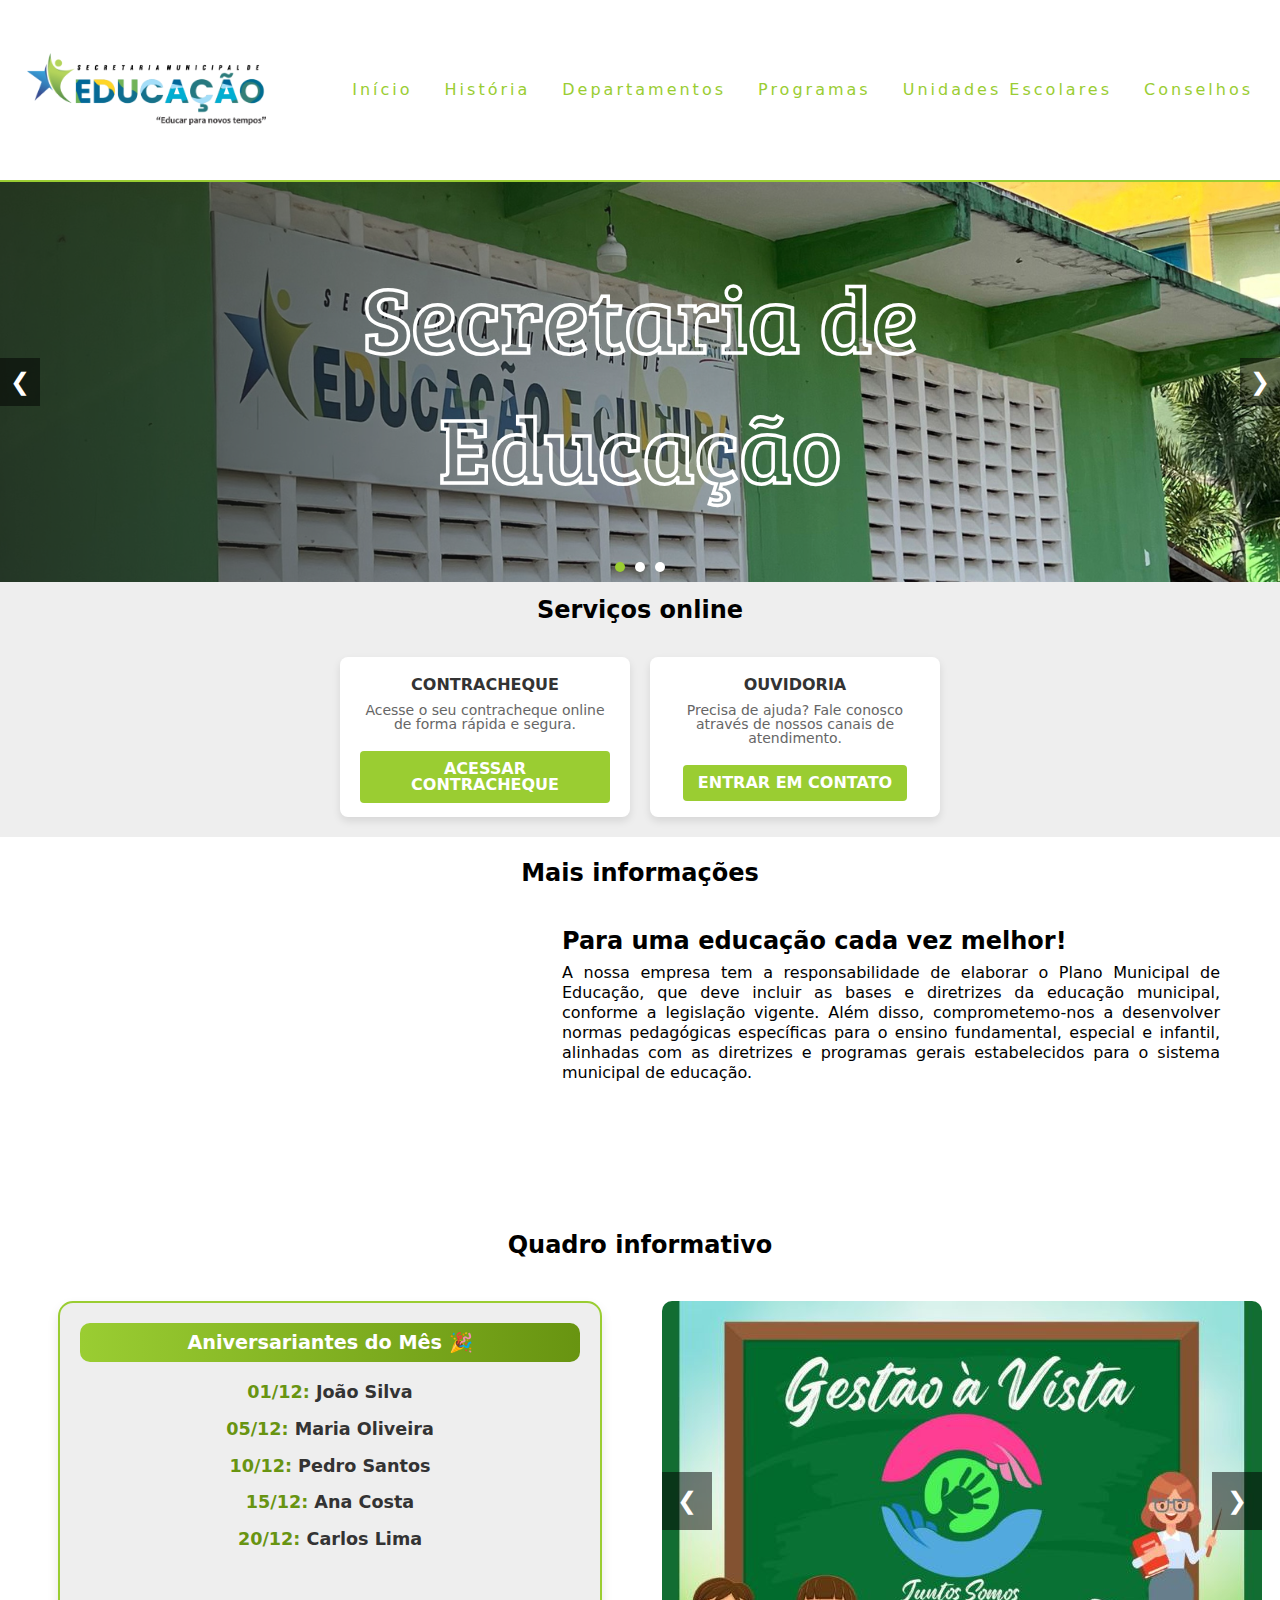
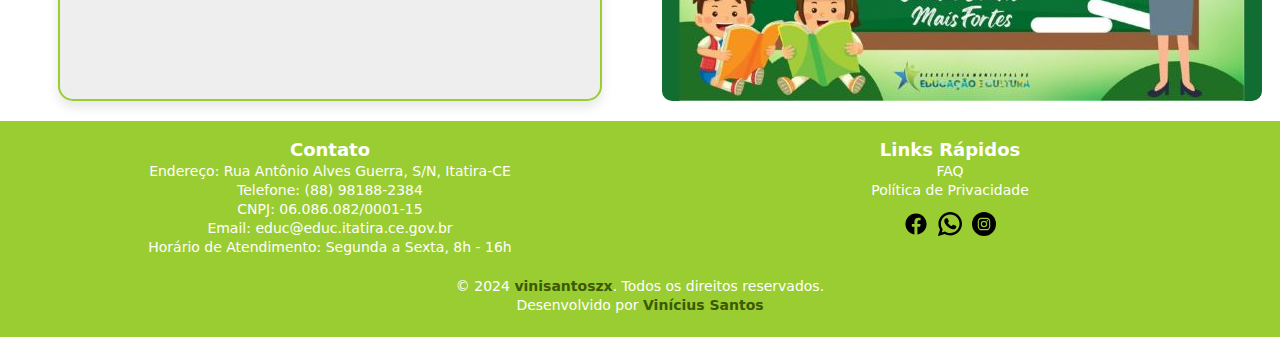
<file: index.html>
<!DOCTYPE html>
<html lang="pt-BR">
<head>
    <meta charset="UTF-8">
    <meta name="viewport" content="width=device-width, initial-scale=1.0">
    <meta name="google-site-verification" content="3dWKlfNbPiuqpcj65sYS8XivjdaB1W28TM6QigvGJqM" />
    <title>Secretaria Municipal de Educação - Itatira</title>

    <!-- CSS E RESET -->
    <link rel="stylesheet" href="CSS/home.css">
    <link rel="stylesheet" href="CSS/reset.css">
    <link rel="stylesheet" href="CSS/nav.css">
    <link rel="stylesheet" href="CSS/footer.css">

    <!-- FONTES E LINKS EXTERNOS -->
    <link rel="shortcut icon" href="IMG/logotipo-sme.png" type="image/x-icon">
    <link rel="stylesheet" href="https://fonts.googleapis.com/css2?family=Material+Symbols+Outlined:opsz,wght,FILL,GRAD@20..48,100..700,0..1,-50..200" />

    <link rel="stylesheet" href="CSS/clock/flipdown.css">
    <link rel="stylesheet" href="CSS/clock/style.css">
    <link rel="stylesheet" href="CSS/clock/style.css.map">
    
</head>

<!-- FINALIZADO DIA 22/10/2024 -->

<body>

    <!-- MENU DE NAVEGAÇÃO - DESKTOP/MOBILE -->
    <nav class="main-menu">
        <a href="index.html"><img src="IMG/logo-sme.png" alt="logo-sme" class="image-logo"></a>
        <div class="mobile-menu">
            <div class="line1"></div>
            <div class="line2"></div>
            <div class="line3"></div>
        </div>
        <ul class="nav-list">
            <li><a href="index.html" class="link-nav">Início</a></li>
            <li><a href="history.html" class="link-nav">História</a></li>
            <li><a href="departaments.html" class="link-nav">Departamentos</a></li>
            <li><a href="programs.html" class="link-nav"><p>Programas</p></a></li>
            <li><a href="school_units.html" class="link-nav"><p>Unidades <br id="break-school"> Escolares</p></a></li>
            <li><a href="advice.html" class="link-nav"><p>Conselhos</p></a></li>
        </ul>
    </nav>

    <!-- PÁGINA - HOME -->
    <main>
        <!-- CARROSEL DE IMAGENS -->
        <div class="carossel">
            <div class="carossel-inner">
                <img src="IMG/home-1.png" alt="Imagem 1">
                <img src="IMG/home-2.png" alt="Imagem 2">
                <img src="IMG/home-3.png" alt="Imagem 3">
            </div>
            <button class="carossel-control prev" onclick="moveSlide(-1)">&#10094;</button>
            <button class="carossel-control next" onclick="moveSlide(1)">&#10095;</button>
            <div class="carossel-indicators"></div> <!-- MARCADORES -->
        </div>

        <!-- <div class="timer">            
            <div id="flipdown" class="flipdown"></div>
            <div class="pos-img-event">
                <p>Para</p>
                <img src="IMG/spaece.png" alt="logo-evento" class="img-event">
            </div>
        </div>
        <script>
            document.addEventListener('DOMContentLoaded', () => {
                let timer_ = 1732665600
                let flipdown = new FlipDown(timer_)
                    .start()
        })
        </script> -->

        <!-- CARDS SERVIÇOS -->
        <div class="text-services">
            <h1>Serviços online</h1>
        </div>

        <div class="cards-services">
            <!-- CARD DE CONTRACHEQUE -->
            <div class="card">
                <h3>Contracheque</h3>
                <p>Acesse o seu contracheque online de forma rápida e segura.</p>
                <a href="http://www.sstransparenciamunicipal.net/ssfolha/sisfo_login.php?entcod=257" class="btn">Acessar Contracheque</a>
            </div>
    
            <!-- CARD DE CONTATO -->
            <div class="card">
                <h3>Ouvidoria</h3>
                <p>Precisa de ajuda? Fale conosco através de nossos canais de atendimento.</p>
                <a href="https://mail.google.com/mail/u/0/#inbox?compose=GTvVlcSMTFFHrwDbQWRPmDVtWFSJdfXrBZnrrdVBFHBwlDzVGhfphGrwfgRRSpwGdjHJxtBbktRxJ" class="btn" target="_blank">Entrar em Contato</a>
            </div>
        </div>
        
        <!-- MAIS INFOS -->
        <div class="text-info">
            <h1>Mais informações</h1>
        </div>
        <div class="container">
            <div class="card-info">
                    <iframe 
                        src="https://www.google.com/maps/embed?pb=!1m18!1m12!1m3!1d248.58478907816723!2d-39.621186554431915!3d-4.529630059247129!2m3!1f0!2f0!3f0!3m2!1i1024!2i768!4f13.1!3m3!1m2!1s0x7be485cace14ea5%3A0x7ad0fd06c9d738b2!2sSecretaria%20de%20Educa%C3%A7%C3%A3o%20de%20Itatira!5e0!3m2!1spt-BR!2sbr!4v1724952787196!5m2!1spt-BR!2sbr" 
                        allowfullscreen="" 
                        loading="lazy"></iframe>
            </div>
            <div class="content">
                <h2>Para uma educação cada vez melhor!</h2>
                <p>A nossa empresa tem a responsabilidade de elaborar o Plano Municipal de Educação, que deve incluir as bases e diretrizes da educação municipal, conforme a legislação vigente. Além disso, comprometemo-nos a desenvolver normas pedagógicas específicas para o ensino fundamental, especial e infantil, alinhadas com as diretrizes e programas gerais estabelecidos para o sistema municipal de educação.</p>
            </div>
        </div>

        <div class="text-info">
            <h1>Quadro informativo</h1>
        </div>
        <!-- ANIVERSÁRIOS E  -->
        <div class="container-others">
            <!-- Seção de Aniversariantes -->
            <div class="birthday-board">
                <div class="birthday-header">
                    Aniversariantes do Mês 🎉
                </div>
                <ul class="birthday-list">
                    <li><strong>01/12:</strong> João Silva</li>
                    <li><strong>05/12:</strong> Maria Oliveira</li>
                    <li><strong>10/12:</strong> Pedro Santos</li>
                    <li><strong>15/12:</strong> Ana Costa</li>
                    <li><strong>20/12:</strong> Carlos Lima</li>
                </ul>
            </div>
        
            <!-- Carrossel de Imagens -->
            <div class="carrossel-container">
                <button class="prev" onclick="moveGestaoSlide(-1)">❮</button>
                <div class="carrossel-gestao">
                    <img src="IMG/gestao1.jpg" alt="Imagem 1">
                    <img src="IMG/gestao2.jpg" alt="Imagem 2">
                    <img src="IMG/gestao3.jpg" alt="Imagem 3">
                    <img src="IMG/gestao4.jpg" alt="Imagem 4">
                    <img src="IMG/gestao5.jpg" alt="Imagem 5">
                    <img src="IMG/gestao6.jpg" alt="Imagem 6">
                    <img src="IMG/gestao7.jpg" alt="Imagem 7">
                    <img src="IMG/gestao8.jpg" alt="Imagem 8">
                    <img src="IMG/gestao9.jpg" alt="Imagem 9">
                    <img src="IMG/gestao10.jpg" alt="Imagem 10">
                    <img src="IMG/gestao11.jpg" alt="Imagem 11">
                    <img src="IMG/gestao12.jpg" alt="Imagem 12">
                </div>
                <button class="next" onclick="moveGestaoSlide(1)">❯</button>
            </div>
            
        </div>
        <!-- FOOTER -->
        <footer>
            <div class="footer-container">
                <!-- Coluna de Contato -->
                <div class="footer-column">
                    <h2>Contato</h2>
                    <p>Endereço: Rua Antônio Alves Guerra, S/N, Itatira-CE</p>
                    <p>Telefone: (88) 98188-2384</p>
                    <p>CNPJ: 06.086.082/0001-15</p>
                    <p>Email: educ@educ.itatira.ce.gov.br</p>
                    <p>Horário de Atendimento: Segunda a Sexta, 8h - 16h</p>
                </div>
    
                <!-- Coluna de Links e Redes Sociais -->
                <div class="footer-column">
                    <h2>Links Rápidos</h2>
                    <p><a href="https://mail.google.com/mail/u/0/#inbox?compose=GTvVlcSMTFFHrwDbQWRPmDVtWFSJdfXrBZnrrdVBFHBwlDzVGhfphGrwfgRRSpwGdjHJxtBbktRxJ">FAQ</a></p>
                    <p><a href="privacity.html">Política de Privacidade</a></p>
    
                    <div class="social-icons">
                        <a href="https://www.facebook.com/smeitatira" target="_blank"><img src="IMG/facebook.svg" alt="Facebook"></a>
                        <a href="https://wa.me/5585987920752?text=Quero%20entrar%20em%20contato%20com%20a%20SME" target="_blank"><img src="IMG/whatsapp.svg" alt="Whatsapp"></a>
                        <a href="https://www.instagram.com/smeitatira/" target="_blank"><img src="IMG/instagram.svg" alt="Instagram"></a>
                    </div>
                </div>
            </div>
    
            <div class="footer-bottom">
                <p>&copy; 2024 <a href="https://github.com/vinisantoszx">vinisantoszx</a>. Todos os direitos reservados.</p>
                <p>Desenvolvido por <a href="https://github.com/vinisantoszx" target="_blank">Vinícius Santos</a></p>
            </div>
        </footer>

    </main>

</body>

<!-- SCRIPTS - HOME-->
<script src="JS/mobile-navbar.js"></script>
<script src="JS/image-carrosel.js"></script>
<script src="JS/carrosel-gestao.js"></script>
<script src="JS/flipdown.js"></script>

</html>
</file>
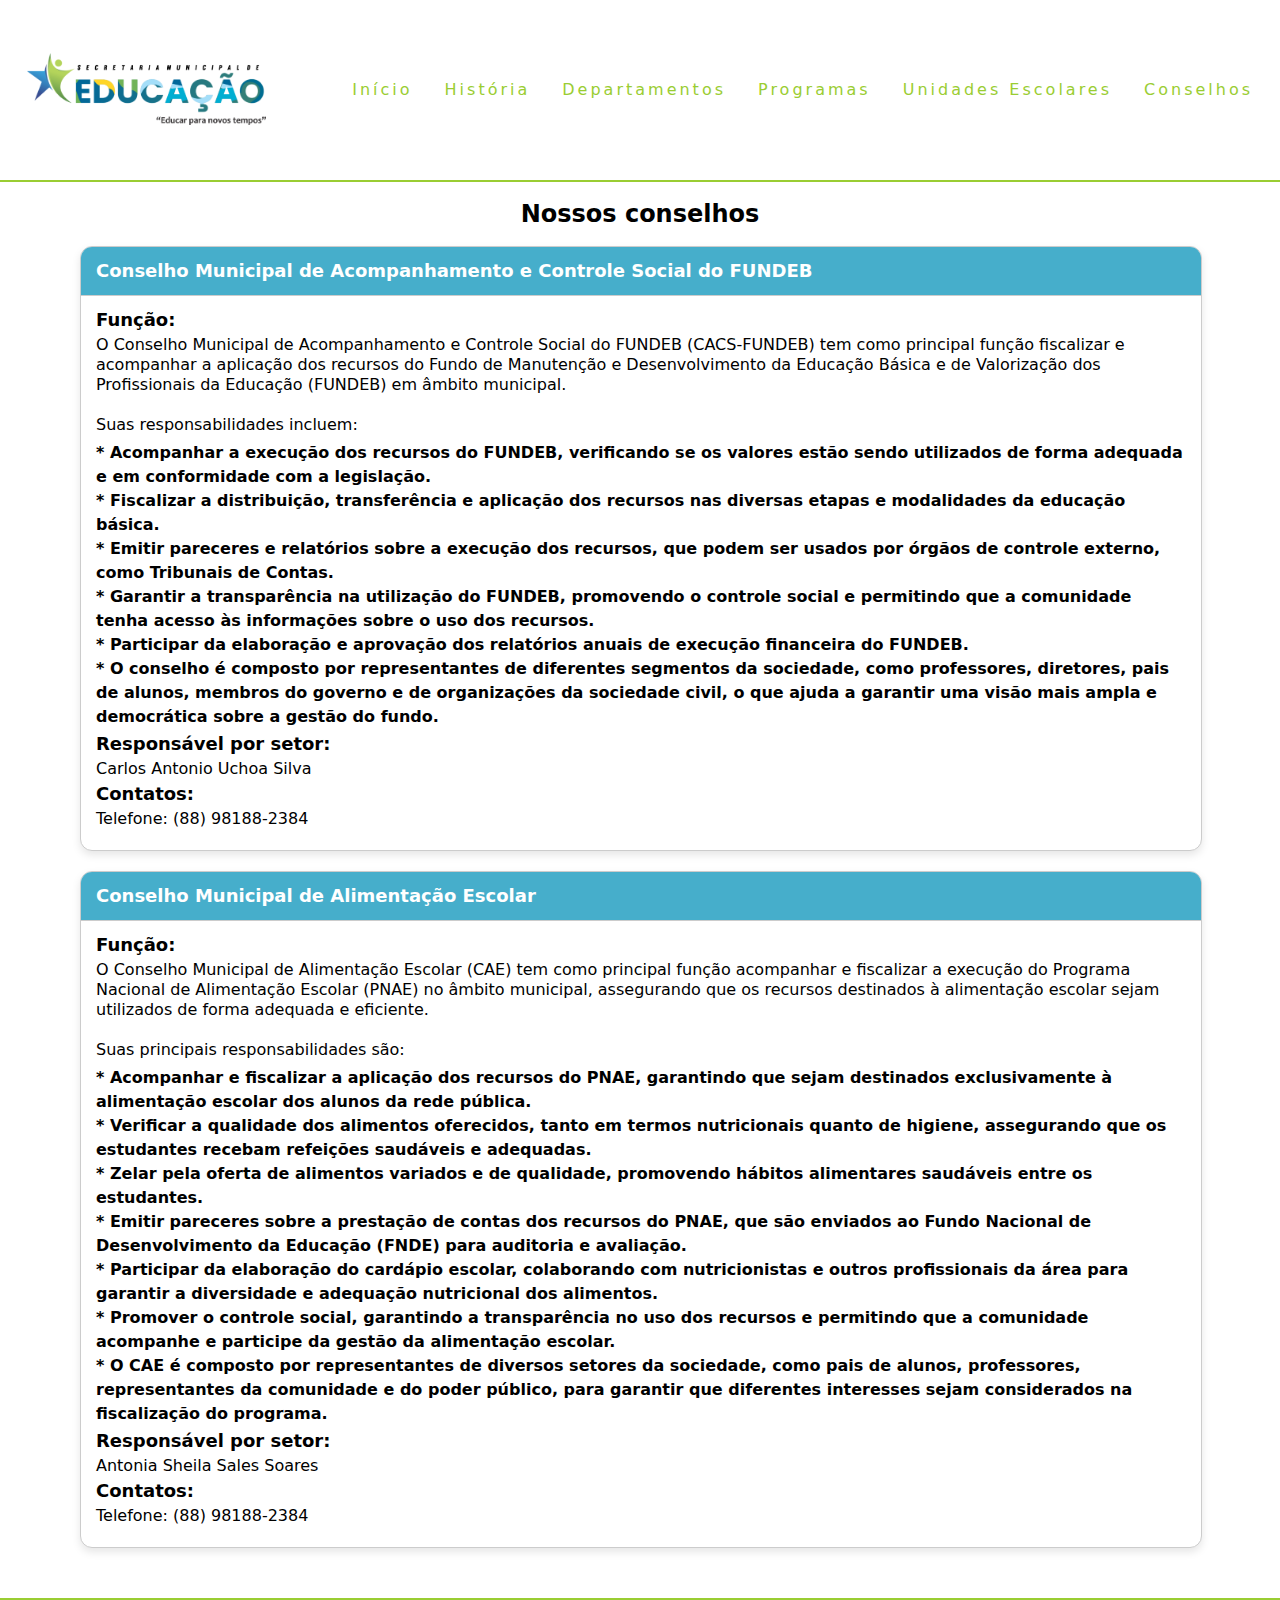
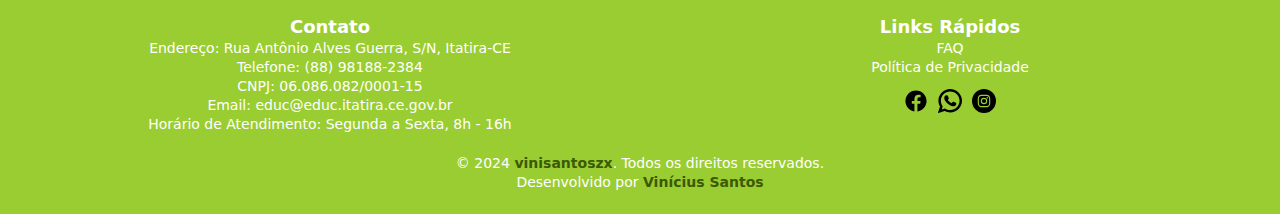
<file: advice.html>
<!DOCTYPE html>
<html lang="pt-BR">
<head>
    <meta charset="UTF-8">
    <meta name="viewport" content="width=device-width, initial-scale=1.0">
    <title>Secretaria Municipal de Educação - Itatira</title>

    <!-- CSS E RESET -->
    <link rel="stylesheet" href="CSS/advice.css">
    <link rel="stylesheet" href="CSS/reset.css">
    <link rel="stylesheet" href="CSS/nav.css">
    <link rel="stylesheet" href="CSS/footer.css">

    <!-- FONTES E LINKS EXTERNOS -->
    <link rel="shortcut icon" href="IMG/logotipo-sme.png" type="image/x-icon">
    <link rel="stylesheet" href="https://fonts.googleapis.com/css2?family=Material+Symbols+Outlined:opsz,wght,FILL,GRAD@20..48,100..700,0..1,-50..200" />

</head>

<!-- FINALIZADO DIA 16/10/2024 -->

<body>
    <!-- MENU DE NAVEGAÇÃO - DESKTOP/MOBILE -->
    <nav class="main-menu">
        <a href="index.html"><img src="IMG/logo-sme.png" alt="logo-sme" class="image-logo"></a>
        <div class="mobile-menu">
            <div class="line1"></div>
            <div class="line2"></div>
            <div class="line3"></div>
        </div>
        <ul class="nav-list">
            <li><a href="index.html" class="link-nav">Início</a></li>
            <li><a href="history.html" class="link-nav">História</a></li>
            <li><a href="departaments.html" class="link-nav">Departamentos</a></li>
            <li><a href="programs.html" class="link-nav"><p>Programas</p></a></li>
            <li><a href="school_units.html" class="link-nav"><p>Unidades <br id="break-school"> Escolares</p></a></li>
            <li><a href="advice.html" class="link-nav"><p>Conselhos</p></a></li>
        </ul>
    </nav>
    
    <main>
        <div class="text-services">
            <h2>Nossos conselhos</h2>
        </div>
        
        <div class="full-box">
            <div class="full-width-card">
                <div class="card-header" onclick="toggleCard(this)">
                    <h2>Conselho Municipal de Acompanhamento e Controle Social do FUNDEB</h2>
                </div>
                <div class="card-body" id="cardBody">
                    <h2>Função:</h2>
                    
                    <p>O Conselho Municipal de Acompanhamento e Controle Social do FUNDEB (CACS-FUNDEB) tem como principal função fiscalizar e acompanhar a aplicação dos recursos do Fundo de Manutenção e Desenvolvimento da Educação Básica e de Valorização dos Profissionais da Educação (FUNDEB) em âmbito municipal. <br><br>

                    Suas responsabilidades incluem: <br>
                    <div id="bold">
                        * Acompanhar a execução dos recursos do FUNDEB, verificando se os valores estão sendo utilizados de forma adequada e em conformidade com a legislação. <br>
                        * Fiscalizar a distribuição, transferência e aplicação dos recursos nas diversas etapas e modalidades da educação básica. <br>
                        * Emitir pareceres e relatórios sobre a execução dos recursos, que podem ser usados por órgãos de controle externo, como Tribunais de Contas. <br>
                        * Garantir a transparência na utilização do FUNDEB, promovendo o controle social e permitindo que a comunidade tenha acesso às informações sobre o uso dos recursos. <br>
                        * Participar da elaboração e aprovação dos relatórios anuais de execução financeira do FUNDEB. <br>
                        * O conselho é composto por representantes de diferentes segmentos da sociedade, como professores, diretores, pais de alunos, membros do governo e de organizações da sociedade civil, o que ajuda a garantir uma visão mais ampla e democrática sobre a gestão do fundo.</p>
                    </div>
                    <h2>Responsável por setor:</h2>
                    <p>Carlos Antonio Uchoa Silva</p>
                    <h2>Contatos:</h2>
                    <p>Telefone: (88) 98188-2384</p>
                </div>
            </div>
    
            <div class="full-width-card">
                <div class="card-header" onclick="toggleCard(this)">
                    <h2>Conselho Municipal de Alimentação Escolar</h2>
                </div>
                <div class="card-body" id="cardBody">
                    <h2>Função:</h2>
                    <p>O Conselho Municipal de Alimentação Escolar (CAE) tem como principal função acompanhar e fiscalizar a execução do Programa Nacional de Alimentação Escolar (PNAE) no âmbito municipal, assegurando que os recursos destinados à alimentação escolar sejam utilizados de forma adequada e eficiente. <br><br>

                    Suas principais responsabilidades são: <br>
                    <div id="bold">
                        * Acompanhar e fiscalizar a aplicação dos recursos do PNAE, garantindo que sejam destinados exclusivamente à alimentação escolar dos alunos da rede pública. <br>
                        * Verificar a qualidade dos alimentos oferecidos, tanto em termos nutricionais quanto de higiene, assegurando que os estudantes recebam refeições saudáveis e adequadas. <br>
                        * Zelar pela oferta de alimentos variados e de qualidade, promovendo hábitos alimentares saudáveis entre os estudantes. <br>
                        * Emitir pareceres sobre a prestação de contas dos recursos do PNAE, que são enviados ao Fundo Nacional de Desenvolvimento da Educação (FNDE) para auditoria e avaliação. <br>
                        * Participar da elaboração do cardápio escolar, colaborando com nutricionistas e outros profissionais da área para garantir a diversidade e adequação nutricional dos alimentos. <br>
                        * Promover o controle social, garantindo a transparência no uso dos recursos e permitindo que a comunidade acompanhe e participe da gestão da alimentação escolar. <br>
                        * O CAE é composto por representantes de diversos setores da sociedade, como pais de alunos, professores, representantes da comunidade e do poder público, para garantir que diferentes interesses sejam considerados na fiscalização do programa.</p>
                    </div>
                    <h2>Responsável por setor:</h2>
                    <p>Antonia Sheila Sales Soares</p>
                    <h2>Contatos:</h2>
                    <p>Telefone: (88) 98188-2384</p>
                </div>
            </div>

        </div>

        <!-- FOOTER -->
        <footer>
            <div class="footer-container">
                <!-- Coluna de Contato -->
                <div class="footer-column">
                    <h2>Contato</h2>
                    <p>Endereço: Rua Antônio Alves Guerra, S/N, Itatira-CE</p>
                    <p>Telefone: (88) 98188-2384</p>
                    <p>CNPJ: 06.086.082/0001-15</p>
                    <p>Email: educ@educ.itatira.ce.gov.br</p>
                    <p>Horário de Atendimento: Segunda a Sexta, 8h - 16h</p>
                </div>
    
                <!-- Coluna de Links e Redes Sociais -->
                <div class="footer-column">
                    <h2>Links Rápidos</h2>
                    <p><a href="https://mail.google.com/mail/u/0/#inbox?compose=GTvVlcSMTFFHrwDbQWRPmDVtWFSJdfXrBZnrrdVBFHBwlDzVGhfphGrwfgRRSpwGdjHJxtBbktRxJ">FAQ</a></p>
                    <p><a href="privacity.html">Política de Privacidade</a></p>
    
                    <div class="social-icons">
                        <a href="https://www.facebook.com/smeitatira" target="_blank"><img src="IMG/facebook.svg" alt="Facebook"></a>
                        <a href="https://wa.me/5585987920752?text=Quero%20entrar%20em%20contato%20com%20a%20SME" target="_blank"><img src="IMG/whatsapp.svg" alt="Whatsapp"></a>
                        <a href="https://www.instagram.com/smeitatira/" target="_blank"><img src="IMG/instagram.svg" alt="Instagram"></a>
                    </div>
                </div>
            </div>
    
            <div class="footer-bottom">
                <p>&copy; 2024 <a href="https://github.com/vinisantoszx">vinisantoszx</a>. Todos os direitos reservados.</p>
                <p>Desenvolvido por <a href="https://github.com/vinisantoszx" target="_blank">Vinícius Santos</a></p>
            </div>
        </footer>

    </main>

</body>
<!-- SCRIPTS - ADVICE -->
<script src="JS/mobile-navbar.js"></script>

</html>
</file>
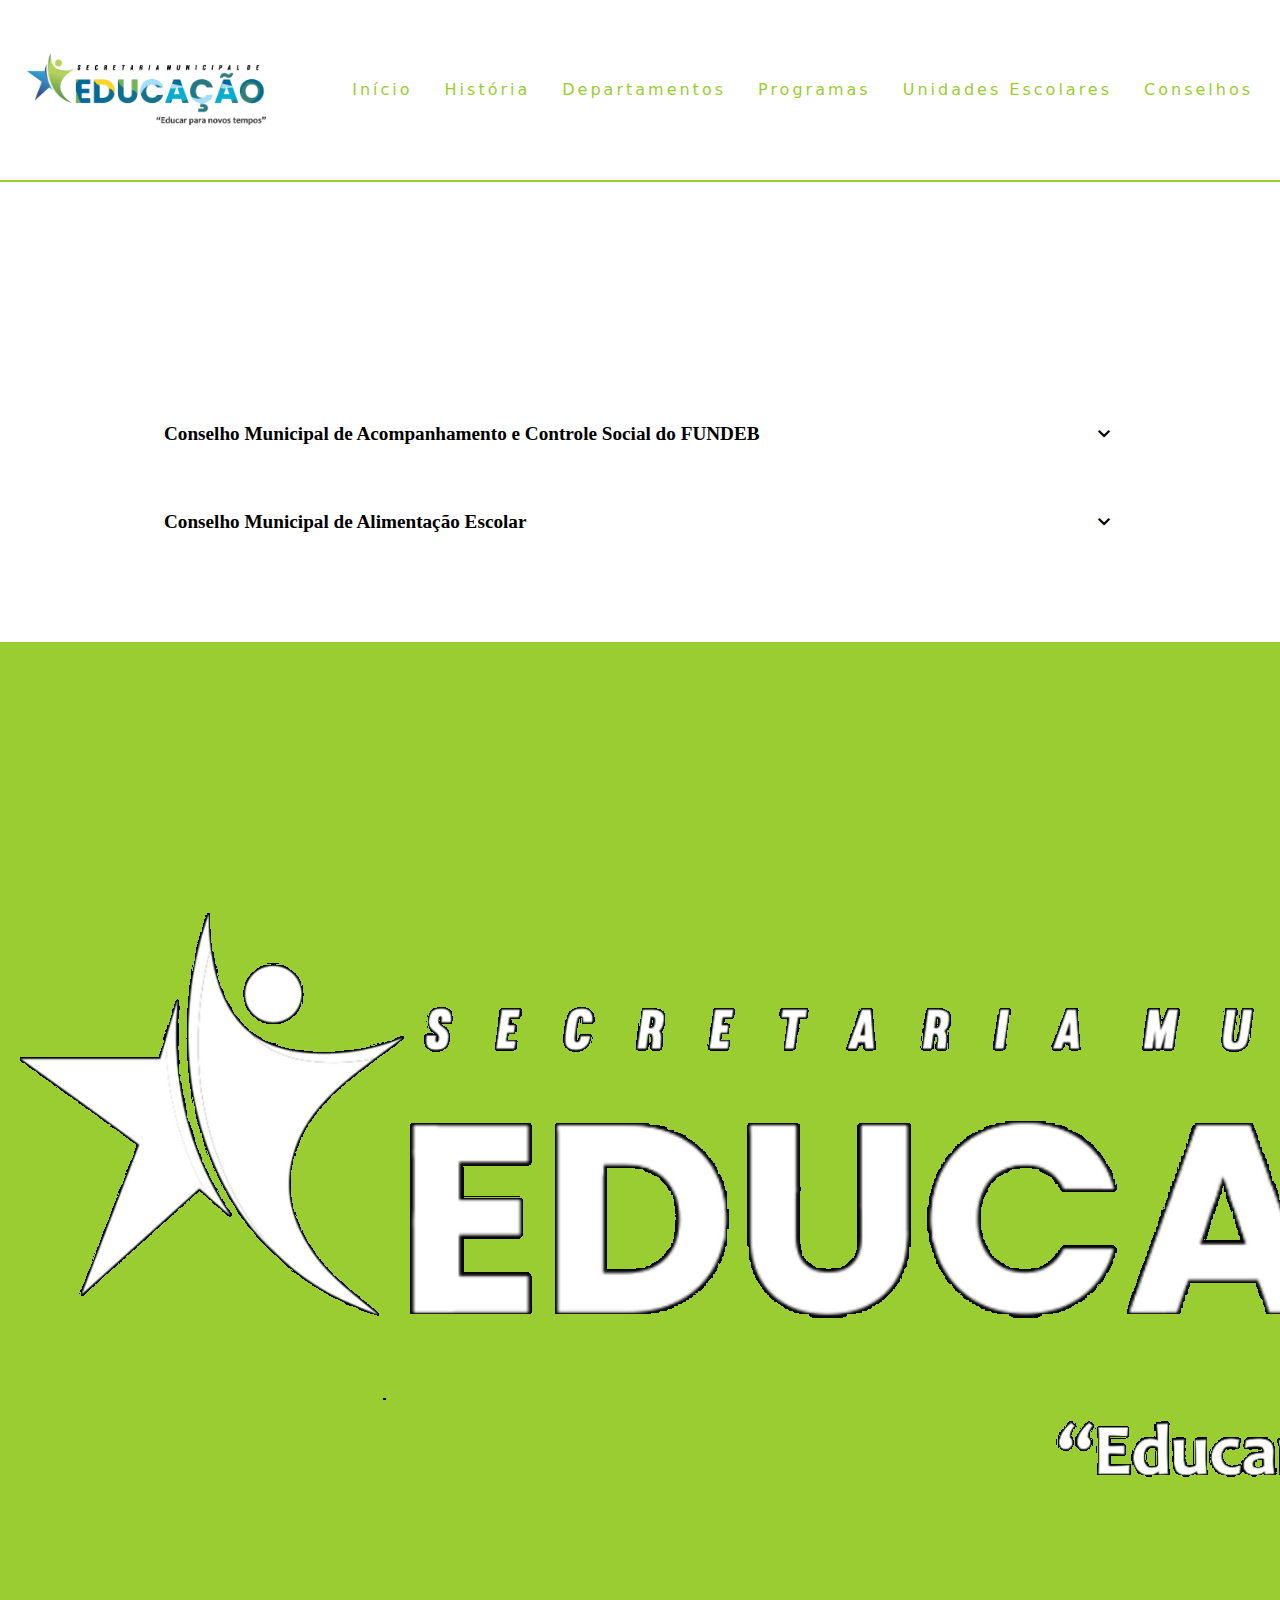
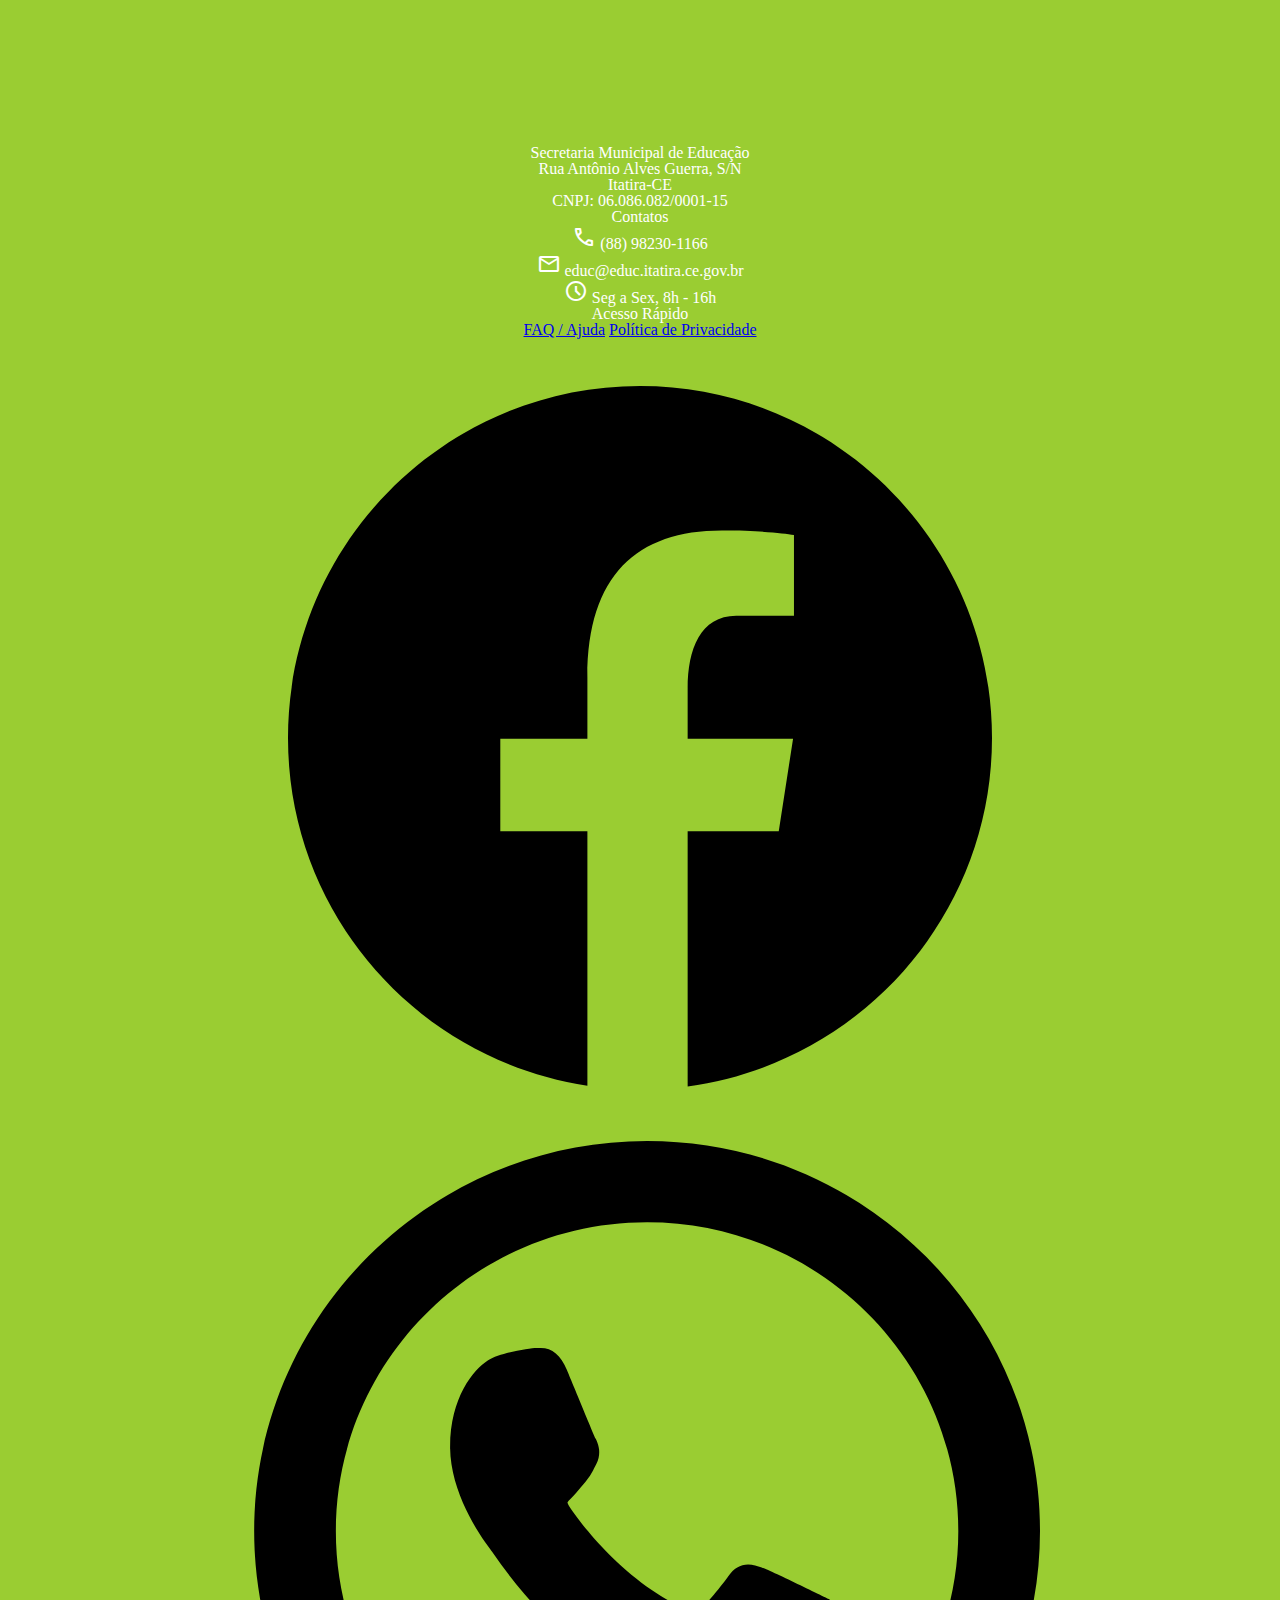
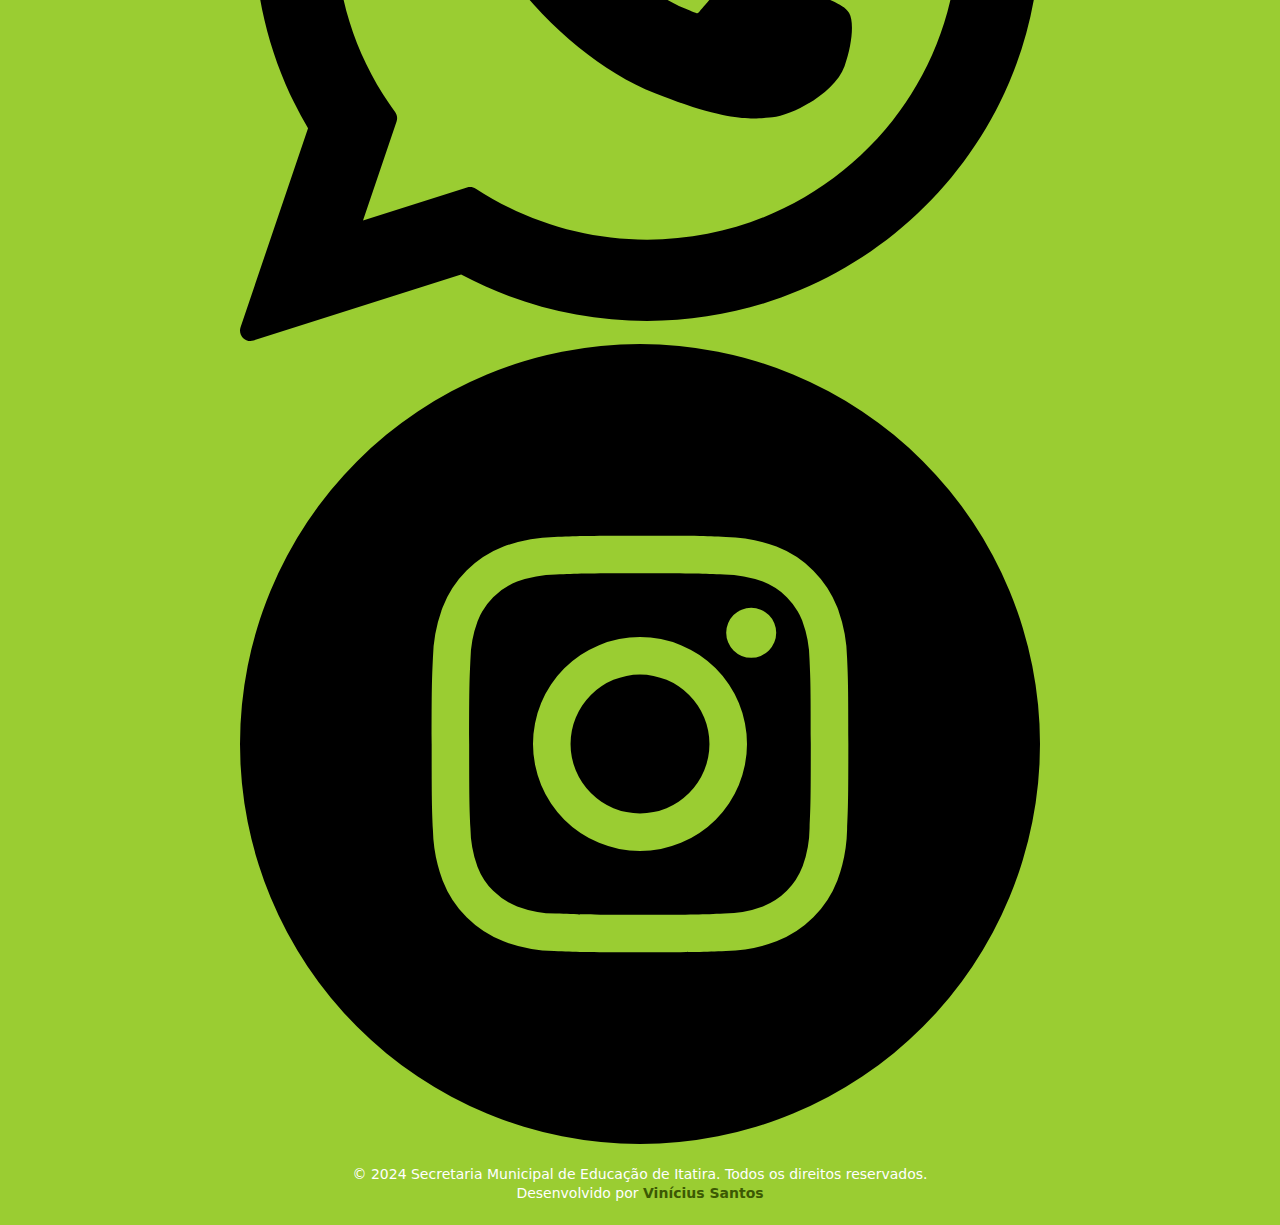
<file: council.html>
<!DOCTYPE html>
<html lang="pt-BR">

<head>
    <meta charset="UTF-8">
    <meta name="viewport" content="width=device-width, initial-scale=1.0">
    <title>Conselhos | SME Itatira</title>

    <link rel="preconnect" href="https://fonts.googleapis.com">
    <link rel="preconnect" href="https://fonts.gstatic.com" crossorigin>
    <link href="https://fonts.googleapis.com/css2?family=Inter:wght@300;400;500;600;700&display=swap" rel="stylesheet">
    <link rel="stylesheet"
        href="https://fonts.googleapis.com/css2?family=Material+Symbols+Outlined:opsz,wght,FILL,GRAD@20..48,100..700,0..1,-50..200" />

    <link rel="stylesheet" href="CSS/reset.css">
    <link rel="stylesheet" href="CSS/nav.css">
    <link rel="stylesheet" href="CSS/pages.css">
    <link rel="stylesheet" href="CSS/footer.css">

    <link rel="shortcut icon" href="IMG/logotipo-sme.png" type="image/x-icon">
</head>

<body>
    <header class="main-header">
        <nav class="main-menu">
            <a href="index.html" class="logo-link">
                <img src="IMG/logo-sme.png" alt="Logotipo SME Itatira" class="image-logo">
            </a>

            <div class="mobile-menu">
                <div class="line1"></div>
                <div class="line2"></div>
                <div class="line3"></div>
            </div>

            <ul class="nav-list">
                <li><a href="index.html" class="link-nav">Início</a></li>
                <li><a href="history.html" class="link-nav">História</a></li>
                <li><a href="departaments.html" class="link-nav">Departamentos</a></li>
                <li><a href="programs.html" class="link-nav">Programas</a></li>
                <li><a href="school_units.html" class="link-nav">Unidades Escolares</a></li>
                <li><a href="council.html" class="link-nav active">Conselhos</a></li>
            </ul>
        </nav>
    </header>

    <main>
        <div class="page-header">
            <h1>Nossos Conselhos</h1>
        </div>

        <section class="page-container">
            <div class="full-box">
                <div class="full-width-card">
                    <div class="card-header" onclick="toggleCard(this)">
                        <span>Conselho Municipal de Acompanhamento e Controle Social do FUNDEB</span>
                        <span class="material-symbols-outlined">expand_more</span>
                    </div>
                    <div class="card-body" id="cardBody">
                        <h2>Função:</h2>
                        <p>O Conselho Municipal de Acompanhamento e Controle Social do FUNDEB (CACS-FUNDEB) tem como
                            principal função fiscalizar e acompanhar a aplicação dos recursos do Fundo de Manutenção e
                            Desenvolvimento da Educação Básica e de Valorização dos Profissionais da Educação (FUNDEB)
                            em âmbito municipal.</p>

                        <p>Suas responsabilidades incluem:</p>
                        <div id="bold">
                            <p>• Acompanhar a execução dos recursos do FUNDEB, verificando se os valores estão sendo
                                utilizados de forma adequada e em conformidade com a legislação.</p>
                            <p>• Fiscalizar a distribuição, transferência e aplicação dos recursos nas diversas etapas e
                                modalidades da educação básica.</p>
                            <p>• Emitir pareceres e relatórios sobre a execução dos recursos, que podem ser usados por
                                órgãos de controle externo, como Tribunais de Contas.</p>
                            <p>• Garantir a transparência na utilização do FUNDEB, promovendo o controle social e
                                permitindo que a comunidade tenha acesso às informações sobre o uso dos recursos.</p>
                            <p>• Participar da elaboração e aprovação dos relatórios anuais de execução financeira do
                                FUNDEB.</p>
                            <p>• O conselho é composto por representantes de diferentes segmentos da sociedade, como
                                professores, diretores, pais de alunos, membros do governo e de organizações da
                                sociedade civil, o que ajuda a garantir uma visão mais ampla e democrática sobre a
                                gestão do fundo.</p>
                        </div>

                        <h2>Responsável por setor:</h2>
                        <p>Carlos Antonio Uchoa Silva</p>

                        <h2>Contatos:</h2>
                        <p>Telefone: (88) 98188-2384</p>
                    </div>
                </div>

                <div class="full-width-card">
                    <div class="card-header" onclick="toggleCard(this)">
                        <span>Conselho Municipal de Alimentação Escolar</span>
                        <span class="material-symbols-outlined">expand_more</span>
                    </div>
                    <div class="card-body" id="cardBody">
                        <h2>Função:</h2>
                        <p>O Conselho Municipal de Alimentação Escolar (CAE) tem como principal função acompanhar e
                            fiscalizar a execução do Programa Nacional de Alimentação Escolar (PNAE) no âmbito
                            municipal, assegurando que os recursos destinados à alimentação escolar sejam utilizados de
                            forma adequada e eficiente.</p>

                        <p>Suas principais responsabilidades são:</p>
                        <div id="bold">
                            <p>• Acompanhar e fiscalizar a aplicação dos recursos do PNAE, garantindo que sejam
                                destinados exclusivamente à alimentação escolar dos alunos da rede pública.</p>
                            <p>• Verificar a qualidade dos alimentos oferecidos, tanto em termos nutricionais quanto de
                                higiene, assegurando que os estudantes recebam refeições saudáveis e adequadas.</p>
                            <p>• Zelar pela oferta de alimentos variados e de qualidade, promovendo hábitos alimentares
                                saudáveis entre os estudantes.</p>
                            <p>• Emitir pareceres sobre a prestação de contas dos recursos do PNAE, que são enviados ao
                                Fundo Nacional de Desenvolvimento da Educação (FNDE) para auditoria e avaliação.</p>
                            <p>• Participar da elaboração do cardápio escolar, colaborando com nutricionistas e outros
                                profissionais da área para garantir a diversidade e adequação nutricional dos alimentos.
                            </p>
                            <p>• Promover o controle social, garantindo a transparência no uso dos recursos e permitindo
                                que a comunidade acompanhe e participe da gestão da alimentação escolar.</p>
                            <p>• O CAE é composto por representantes de diversos setores da sociedade, como pais de
                                alunos, professores, representantes da comunidade e do poder público, para garantir que
                                diferentes interesses sejam considerados na fiscalização do programa.</p>
                        </div>

                        <h2>Responsável por setor:</h2>
                        <p>Antonia Sheila Sales Soares</p>

                        <h2>Contatos:</h2>
                        <p>Telefone: (88) 98188-2384</p>
                    </div>
                </div>
            </div>
        </section>

    </main>

    <footer class="main-footer">
        <div class="footer-grid">
            <div class="footer-info">
                <img src="IMG/logo-sme-mono.png" alt="SME Mono" class="footer-logo" onerror="this.style.display='none'">
                <p><strong>Secretaria Municipal de Educação</strong></p>
                <p>Rua Antônio Alves Guerra, S/N<br>Itatira-CE</p>
                <p>CNPJ: 06.086.082/0001-15</p>
            </div>
            <div class="footer-contact">
                <h3>Contatos</h3>
                <p><span class="material-symbols-outlined">call</span> (88) 98230-1166</p>
                <p><span class="material-symbols-outlined">mail</span> educ@educ.itatira.ce.gov.br</p>
                <p><span class="material-symbols-outlined">schedule</span> Seg a Sex, 8h - 16h</p>
            </div>
            <div class="footer-links">
                <h3>Acesso Rápido</h3>
                <a href="#">FAQ / Ajuda</a>
                <a href="privacity.html">Política de Privacidade</a>
                <div class="social-links">
                    <a href="https://www.facebook.com/smeitatira" target="_blank" title="Facebook"><img
                            src="IMG/facebook.svg" alt="FB"></a>
                    <a href="https://wa.me/5588982301166" target="_blank" title="WhatsApp"><img src="IMG/whatsapp.svg"
                            alt="WA"></a>
                    <a href="https://www.instagram.com/smeitatira/" target="_blank" title="Instagram"><img
                            src="IMG/instagram.svg" alt="IG"></a>
                </div>
            </div>
        </div>
        <div class="footer-bottom">
            <p>© 2024 Secretaria Municipal de Educação de Itatira. Todos os direitos reservados.</p>
            <p class="dev-credits">Desenvolvido por <a href="https://github.com/vinisantoszx" target="_blank">Vinícius
                    Santos</a></p>
        </div>
    </footer>

    <script src="JS/mobile-navbar.js"></script>
    <script src="JS/toggle-card.js"></script>

</body>

</html>
</file>
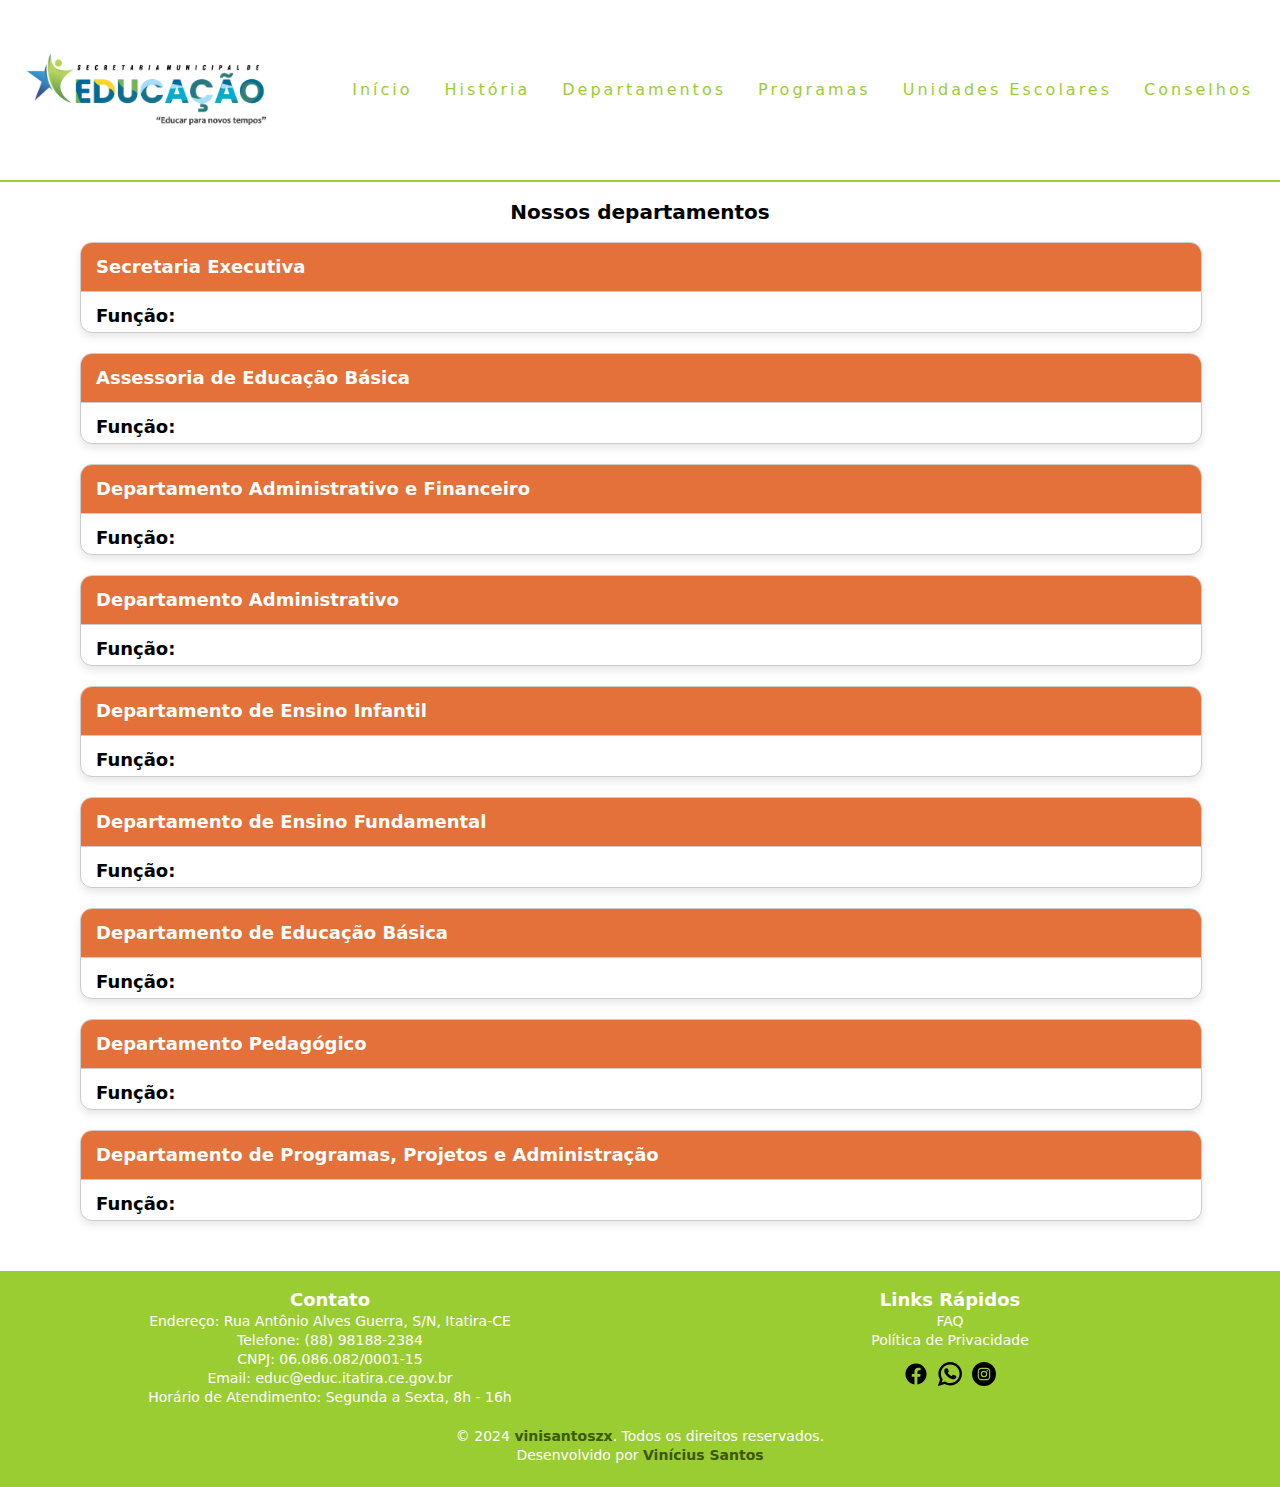
<file: departaments.html>
<!DOCTYPE html>
<html lang="pt-BR">
<head>
    <meta charset="UTF-8">
    <meta name="viewport" content="width=device-width, initial-scale=1.0">
    <title>Secretaria Municipal de Educação - Itatira</title>
    
    <!-- CSS E RESET -->
    <link rel="stylesheet" href="CSS/departaments.css">
    <link rel="stylesheet" href="CSS/reset.css">
    <link rel="stylesheet" href="CSS/nav.css">
    <link rel="stylesheet" href="CSS/footer.css">

    <!-- FONTES E LINKS EXTERNOS -->
    <link rel="shortcut icon" href="IMG/logotipo-sme.png" type="image/x-icon">
    <link rel="stylesheet" href="https://fonts.googleapis.com/css2?family=Material+Symbols+Outlined:opsz,wght,FILL,GRAD@20..48,100..700,0..1,-50..200" />
    
</head>

<body>

    <!-- MENU DE NAVEGAÇÃO - DESKTOP/MOBILE -->
    <nav class="main-menu">
        <a href="index.html"><img src="IMG/logo-sme.png" alt="logo-sme" class="image-logo"></a>
        <div class="mobile-menu">
            <div class="line1"></div>
            <div class="line2"></div>
            <div class="line3"></div>
        </div>
        <ul class="nav-list">
            <li><a href="index.html" class="link-nav">Início</a></li>
            <li><a href="history.html" class="link-nav">História</a></li>
            <li><a href="departaments.html" class="link-nav">Departamentos</a></li>
            <li><a href="programs.html" class="link-nav"><p>Programas</p></a></li>
            <li><a href="school_units.html" class="link-nav"><p>Unidades <br id="break-school"> Escolares</p></a></li>
            <li><a href="advice.html" class="link-nav"><p>Conselhos</p></a></li>
        </ul>
    </nav>
    
    <!-- PÁGINA - DEPARTAMENTOS -->
    <main>
        <!-- TEXTOS - DEPARTAMENTOS -->
        <div class="text-services">
            <h2>Nossos departamentos</h2>
        </div>

        <!-- DEPARTAMENTOS - SETORES -->
        <div class="full-box">
            <div class="full-width-card">
                <div class="card-header" onclick="toggleCard(this)">
                    <h2>Secretaria Executiva</h2>
                </div>
                <div class="card-body" id="cardBody">
                    <h2>Função:</h2>
                    <p>A Secretaria Executiva em uma estrutura governamental, como a de uma Secretaria de Educação Municipal, tem a função de apoiar o secretário ou secretária da pasta em tarefas administrativas e operacionais. <br><br>
                    
                    Suas principais funções incluem: <br>
                    
                    <div id="bold">
                        * Coordenação Administrativa: Gerenciar processos internos, como organização de documentos, agendas, reuniões, além de apoiar na execução das políticas e programas definidos pela secretaria. <br>
                        
                        * Articulação entre Departamentos: Facilitar a comunicação e a articulação entre os diversos setores e departamentos da secretaria, assegurando que os fluxos de trabalho estejam alinhados e coordenados. <br>
                        
                        * Apoio Estratégico: Auxiliar na implementação das diretrizes e metas da secretaria, trabalhando junto à equipe técnica para garantir que as políticas educacionais sejam executadas conforme o planejamento. <br>
                        
                        * Supervisão de Projetos e Programas: Monitorar e garantir que os projetos e programas educacionais estejam sendo executados conforme o cronograma e os recursos disponíveis. <br>
                        
                        * Representação Institucional: Em alguns casos, a Secretaria Executiva pode representar a Secretaria em eventos, reuniões e encontros, atuando como um elo entre a gestão e outras entidades.</p>
                    </div>

                    <h2>Responsável por setor:</h2>
                    <p>Gemma Galgane Soares Macambira</p>
                </div>
            </div>

            <div class="full-width-card">
                <div class="card-header" onclick="toggleCard(this)">
                    <h2>Assessoria de Educação Básica</h2>
                </div>
                <div class="card-body" id="cardBody">
                    <h2>Função:</h2>
                    <p>A Assessoria de Educação Básica tem como função principal dar suporte técnico e pedagógico à gestão da educação básica no município ou estado. Ela atua como uma equipe de consultoria dentro da secretaria de educação, ajudando a coordenar e implementar políticas públicas, diretrizes e práticas pedagógicas voltadas para o ensino infantil e fundamental. <br><br>
                        
                    Suas responsabilidades incluem: <br>

                    <div id="bold">
                        * Orientação e suporte pedagógico: Aconselhar diretores, coordenadores pedagógicos e professores sobre práticas pedagógicas eficazes e alinhadas com as diretrizes educacionais. <br>
                        
                        * Desenvolvimento e monitoramento de currículos: Ajudar a criar, revisar e garantir a aplicação de currículos que atendam às normas nacionais, como a BNCC (Base Nacional Comum Curricular). <br>
                        
                        * Capacitação profissional: Oferecer oportunidades de formação e atualização para professores e gestores escolares, promovendo o desenvolvimento contínuo. <br>
                            
                        * Supervisão e avaliação: Monitorar o desempenho escolar e o progresso dos alunos, ajudando a identificar áreas que precisam de melhoria e propondo soluções. <br>
                            
                        * Implementação de programas e projetos: Acompanhar a execução de programas educacionais específicos, como os de alfabetização, inclusão e tecnologias educacionais, garantindo que sejam aplicados de forma eficaz.</p>
                    </div>

                    <h2>Responsável por setor:</h2>
                    <p>André Belisário do Nascimento</p>
                </div>
            </div>
    
            <div class="full-width-card">
                <div class="card-header" onclick="toggleCard(this)">
                    <h2>Departamento Administrativo e Financeiro</h2>
                </div>
                <div class="card-body" id="cardBody">
                    <h2>Função:</h2>
                    <p>o Departamento Administrativo e Financeiro de uma Secretaria de Educação, ele reúne responsabilidades essenciais para a gestão eficiente de recursos humanos, materiais e financeiros, com o objetivo de garantir o pleno funcionamento da rede educacional. <br><br>

                    Aqui está um resumo das funções desse departamento: <br>

                    <div id="bold">
                        * Gestão de Recursos Humanos: Gerencia a contratação, o controle de salários e benefícios, e a capacitação dos servidores da secretaria, assegurando que a equipe esteja qualificada para atender às demandas educacionais. <br>

                        * Gestão Orçamentária: Planeja e executa o orçamento da secretaria, monitorando despesas e receitas para garantir a utilização eficiente dos recursos financeiros disponíveis. <br>

                        * Processos de Compras e Licitações: Organiza e supervisiona os processos de licitação para a aquisição de materiais e serviços, assegurando que as compras sejam feitas de forma transparente e econômica. <br>

                        * Logística e Distribuição: Gerencia o estoque e a distribuição de materiais didáticos e insumos essenciais para as escolas, garantindo que tenham o que precisam para funcionar adequadamente. <br>

                        * Infraestrutura Escolar: Coordena a realização de reparos e melhorias nas instalações escolares, garantindo que as condições físicas das escolas sejam adequadas para o ensino. <br>

                        * Suporte Administrativo: Oferece apoio às escolas em questões burocráticas e administrativas, facilitando a comunicação entre as unidades escolares e a secretaria para resolver necessidades operacionais. <br>

                        * Prestação de Contas: Elabora relatórios financeiros e presta contas a órgãos de controle, garantindo a conformidade legal e a transparência na utilização dos recursos públicos.</p>
                    </div>
                    
                    <h2>Subdivisão</h2>
                    <p>Núcleo de Coordenação do PDDE - Sérgio Murilo Alexandre Bié da Silva</p>

                    <h2>Responsável por setor:</h2>
                    <p>Sílvia Maria Alexandre Bié da Silva</p>
                </div>
            </div>

            <div class="full-width-card">
                <div class="card-header" onclick="toggleCard(this)">
                    <h2>Departamento Administrativo</h2>
                </div>
                <div class="card-body" id="cardBody">
                    <h2>Função:</h2>
                    <p>O Departamento Administrativo dentro de uma Secretaria de Educação é responsável por diversas funções que garantem a gestão eficiente das operações administrativas e suporte às atividades educacionais. <br><br>
                    
                    Suas principais funções incluem: <br>

                    <div id="bold">
                        * Gestão de Recursos Humanos: Responsável pela contratação, capacitação e desenvolvimento dos servidores da educação municipal, assegurando que a equipe esteja apta a atender às demandas do sistema educacional.
                        
                        * Planejamento e Organização de Eventos: Coordena a organização de eventos educacionais e capacitações, promovendo formações para professores e gestores, e incentivando a troca de experiências entre as escolas. <br>
                        
                        * Controle e Distribuição de Materiais: Gerencia o estoque e a distribuição de materiais administrativos e didáticos para as escolas, garantindo que todas as unidades tenham acesso aos recursos necessários. <br>
                        
                        * Apoio à Gestão Escolar: Oferece suporte administrativo para a gestão de processos escolares, como matrícula, transferência de alunos e documentação necessária, facilitando a rotina das escolas. <br>
                        
                        * Elaboração de Políticas Internas: Desenvolve e implementa políticas e procedimentos administrativos que otimizem a eficiência operacional da secretaria, assegurando que as diretrizes sejam seguidas de forma clara. <br>
                        
                        * Comunicação e Integração: Facilita a comunicação interna entre as escolas e a secretaria, garantindo que informações importantes sejam disseminadas de forma eficaz e que a interação entre as unidades seja fluida. <br>
                        
                        * Gestão de Convênios e Parcerias: Coordena a formalização e acompanhamento de convênios e parcerias com outras instituições e organizações, visando fortalecer a oferta educacional e garantir recursos adicionais para as escolas.</p>
                    </div>

                    <h2>Responsável por setor:</h2>
                    <p>Maria Valdete Cavalcante Paiva</p>
                </div>
            </div>
    
            <div class="full-width-card">
                <div class="card-header" onclick="toggleCard(this)">
                    <h2>Departamento de Ensino Infantil</h2>
                </div>
                <div class="card-body" id="cardBody">
                    <h2>Função:</h2>
                    <p>O Departamento de Ensino Infantil dentro de uma Secretaria de Educação Municipal é responsável por planejar, implementar e supervisionar as políticas e programas educacionais voltados para a educação infantil. <br><br>
                        
                    Suas principais funções incluem: <br>

                    <div id="bold">
                        * Elaboração e Implementação de Políticas: Desenvolve e implementa políticas específicas para a educação infantil, alinhadas às diretrizes nacionais e estaduais, visando garantir acesso e qualidade na educação das crianças. <br>
                        
                        * Planejamento Curricular: Coordena a elaboração e revisão do currículo da educação infantil, assegurando que esteja de acordo com a Base Nacional Comum Curricular (BNCC) e que atenda às necessidades de desenvolvimento das crianças. <br>
                        
                        * Formação de Educadores: Promove programas de formação e capacitação para professores e profissionais que atuam na educação infantil, focando no desenvolvimento de práticas pedagógicas adequadas para a faixa etária. <br>
                        
                        * Supervisão e Acompanhamento das Unidades de Ensino: Realiza visitas e monitoramentos às instituições de educação infantil, avaliando a aplicação das políticas educacionais e oferecendo suporte às equipes pedagógicas. <br>
                        
                        * Promoção da Inclusão: Desenvolve estratégias para garantir a inclusão de todas as crianças, incluindo aquelas com necessidades educativas especiais, assegurando um ambiente de aprendizado acolhedor e equitativo. <br>
                        
                        * Avaliação e Monitoramento do Desenvolvimento Infantil: Coordena a avaliação do desenvolvimento das crianças, coletando dados sobre o aprendizado e promovendo ações de melhoria com base nas observações. <br>
                        
                        * Integração com as Famílias: Fomenta a participação das famílias no processo educativo, promovendo encontros e atividades que envolvam os pais e responsáveis na educação dos filhos. <br>
                        
                        * Gestão de Programas Especiais: Coordena a implementação de programas específicos voltados para a educação infantil, como alimentação escolar, atividades recreativas e projetos pedagógicos que estimulem o desenvolvimento integral das crianças.</p>
                    </div>

                    <h2>Responsável por setor:</h2>
                    <p>Luciana Sousa</p>
                </div>
            </div>
    
            <div class="full-width-card">
                <div class="card-header" onclick="toggleCard(this)">
                    <h2>Departamento de Ensino Fundamental</h2>
                </div>
                <div class="card-body" id="cardBody">
                    <h2>Função:</h2>
                    <p>O Departamento de Ensino Fundamental dentro de uma Secretaria de Educação Municipal é responsável por coordenar e supervisionar as políticas e programas educacionais especificamente voltados para o ensino fundamental. <br><br>
                        
                    Suas principais funções incluem: <br>
                    
                    <div id="bold">
                        * Elaboração e Implementação de Políticas: Desenvolve e implementa políticas específicas para o ensino fundamental, alinhadas às diretrizes nacionais e estaduais, visando garantir a qualidade e a equidade no acesso à educação. <br>
                        
                        * Planejamento Curricular: Coordena a elaboração, revisão e atualização do currículo do ensino fundamental, assegurando que esteja de acordo com a Base Nacional Comum Curricular (BNCC) e que atenda às necessidades dos alunos. <br>
                        
                        * Formação Continuada de Educadores: Promove programas de formação e capacitação para professores do ensino fundamental, buscando aprimorar as metodologias de ensino e a prática pedagógica. <br>
                        
                        * Acompanhamento e Avaliação das Escolas: Realiza visitas e monitoramentos às escolas de ensino fundamental, avaliando a implementação das políticas educacionais e oferecendo suporte às equipes escolares. <br>
                        
                        * Promoção da Inclusão Escolar: Desenvolve e implementa estratégias para garantir a inclusão de alunos com necessidades educativas especiais, assegurando que todos tenham acesso a um ensino de qualidade. <br>
                        
                        * Avaliação do Desempenho Escolar: Coordena a avaliação do aprendizado dos alunos, analisando os resultados e promovendo ações de melhoria com base nos dados coletados. <br>
                        
                        * Integração com a Comunidade Escolar: Fomenta a participação de pais e responsáveis no processo educativo, incentivando a colaboração entre a escola e a comunidade para o desenvolvimento dos alunos. <br>
                        
                        * Gestão de Programas Especiais: Coordena a implementação de programas específicos, como alimentação escolar, transporte e atividades extracurriculares, que contribuem para o bem-estar e a aprendizagem dos alunos.</p>
                    </div>

                    <h2>Subdivisão:</h2>
                    <p>Núcleo de Assessoramento Técnico e Acompanhamento dos Gestores Escolares - Antônia Miranice Martins Mateus</p>

                    <h2>Responsável por setor:</h2>
                    <p>Gemma Galgane Soares Macambira</p>
                </div>
            </div>
    
            <div class="full-width-card">
                <div class="card-header" onclick="toggleCard(this)">
                    <h2>Departamento de Educação Básica</h2>
                </div>
                <div class="card-body" id="cardBody">
                    <h2>Função:</h2>
                    <p>O Departamento de Educação Básica dentro de uma Secretaria de Educação Municipal é responsável por planejar, implementar e supervisionar as políticas e programas educacionais voltados para a educação básica, que inclui a educação infantil e o ensino fundamental. <br><br>
                    
                    As principais funções desse departamento incluem: <br>
                    
                    <div id="bold">
                        * Elaboração de Políticas Educacionais: Desenvolve e implementa políticas voltadas para a educação básica, alinhadas às diretrizes nacionais e estaduais, com o objetivo de garantir acesso e qualidade na educação. <br>

                        * Planejamento Curricular: Coordena a elaboração e a revisão dos currículos das escolas, assegurando que estejam em conformidade com a Base Nacional Comum Curricular (BNCC) e atendam às necessidades da comunidade escolar. <br>
    
                        * Formação e Capacitação de Educadores: Promove programas de formação continuada para professores e gestores escolares, visando aprimorar as práticas pedagógicas e a gestão educacional. <br>
    
                        * Acompanhamento e Supervisão das Escolas: Realiza visitas e monitoramentos às unidades de ensino, acompanhando a aplicação das políticas educacionais e oferecendo suporte às equipes escolares. <br>
    
                        * Promoção da Inclusão Educacional: Desenvolve estratégias para garantir a inclusão de todos os alunos, incluindo aqueles com necessidades educativas especiais, assegurando que tenham acesso a um ensino de qualidade. <br>
    
                        * Avaliação e Monitoramento da Aprendizagem: Coordena a avaliação do desempenho escolar, coletando e analisando dados para identificar áreas de melhoria e promover ações corretivas. <br>
    
                        * Integração com a Comunidade: Fomenta a participação da comunidade escolar e das famílias no processo educativo, promovendo iniciativas que envolvam a sociedade na educação das crianças e jovens. <br>
    
                        * Gestão de Programas Específicos: Implementa e gerencia programas específicos, como alimentação escolar, transporte e atividades extracurriculares, que contribuem para o desenvolvimento integral dos alunos.</p>
                    </div>

                    <h2>Subdivisão:</h2>
                    <p>Núcleo de Planejamento, Avaliação Técnina Pedagógica Escolar e Inspeção</p>

                    <h2>Responsável por setor:</h2>
                    <p>Maria do Socorro Alencar Paulo</p>
                </div>
            </div>

            <div class="full-width-card">
                <div class="card-header" onclick="toggleCard(this)">
                    <h2>Departamento Pedagógico</h2>
                </div>
                <div class="card-body" id="cardBody">
                    <h2>Função:</h2>
                    <p>O Departamento Pedagógico de uma Secretaria de Educação tem como função principal garantir a qualidade do ensino, apoiando escolas, professores e alunos no processo de ensino-aprendizagem. Ele desempenha um papel estratégico na coordenação e implementação das diretrizes pedagógicas e curriculares da rede pública de ensino. <br><br>
                        
                    As suas principais funções incluem: <br>

                    <div id="bold">
                        * Desenvolvimento e implementação de currículos: Elaborar, ajustar e garantir a implementação dos currículos, de acordo com as diretrizes nacionais, como a Base Nacional Comum Curricular (BNCC), e adequá-los às realidades locais. <br>
                            
                        * Apoio pedagógico às escolas: Oferecer suporte técnico e metodológico às equipes escolares, incluindo diretores, coordenadores e professores, promovendo práticas pedagógicas inovadoras e eficazes. <br>
                            
                        * Formação e capacitação de professores: Organizar programas de formação continuada para os educadores, visando o aprimoramento profissional e a adoção de novas metodologias de ensino. <br>
                            
                        * Supervisão e orientação: Monitorar o processo de ensino nas escolas, garantindo que as práticas educacionais estejam em conformidade com as políticas públicas e os padrões de qualidade esperados. <br>
                            
                        * Desenvolvimento de projetos pedagógicos: Criar e implementar projetos voltados para áreas específicas da educação, como alfabetização, educação inclusiva, ensino integral, uso de tecnologias no ensino e outras demandas pedagógicas. <br>
                            
                        * Avaliação e melhoria da aprendizagem: Acompanhar e analisar os resultados de avaliações educacionais (internas e externas), sugerindo ações corretivas e melhorias nos métodos de ensino. <br>
                            
                        * Inovação educativa: Incentivar e apoiar a utilização de novas ferramentas, metodologias e práticas pedagógicas que favoreçam o desenvolvimento integral dos alunos. <br>
                            
                        * Promoção da inclusão: Desenvolver estratégias e ações pedagógicas que garantam a inclusão de todos os alunos, incluindo aqueles com necessidades educacionais especiais, oferecendo apoio técnico e recursos adequados.</p>
                    </div>

                    <h2>Subdivisão:</h2>
                    <p>Núcleo Pedagógico de Educação Infantil - Luciana Sousa <br> 
                    Núcleo Pedagógico de Educação Fundamental - Gemma Galgane Soares Macambira <br>
                    Núcleo de Ensino de Jovens e Adultos - Leandro Martins da Silva <br>
                    Núcleo de Educação Especial - Francisca Eliete Aragão de Sousa</p>

                    <h2>Responsável por setor:</h2>
                    <p>Gemma Galgane Soares Macambira</p>
                </div>
            </div>

            <div class="full-width-card"> <!--CARD OK-->
                <div class="card-header" onclick="toggleCard(this)">
                    <h2>Departamento de Programas, Projetos e Administração</h2>
                </div>
                <div class="card-body" id="cardBody">
                    <h2>Função:</h2>
                    <p>A função do Departamento de Programas, Projetos e Administração dentro da Secretaria Municipal de Educação é essencial para garantir a implementação eficaz das políticas públicas educacionais e o funcionamento administrativo da secretaria. <br><br>
                    
                    Suas principais atribuições dentro desse contexto incluem: <br>

                    <div id="bold">
                        * Desenvolvimento e coordenação de iniciativas educacionais: O departamento é responsável por planejar, organizar e gerir programas e projetos educacionais que atendam às necessidades da rede de ensino, alinhando-se com as diretrizes estabelecidas pela Secretaria de Educação. <br>
                            
                        * Apoio à gestão escolar: Fornece suporte técnico e administrativo às escolas, garantindo que os projetos educacionais sejam aplicados de maneira eficiente e contribuam para o progresso das metas educacionais do município. <br>
                            
                        * Gerenciamento de recursos e logística: Administra os recursos financeiros e materiais destinados aos programas educacionais, além de cuidar da logística necessária para que as ações possam ser realizadas nas escolas, como a distribuição de materiais didáticos, gestão de contratos e parcerias. <br>
                            
                        * Monitoramento e avaliação: O departamento acompanha a execução dos programas e projetos, avaliando o impacto das ações implementadas e garantindo que estejam alinhadas aos objetivos educacionais estabelecidos pela secretaria. <br>
                            
                        * Inovação e melhorias: Identifica oportunidades de inovação e desenvolvimento contínuo, buscando melhorar a qualidade da educação oferecida no município, seja por meio de novas tecnologias, metodologias pedagógicas ou programas específicos.</p>
                    </div>

                    <h2>Subdivisão:</h2>
                    <p>Núcleo de Coordenação de Programas e Projetos - Francisco Jonas Ambrósio Araújo<br>
                    Núcleo de Coordenação Pessoal, Informações e Estatísticas Educacionais - Francisco Cesár Galdino de Oliveira<br>
                    Núcleo de Coordenação da Alimentação Escolar - Francisca Vanesca Ferreira Nunes<br>
                    Núcleo de Coordenação do Transporte Escolar - Adalrir Sales dos Santos<br>
                    Núcleo de Material e Patrimônio - Sinara Nunes da Silva</p>

                    <h2>Responsável por setor:</h2>
                    <p>Antonio Inácio dos Santos</p>
                </div>
            </div>
        </div>
        
        <!-- FOOTER -->
        <footer>
            <div class="footer-container">
                <!-- Coluna de Contato -->
                <div class="footer-column">
                    <h2>Contato</h2>
                    <p>Endereço: Rua Antônio Alves Guerra, S/N, Itatira-CE</p>
                    <p>Telefone: (88) 98188-2384</p>
                    <p>CNPJ: 06.086.082/0001-15</p>
                    <p>Email: educ@educ.itatira.ce.gov.br</p>
                    <p>Horário de Atendimento: Segunda a Sexta, 8h - 16h</p>
                </div>
    
                <!-- Coluna de Links e Redes Sociais -->
                <div class="footer-column">
                    <h2>Links Rápidos</h2>
                    <p><a href="https://mail.google.com/mail/u/0/#inbox?compose=GTvVlcSMTFFHrwDbQWRPmDVtWFSJdfXrBZnrrdVBFHBwlDzVGhfphGrwfgRRSpwGdjHJxtBbktRxJ">FAQ</a></p>
                    <p><a href="privacity.html">Política de Privacidade</a></p>
    
                    <div class="social-icons">
                        <a href="https://www.facebook.com/smeitatira" target="_blank"><img src="IMG/facebook.svg" alt="Facebook"></a>
                        <a href="https://wa.me/5585987920752?text=Quero%20entrar%20em%20contato%20com%20a%20SME" target="_blank"><img src="IMG/whatsapp.svg" alt="Whatsapp"></a>
                        <a href="https://www.instagram.com/smeitatira/" target="_blank"><img src="IMG/instagram.svg" alt="Instagram"></a>
                    </div>
                </div>
            </div>
    
            <div class="footer-bottom">
                <p>&copy; 2024 <a href="https://github.com/vinisantoszx">vinisantoszx</a>. Todos os direitos reservados.</p>
                <p>Desenvolvido por <a href="https://github.com/vinisantoszx" target="_blank">Vinícius Santos</a></p>
            </div>
        </footer>

    </main>

</body>

<!-- SCRIPTS - DEPARTAMENTS -->
<script src="JS/toggle-card.js"></script>
<script src="JS/mobile-navbar.js"></script>

</html>
</file>
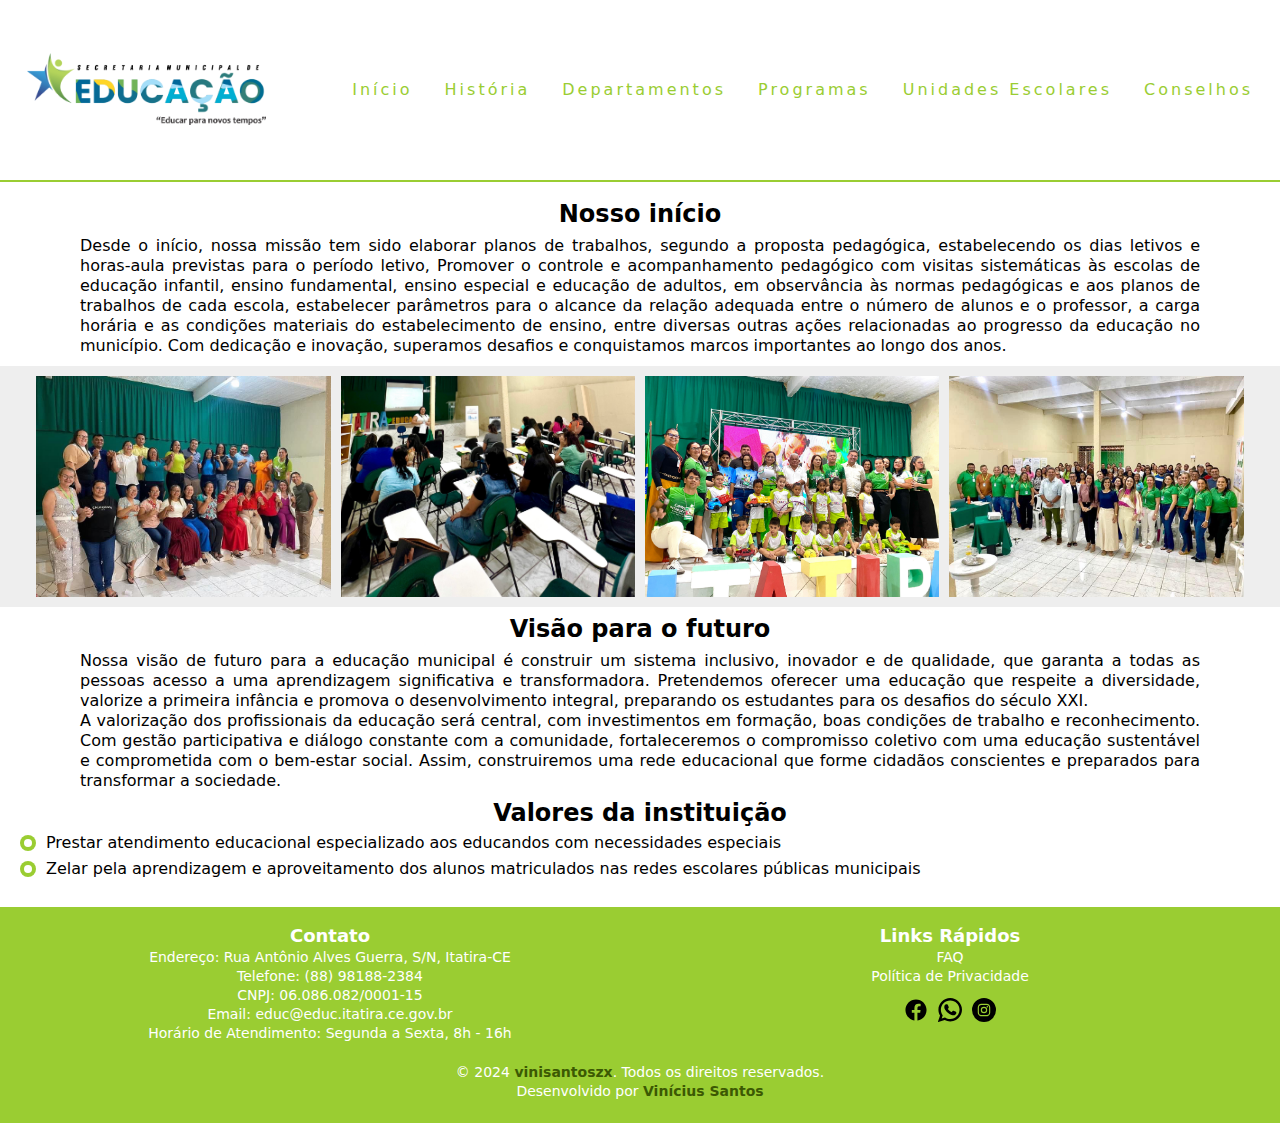
<file: history.html>
<!DOCTYPE html>
<html lang="pt-BR">
<head>
    <meta charset="UTF-8">
    <meta name="viewport" content="width=device-width, initial-scale=1.0">
    <title>Secretaria Municipal de Educação - Itatira</title>

    <!-- CSS E RESET -->
     <link rel="stylesheet" href="CSS/history.css">
    <link rel="stylesheet" href="CSS/reset.css">
    <link rel="stylesheet" href="CSS/nav.css">
    <link rel="stylesheet" href="CSS/footer.css">

    <!-- FONTES E LINKS EXTERNOS -->
    <link rel="shortcut icon" href="IMG/logotipo-sme.png" type="image/x-icon">
    <link rel="stylesheet" href="https://fonts.googleapis.com/css2?family=Material+Symbols+Outlined:opsz,wght,FILL,GRAD@20..48,100..700,0..1,-50..200" />
    
</head>
<body>

    <!-- MENU DE NAVEGAÇÃO - DESKTOP/MOBILE -->
    <nav class="main-menu">
        <a href="index.html"><img src="IMG/logo-sme.png" alt="logo-sme" class="image-logo"></a>
        <div class="mobile-menu">
            <div class="line1"></div>
            <div class="line2"></div>
            <div class="line3"></div>
        </div>
        <ul class="nav-list">
            <li><a href="index.html" class="link-nav">Início</a></li>
            <li><a href="history.html" class="link-nav">História</a></li>
            <li><a href="departaments.html" class="link-nav">Departamentos</a></li>
            <li><a href="programs.html" class="link-nav"><p>Programas</p></a></li>
            <li><a href="school_units.html" class="link-nav"><p>Unidades <br id="break-school"> Escolares</p></a></li>
            <li><a href="advice.html" class="link-nav"><p>Conselhos</p></a></li>
        </ul>
    </nav>

    <!-- PÁGINA - HISTÓRIA -->
    <main>
        <!-- TEXTOS - HISTÓRIA -->
        <div class="container">
            <div class="text-services">
                <h2 class="">Nosso início</h2>
                <p>Desde o início, nossa missão tem sido elaborar planos de trabalhos, segundo a proposta pedagógica, estabelecendo os dias letivos e horas-aula previstas para o período letivo, Promover o controle e acompanhamento pedagógico com visitas sistemáticas às escolas de educação infantil, ensino fundamental, ensino especial e educação de adultos, em observância às normas pedagógicas e aos planos de trabalhos de cada escola, estabelecer parâmetros para o alcance da relação adequada entre o número de alunos e o professor, a carga horária e as condições materiais do estabelecimento de ensino, entre diversas outras ações relacionadas ao progresso da educação no município. Com dedicação e inovação, superamos desafios e conquistamos marcos importantes ao longo dos anos.</p>
                
                <div class="img-history">
                    <img src="IMG/historia-1.JPG" alt="Imagem representativa da história">
                    <img src="IMG/historia-2.JPG" alt="Imagem representativa da história">
                    <img src="IMG/historia-3.JPG" alt="Imagem representativa da história">
                    <img src="IMG/historia-4.JPG" alt="Imagem representativa da história">
                </div> 
    
                <!-- <h2>Marcos importantes</h2>
                <p>Em [Ano], alcançamos [descrever marco importante], o que nos permitiu [impacto]. Expandimos nossa atuação para [novos mercados] e lançamos [novos produtos/serviços], consolidando nossa posição no meio educacional.</p>
                 -->

                <h2>Visão para o futuro</h2>
                <p>Nossa visão de futuro para a educação municipal é construir um sistema inclusivo, inovador e de qualidade, que garanta a todas as pessoas acesso a uma aprendizagem significativa e transformadora. Pretendemos oferecer uma educação que respeite a diversidade, valorize a primeira infância e promova o desenvolvimento integral, preparando os estudantes para os desafios do século XXI. <br>

                A valorização dos profissionais da educação será central, com investimentos em formação, boas condições de trabalho e reconhecimento. Com gestão participativa e diálogo constante com a comunidade, fortaleceremos o compromisso coletivo com uma educação sustentável e comprometida com o bem-estar social. Assim, construiremos uma rede educacional que forme cidadãos conscientes e preparados para transformar a sociedade.</p>

                <h2>Valores da instituição</h2>
                <ul class="checklist">
                    <li><span class="checkmark"></span> Prestar atendimento educacional especializado aos educandos com necessidades especiais</li>
                    <li><span class="checkmark"></span> Zelar pela aprendizagem e aproveitamento dos alunos matriculados nas redes escolares públicas municipais</li>
                </ul>

            </div>
        </div>

        <!-- FOOTER -->
        <footer>
            <div class="footer-container">
                <!-- Coluna de Contato -->
                <div class="footer-column">
                    <h2>Contato</h2>
                    <p>Endereço: Rua Antônio Alves Guerra, S/N, Itatira-CE</p>
                    <p>Telefone: (88) 98188-2384</p>
                    <p>CNPJ: 06.086.082/0001-15</p>
                    <p>Email: educ@educ.itatira.ce.gov.br</p>
                    <p>Horário de Atendimento: Segunda a Sexta, 8h - 16h</p>
                </div>
    
                <!-- Coluna de Links e Redes Sociais -->
                <div class="footer-column">
                    <h2>Links Rápidos</h2>
                    <p><a href="https://mail.google.com/mail/u/0/#inbox?compose=GTvVlcSMTFFHrwDbQWRPmDVtWFSJdfXrBZnrrdVBFHBwlDzVGhfphGrwfgRRSpwGdjHJxtBbktRxJ">FAQ</a></p>
                    <p><a href="privacity.html">Política de Privacidade</a></p>
    
                    <div class="social-icons">
                        <a href="https://www.facebook.com/smeitatira" target="_blank"><img src="IMG/facebook.svg" alt="Facebook"></a>
                        <a href="https://wa.me/5585987920752?text=Quero%20entrar%20em%20contato%20com%20a%20SME" target="_blank"><img src="IMG/whatsapp.svg" alt="Whatsapp"></a>
                        <a href="https://www.instagram.com/smeitatira/" target="_blank"><img src="IMG/instagram.svg" alt="Instagram"></a>
                    </div>
                </div>
            </div>
    
            <div class="footer-bottom">
                <p>&copy; 2024 <a href="https://github.com/vinisantoszx">vinisantoszx</a>. Todos os direitos reservados.</p>
                <p>Desenvolvido por <a href="https://github.com/vinisantoszx" target="_blank">Vinícius Santos</a></p>
            </div>
        </footer>

    </main>

</body>

<!-- SCRIPTS - HISTORY-->
<script src="JS/mobile-navbar.js"></script>

</html>
</file>
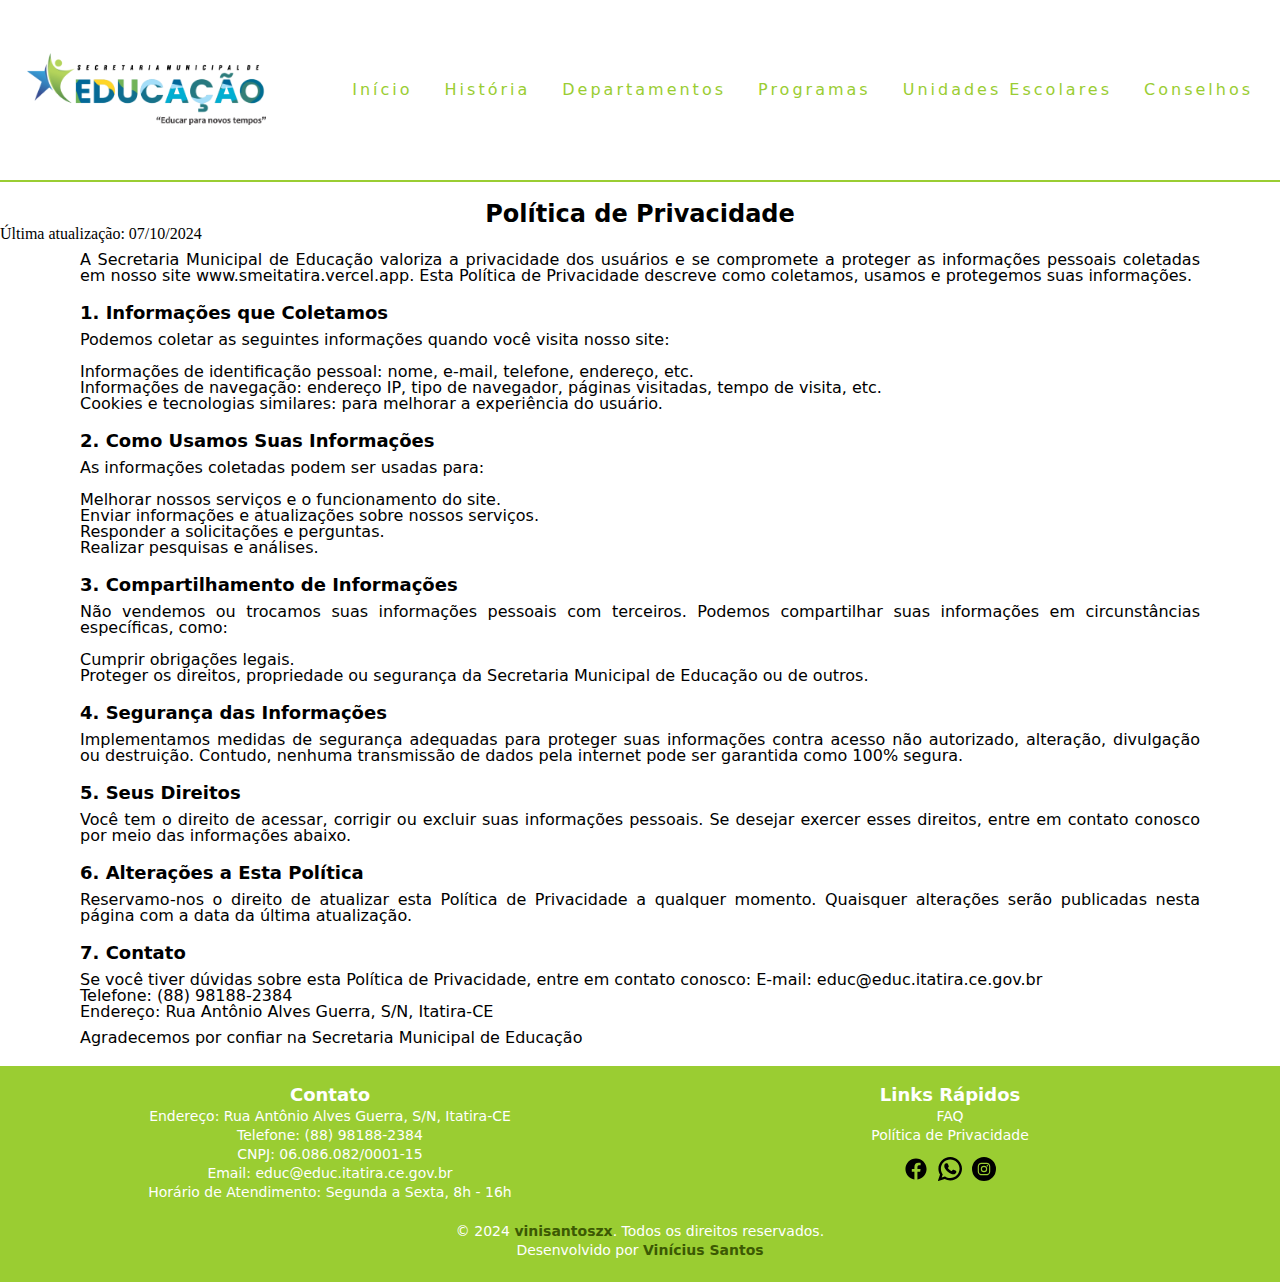
<file: privacity.html>
<!DOCTYPE html>
<html lang="pt-BR">
<head>
    <meta charset="UTF-8">
    <meta name="viewport" content="width=device-width, initial-scale=1.0">
    <title>Secretaria Municipal de Educação - Itatira</title>

    <!-- CSS E RESET -->
    <link rel="stylesheet" href="CSS/privacity.css">
    <link rel="stylesheet" href="CSS/reset.css">
    <link rel="stylesheet" href="CSS/nav.css">
    <link rel="stylesheet" href="CSS/footer.css">

    <!-- FONTES E LINKS EXTERNOS -->
    <link rel="shortcut icon" href="IMG/logotipo-sme.png" type="image/x-icon">
    <link rel="stylesheet" href="https://fonts.googleapis.com/css2?family=Material+Symbols+Outlined:opsz,wght,FILL,GRAD@20..48,100..700,0..1,-50..200" />
    
</head>

<!-- FINALIZADO DIA 07/10/2024 -->

<body>

    <!-- MENU DE NAVEGAÇÃO - DESKTOP/MOBILE -->
    <nav class="main-menu">
        <a href="index.html"><img src="IMG/logo-sme.png" alt="logo-sme" class="image-logo"></a>
        <div class="mobile-menu">
            <div class="line1"></div>
            <div class="line2"></div>
            <div class="line3"></div>
        </div>
        <ul class="nav-list">
            <li><a href="index.html" class="link-nav">Início</a></li>
            <li><a href="history.html" class="link-nav">História</a></li>
            <li><a href="departaments.html" class="link-nav">Departamentos</a></li>
            <li><a href="programs.html" class="link-nav"><p>Programas</p></a></li>
            <li><a href="school_units.html" class="link-nav"><p>Unidades <br id="break-school"> Escolares</p></a></li>
            <li><a href="advice.html" class="link-nav"><p>Conselhos</p></a></li>
        </ul>
    </nav>

    <!-- PÁGINA - HISTÓRIA -->
    <main>
        <!-- TEXTOS - HISTÓRIA -->
        <div class="container">
            <div class="text-services">
                <h2>Política de Privacidade</h2>

                <h4>Última atualização: 07/10/2024</h4>

                <p>A Secretaria Municipal de Educação valoriza a privacidade dos usuários e se compromete a proteger as informações pessoais coletadas em nosso site www.smeitatira.vercel.app. Esta Política de Privacidade descreve como coletamos, usamos e protegemos suas informações.
                </p>
                    
                <ul>
                    <li>1. Informações que Coletamos</li>
                    <p>
                        Podemos coletar as seguintes informações quando você visita nosso site:<br><br>
                    
                        Informações de identificação pessoal: nome, e-mail, telefone, endereço, etc.<br>
                        Informações de navegação: endereço IP, tipo de navegador, páginas visitadas, tempo de visita, etc.<br>
                        Cookies e tecnologias similares: para melhorar a experiência do usuário.<br>
                    </p>

                    <li>2. Como Usamos Suas Informações</li>
                    <p>
                        As informações coletadas podem ser usadas para:<br><br>
                    
                        Melhorar nossos serviços e o funcionamento do site.<br>
                        Enviar informações e atualizações sobre nossos serviços.<br>
                        Responder a solicitações e perguntas.<br>
                        Realizar pesquisas e análises.<br>
                    </p>

                    <li>3. Compartilhamento de Informações</li>
                    <p>
                        Não vendemos ou trocamos suas informações pessoais com terceiros. Podemos compartilhar suas informações em circunstâncias específicas, como:<br><br>
                    
                        Cumprir obrigações legais.<br>
                        Proteger os direitos, propriedade ou segurança da Secretaria Municipal de Educação ou de outros.
                    </p>

                    <li>4. Segurança das Informações</li>
                    <p>
                        Implementamos medidas de segurança adequadas para proteger suas informações contra acesso não autorizado, alteração, divulgação ou destruição. Contudo, nenhuma transmissão de dados pela internet pode ser garantida como 100% segura.
                    </p>

                    <li>5. Seus Direitos</li>
                    <p>
                        Você tem o direito de acessar, corrigir ou excluir suas informações pessoais. Se desejar exercer esses direitos, entre em contato conosco por meio das informações abaixo.
                    </p>
                    
                    <li>6. Alterações a Esta Política</li>
                    <p>
                        Reservamo-nos o direito de atualizar esta Política de Privacidade a qualquer momento. Quaisquer alterações serão publicadas nesta página com a data da última atualização.
                    </p>

                    <li>7. Contato</li>
                    <p>Se você tiver dúvidas sobre esta Política de Privacidade, entre em contato conosco:
                    
                        E-mail: educ@educ.itatira.ce.gov.br<br>
                        Telefone: (88) 98188-2384<br>
                        Endereço: Rua Antônio Alves Guerra, S/N, Itatira-CE<br>
                    </p>

                    <p>Agradecemos por confiar na Secretaria Municipal de Educação</p>
                </ul>

            </div>
        </div>

        <!-- FOOTER -->
        <footer>
            <div class="footer-container">
                <!-- Coluna de Contato -->
                <div class="footer-column">
                    <h2>Contato</h2>
                    <p>Endereço: Rua Antônio Alves Guerra, S/N, Itatira-CE</p>
                    <p>Telefone: (88) 98188-2384</p>
                    <p>CNPJ: 06.086.082/0001-15</p>
                    <p>Email: educ@educ.itatira.ce.gov.br</p>
                    <p>Horário de Atendimento: Segunda a Sexta, 8h - 16h</p>
                </div>
    
                <!-- Coluna de Links e Redes Sociais -->
                <div class="footer-column">
                    <h2>Links Rápidos</h2>
                    <p><a href="https://mail.google.com/mail/u/0/#inbox?compose=GTvVlcSMTFFHrwDbQWRPmDVtWFSJdfXrBZnrrdVBFHBwlDzVGhfphGrwfgRRSpwGdjHJxtBbktRxJ">FAQ</a></p>
                    <p><a href="privacity.html">Política de Privacidade</a></p>
    
                    <div class="social-icons">
                        <a href="https://www.facebook.com/smeitatira" target="_blank"><img src="IMG/facebook.svg" alt="Facebook"></a>
                        <a href="https://wa.me/5585987920752?text=Quero%20entrar%20em%20contato%20com%20a%20SME" target="_blank"><img src="IMG/whatsapp.svg" alt="Whatsapp"></a>
                        <a href="https://www.instagram.com/smeitatira/" target="_blank"><img src="IMG/instagram.svg" alt="Instagram"></a>
                    </div>
                </div>
            </div>
    
            <div class="footer-bottom">
                <p>&copy; 2024 <a href="https://github.com/vinisantoszx">vinisantoszx</a>. Todos os direitos reservados.</p>
                <p>Desenvolvido por <a href="https://github.com/vinisantoszx" target="_blank">Vinícius Santos</a></p>
            </div>
        </footer>
        
    </main>

</body>

<!-- SCRIPTS - HISTORY-->
<script src="JS/mobile-navbar.js"></script>

</html>
</file>
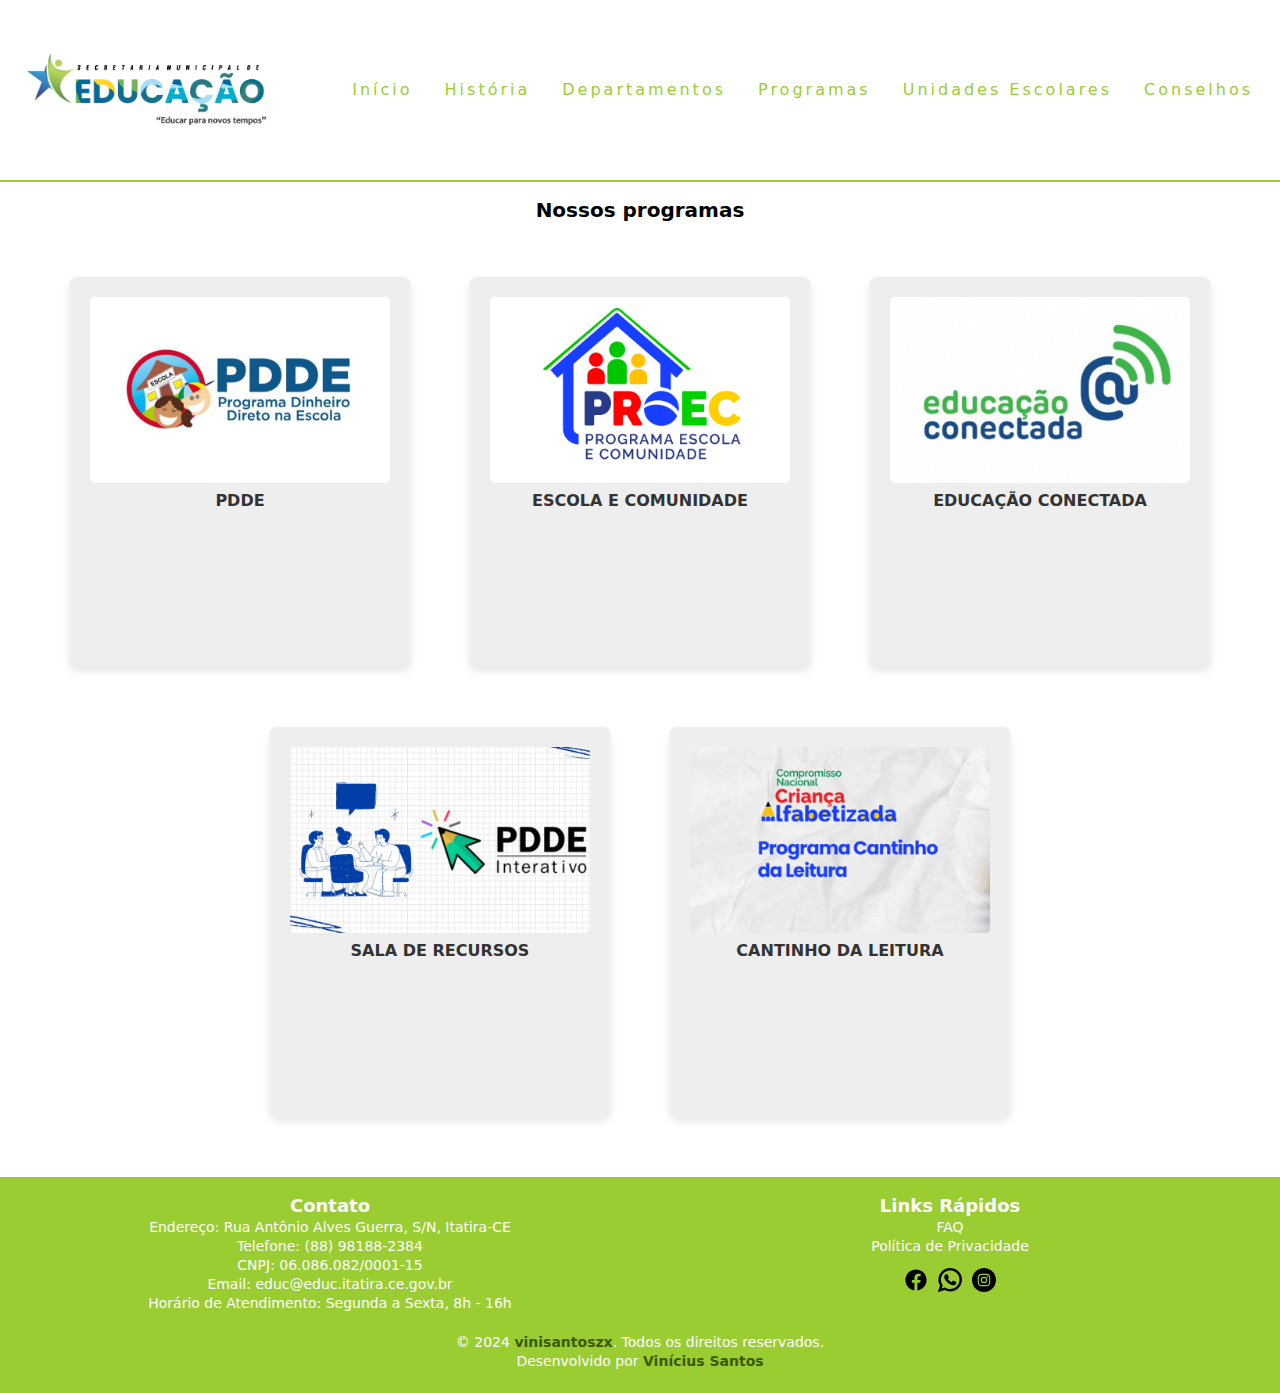
<file: programs.html>
<!DOCTYPE html>
<html lang="pt-BR">
<head>
    <meta charset="UTF-8">
    <meta name="viewport" content="width=device-width, initial-scale=1.0">
    <title>Secretaria Municipal de Educação - Itatira</title>

    <!-- CSS E RESET -->
    <link rel="stylesheet" href="CSS/home.css">
    <link rel="stylesheet" href="CSS/reset.css">
    <link rel="stylesheet" href="CSS/nav.css">
    <link rel="stylesheet" href="CSS/footer.css">
    <link rel="stylesheet" href="CSS/programs.css">
    

    <!-- FONTES E LINKS EXTERNOS -->
    <link rel="shortcut icon" href="IMG/logotipo-sme.png" type="image/x-icon">
    <link rel="stylesheet" href="https://fonts.googleapis.com/css2?family=Material+Symbols+Outlined:opsz,wght,FILL,GRAD@20..48,100..700,0..1,-50..200" />
    
</head>

<!-- FINALIZADO DIA 15/10/2024 -->

<body>

    <!-- MENU DE NAVEGAÇÃO - DESKTOP/MOBILE -->
    <nav class="main-menu">
        <a href="index.html"><img src="IMG/logo-sme.png" alt="logo-sme" class="image-logo"></a>
        <div class="mobile-menu">
            <div class="line1"></div>
            <div class="line2"></div>
            <div class="line3"></div>
        </div>
        <ul class="nav-list">
            <li><a href="index.html" class="link-nav">Início</a></li>
            <li><a href="history.html" class="link-nav">História</a></li>
            <li><a href="departaments.html" class="link-nav">Departamentos</a></li>
            <li><a href="programs.html" class="link-nav"><p>Programas</p></a></li>
            <li><a href="school_units.html" class="link-nav"><p>Unidades <br id="break-school"> Escolares</p></a></li>
            <li><a href="advice.html" class="link-nav"><p>Conselhos</p></a></li>
        </ul>
    </nav>
    
    <!-- PÁGINA - PROGRAMAS -->
    <main>
        <!-- TEXTOS - PROGRAMAS -->
        <div class="text-services">
            <h2>Nossos programas</h2>
        </div>

        <!-- PROGRAMAS - DISPONÍVEIS -->
        <div class="container">
            <div class="card card-expandable">
                <img src="IMG/prog-pdde.png" alt="Imagem 1">
                <div class="card-content">PDDE</div>
                <div class="expandable-content">
                    <p>O Programa Dinheiro Direto na Escola – PDDE, criado no ano de 1995, também conhecido pelas entidades participantes como PDDE Básico, atualmente é regido pela Resolução CD/FNDE/MEC nº 15, de 16 de setembro de 2021. Ela dispõe sobre as orientações para o apoio técnico e financeiro, fiscalização e monitoramento na execução do Programa, em cumprimento ao disposto na Lei nº 11.947, de 16 de junho de 2009.</p>
                </div>
            </div>
            <div class="card card-expandable">
                <img src="IMG/prog-ec.png" alt="Imagem 2">
                <div class="card-content">ESCOLA E COMUNIDADE</div>
                <div class="expandable-content">
                    <p>Instituído pela Portaria n° 264, de 1° de abril de 2024, o Proec tem como finalidade estimular a parceria entre a escola, a família e a comunidade, na perspectiva da educação integral, por meio da participação de estudantes, profissionais da educação, familiares e membros da comunidade em projetos de formação que envolvam a promoção da cidadania, da cultura de paz e democrática e a melhoria da qualidade da educação pública brasileira.</p>
                </div>
            </div>
            <div class="card card-expandable">
                <img src="IMG/prog-conec.png" alt="Imagem 3">
                <div class="card-content">EDUCAÇÃO CONECTADA</div>
                <div class="expandable-content">
                    <p>
                        O Programa de Inovação Educação Conectada do Ministério da Educação tem o objetivo de apoiar a universalização do acesso à internet de alta velocidade, por via terrestre e satelital, e fomentar o uso de tecnologia digital na Educação Básica. <br><br>
                        
                        Para isso, o Programa foi elaborado com quatro dimensões: visão, formação, recursos educacionais digitais e infraestrutura que se complementam e devem estar em equilíbrio, para que o uso de tecnologia digital tenham efeito positivo na educação.</p>
                </div>
            </div>
            <div class="card card-expandable">
                <img src="IMG/prog-sala.png" alt="Imagem 4">
                <div class="card-content">SALA DE RECURSOS</div>
                <div class="expandable-content">
                    <p>Recursos Multifuncionais destina recursos financeiros para equipar salas de recursos multifuncionais e bilíngues de surdos, destinadas ao atendimento educacional especializado, visando à aquisição ou adequação de itens que compõem essas salas às escolas públicas municipais, estaduais e do Distrito Federal da Educação Básica, em conformidade com o Programa Escola Acessível. <br><br>

                    Os recursos podem ser utilizados na aquisição de itens e materiais pedagógicos; cadeiras de rodas; bebedouros acessíveis; produtos de tecnologia assistiva, equipamentos e materiais para o atendimento educacional especializado bilíngue de surdos, entre outros.</p>
                </div>
            </div>
            <div class="card card-expandable">
                <img src="IMG/prog-leitura.png" alt="Imagem 5">
                <div class="card-content">CANTINHO DA LEITURA</div>
                <div class="expandable-content">
                    <p>Viabilizar a instalação de espaços de incentivo a práticas de leitura em sala de aulas apropriados à faixa etária, ao contexto sociocultural, ao gênero e ao pertencimento étnico-racial dos estudantes, conforme o Decreto nº 11.556, de 12 de junho de 2023, que instituiu o Compromisso Nacional Criança Alfabetizada e estipulou, em seu art. 29, incisos II e III, a disponibilização de recursos pedagógicos, equipamentos, materiais e outros insumos utilizados pelas redes de ensino para a implementação dos programas de alfabetização.</p>
                </div>
            </div>
        </div>
        
        <!-- FOOTER -->
        <footer>
            <div class="footer-container">
                <!-- Coluna de Contato -->
                <div class="footer-column">
                    <h2>Contato</h2>
                    <p>Endereço: Rua Antônio Alves Guerra, S/N, Itatira-CE</p>
                    <p>Telefone: (88) 98188-2384</p>
                    <p>CNPJ: 06.086.082/0001-15</p>
                    <p>Email: educ@educ.itatira.ce.gov.br</p>
                    <p>Horário de Atendimento: Segunda a Sexta, 8h - 16h</p>
                </div>
    
                <!-- Coluna de Links e Redes Sociais -->
                <div class="footer-column">
                    <h2>Links Rápidos</h2>
                    <p><a href="https://mail.google.com/mail/u/0/#inbox?compose=GTvVlcSMTFFHrwDbQWRPmDVtWFSJdfXrBZnrrdVBFHBwlDzVGhfphGrwfgRRSpwGdjHJxtBbktRxJ">FAQ</a></p>
                    <p><a href="privacity.html">Política de Privacidade</a></p>
    
                    <div class="social-icons">
                        <a href="https://www.facebook.com/smeitatira" target="_blank"><img src="IMG/facebook.svg" alt="Facebook"></a>
                        <a href="https://wa.me/5585987920752?text=Quero%20entrar%20em%20contato%20com%20a%20SME" target="_blank"><img src="IMG/whatsapp.svg" alt="Whatsapp"></a>
                        <a href="https://www.instagram.com/smeitatira/" target="_blank"><img src="IMG/instagram.svg" alt="Instagram"></a>
                    </div>
                </div>
            </div>
    
            <div class="footer-bottom">
                <p>&copy; 2024 <a href="https://github.com/vinisantoszx">vinisantoszx</a>. Todos os direitos reservados.</p>
                <p>Desenvolvido por <a href="https://github.com/vinisantoszx" target="_blank">Vinícius Santos</a></p>
            </div>
        </footer>

    </main>
    
</body>

<!-- SCRIPTS - PROGRAMS -->
<script src="JS/mobile-navbar.js"></script>
<script src="JS/card-programs.js"></script>

</html>
</file>
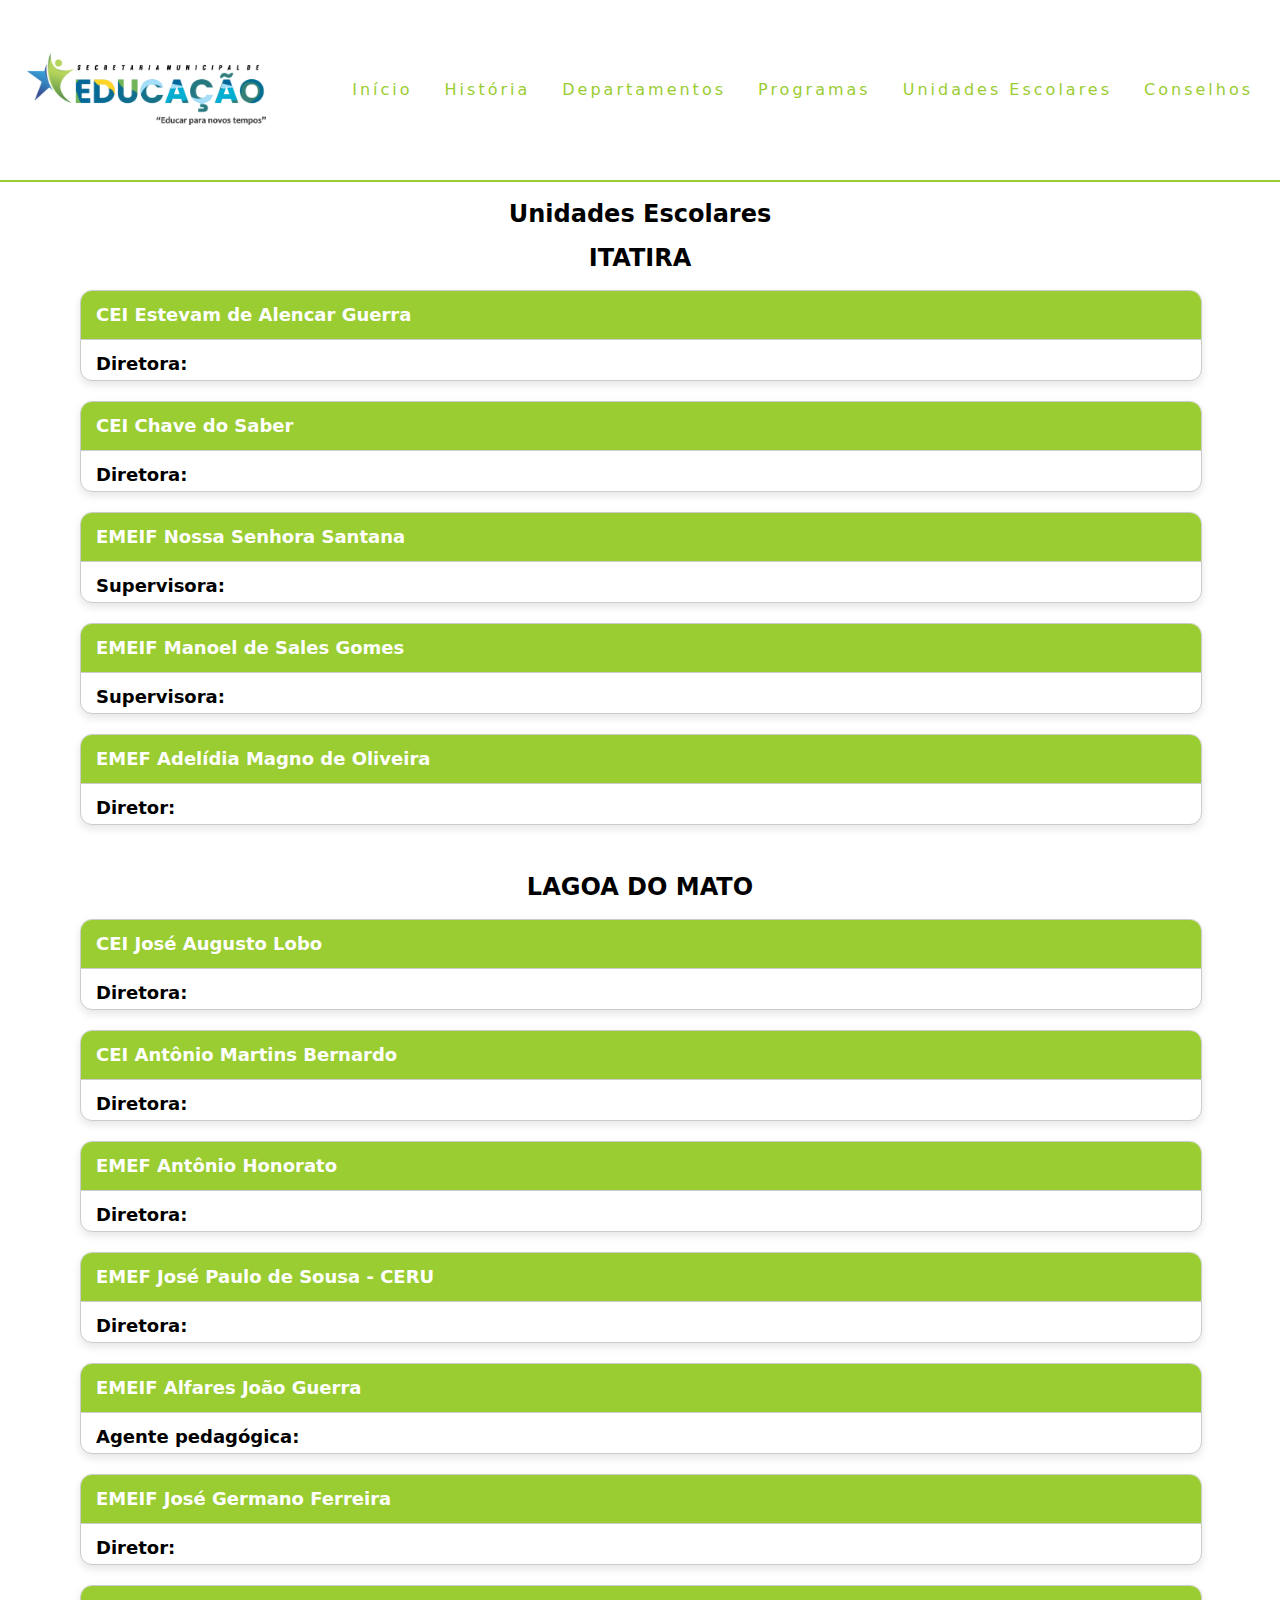
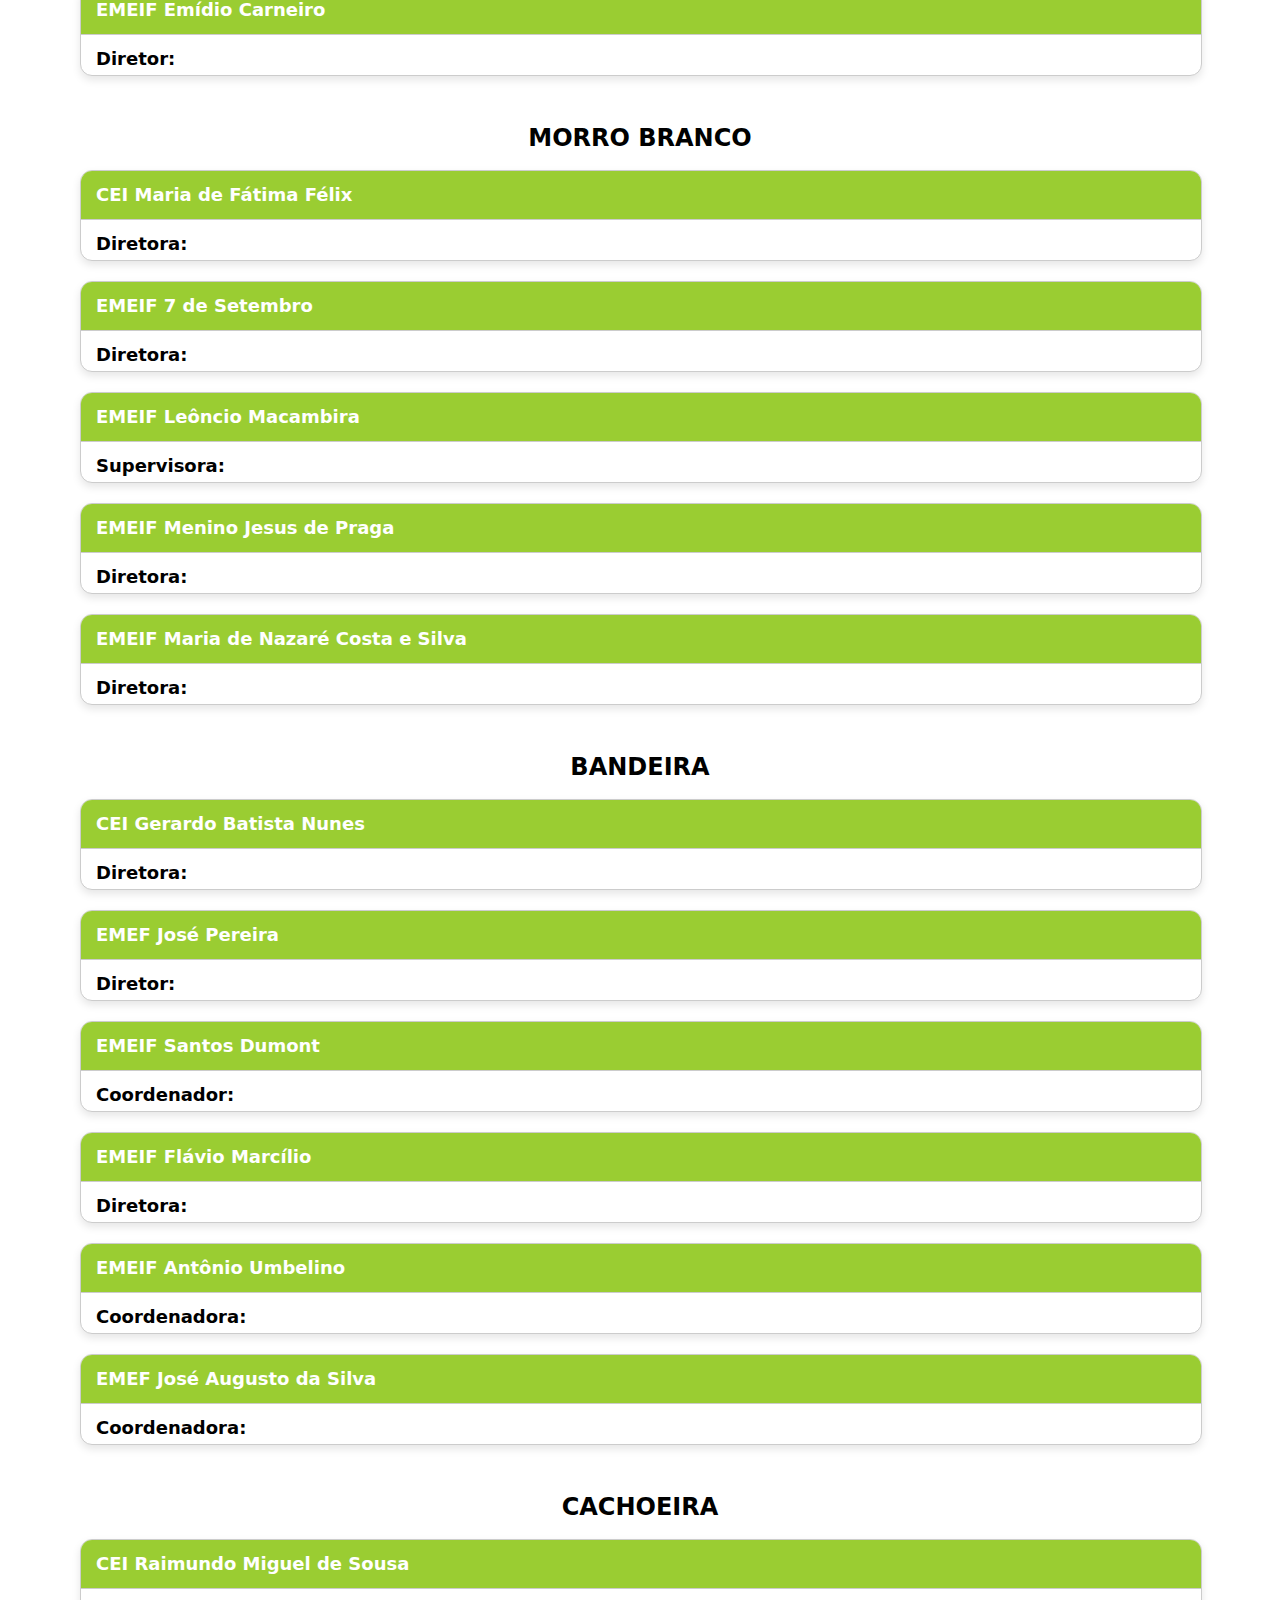
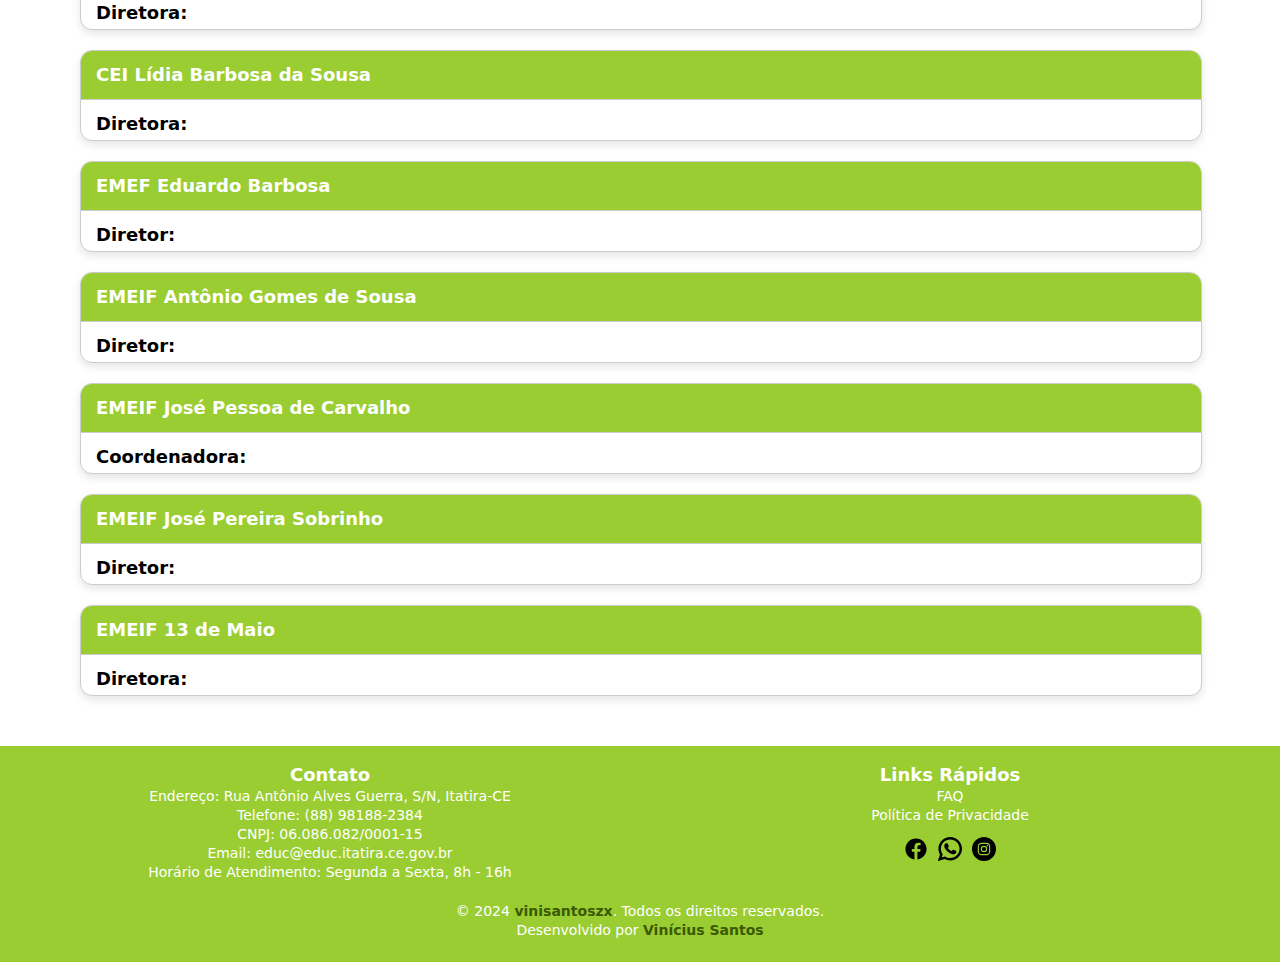
<file: school_units.html>
<!DOCTYPE html>
<html lang="pt-BR">
<head>
    <meta charset="UTF-8">
    <meta name="viewport" content="width=device-width, initial-scale=1.0">
    <title>Secretaria Municipal de Educação - Itatira</title>

    <!-- CSS E RESET -->
     <link rel="stylesheet" href="CSS/school_units.css">
    <link rel="stylesheet" href="CSS/reset.css">
    <link rel="stylesheet" href="CSS/nav.css">
    <link rel="stylesheet" href="CSS/footer.css">

    <!-- FONTES E LINKS EXTERNOS -->
    <link rel="shortcut icon" href="IMG/logotipo-sme.png" type="image/x-icon">
    <link rel="stylesheet" href="https://fonts.googleapis.com/css2?family=Material+Symbols+Outlined:opsz,wght,FILL,GRAD@20..48,100..700,0..1,-50..200" />
    
     
</head>

<!-- FINALIZADO DIA 16/10/2024 -->

<body>

    <!-- MENU DE NAVEGAÇÃO - DESKTOP/MOBILE -->
    <nav class="main-menu">
        <a href="index.html"><img src="IMG/logo-sme.png" alt="logo-sme" class="image-logo"></a>
        <div class="mobile-menu">
            <div class="line1"></div>
            <div class="line2"></div>
            <div class="line3"></div>
        </div>
        <ul class="nav-list">
            <li><a href="index.html" class="link-nav">Início</a></li>
            <li><a href="history.html" class="link-nav">História</a></li>
            <li><a href="departaments.html" class="link-nav">Departamentos</a></li>
            <li><a href="programs.html" class="link-nav"><p>Programas</p></a></li>
            <li><a href="school_units.html" class="link-nav"><p>Unidades <br id="break-school"> Escolares</p></a></li>
            <li><a href="advice.html" class="link-nav"><p>Conselhos</p></a></li>
        </ul>
    </nav>
    
    <!-- PÁGINA - UNIDADES ESCOLARES -->
    <main>
        <!-- TEXTO - ESCOLAS -->
        <div class="text-services">
            <h2>Unidades Escolares</h2>
        </div>

        <!-- CARDS - ESCOLAS -->
        <div class="text-services">
            <h2>ITATIRA</h2>
        </div>

            <div class="full-box"> <!--BOX OK-->
                <div class="full-width-card"> <!--ESCOLA OK-->
                    <div class="card-header" onclick="toggleCard(this)">
                        <h2>CEI Estevam de Alencar Guerra</h2>
                    </div>
                    <div class="card-body" id="cardBody">
                        <!-- DIREÇÃO ESCOLAR -->
                        <h2>Diretora:</h2>
                        <p>Luzia Catunda Soares</p>
                        <!-- TIPO DE ENSINO -->
                        <h2>Tipo de ensino:</h2>
                        <p>Escola de Ensino Infantil<br>
                        Tempo Regular</p>
                        <!-- CONTATOS -->
                        <h2>Contatos:</h2>
                        <p>Telefone: (88) 3436-1104</p>
                        <!-- ENDEREÇO -->
                        <h2>Endereço:</h2>
                        <p>Av. Antônio Sabino Guerra, S/N, Itatira-CE</p>
                        <div class="card-map">
                            <iframe 
                                src="https://www.google.com/maps/embed?pb=!1m18!1m12!1m3!1d1007.2827765234703!2d-39.627341815236406!3d-4.530435013698828!2m3!1f0!2f0!3f0!3m2!1i1024!2i768!4f13.1!3m3!1m2!1s0x7be4956e83d1f49%3A0x92fa55f5ec8cbc98!2sCreche%20Municipal%20de%20Itatira!5e1!3m2!1spt-BR!2sbr!4v1727113171039!5m2!1spt-BR!2sbr"
                                allowfullscreen="" 
                                loading="lazy"></iframe>
                        </div>
                    </div>
                </div>

                <div class="full-width-card"> <!--ESCOLA OK-->
                    <div class="card-header" onclick="toggleCard(this)">
                        <h2>CEI Chave do Saber</h2>
                    </div>
                    <div class="card-body" id="cardBody">
                        <!-- DIREÇÃO ESCOLAR -->
                        <h2>Diretora:</h2>
                        <p>Iara Oliveira Ferreira</p>
                        <!-- TIPO DE ENSINO -->
                        <h2>Tipo de ensino:</h2>
                        <p>Escola de Ensino Infantil<br>
                        Tempo Regular</p>
                        <!-- CONTATOS -->
                        <h2>Contatos:</h2>
                        <p>Email: iara_leticia2010@hotmail.com<br>
                        Telefone: (88) 8141-4686</p>
                        <!-- ENDEREÇO -->
                        <h2>Endereço:</h2>
                        <p>Centro, S/N, Itatira-CE</p>
                        <div class="card-map">
                            <iframe 
                                src="https://www.google.com/maps/embed?pb=!1m14!1m12!1m3!1d1007.2846961772316!2d-39.62181965692374!3d-4.529056737171057!2m3!1f0!2f0!3f0!3m2!1i1024!2i768!4f13.1!5e1!3m2!1spt-BR!2sbr!4v1727113006527!5m2!1spt-BR!2sbr"
                                allowfullscreen="" 
                                loading="lazy"></iframe>
                        </div>
                    </div>
                </div>

                <div class="full-width-card"> <!--ESCOLA OK-->
                    <div class="card-header" onclick="toggleCard(this)">
                        <h2>EMEIF Nossa Senhora Santana</h2>
                    </div>
                    <div class="card-body" id="cardBody">
                        <!-- DIREÇÃO ESCOLAR -->
                        <h2>Supervisora:</h2>
                        <p>Herta Coelho Alves</p>
                        <!-- TIPO DE ENSINO -->
                        <h2>Tipo de ensino:</h2>
                        <p>Escola de Ensino Infantil<br>
                        Tempo Regular</p>
                        <!-- CONTATOS -->
                        <h2>Contatos:</h2>
                        <p>Telefone: (88) 98148-2348</p>
                        <!-- ENDEREÇO -->
                        <h2>Endereço:</h2>
                        <p>Fazenda Santana</p>
                        <div class="card-map">
                            <iframe 
                                src="https://www.google.com/maps/embed?pb=!1m18!1m12!1m3!1d15122.2409065731!2d-39.633297356385846!3d-4.529650577115986!2m3!1f0!2f0!3f0!3m2!1i1024!2i768!4f13.1!3m3!1m2!1s0x7be485ab15701ad%3A0x51f031bf24db9161!2sItatira%2C%20CE%2C%2062720-000!5e1!3m2!1spt-BR!2sbr!4v1727803423820!5m2!1spt-BR!2sbr"
                                allowfullscreen="" 
                                loading="lazy"></iframe>
                        </div>
                    </div>
                </div>
                
                <div class="full-width-card"> <!--ESCOLA OK-->
                    <div class="card-header" onclick="toggleCard(this)">
                        <h2>EMEIF Manoel de Sales Gomes</h2>
                    </div>
                    <div class="card-body" id="cardBody">
                        <!-- DIREÇÃO ESCOLAR -->
                        <h2>Supervisora:</h2>
                        <p>Herta Coelho Alves</p>
                        <!-- TIPO DE ENSINO -->
                        <h2>Tipo de ensino:</h2>
                        <p>Escola de Ensino Infantil<br>
                        Tempo Regular</p>
                        <!-- CONTATOS -->
                        <h2>Contatos:</h2>
                        <p>Telefone: (88) 98148-2348</p>
                        <!-- ENDEREÇO -->
                        <h2>Endereço:</h2>
                        <p>Contendas</p>
                        <div class="card-map">
                            <iframe 
                                src="https://www.google.com/maps/embed?pb=!1m14!1m12!1m3!1d2161.5562360703225!2d-39.63890270623712!3d-4.5607510691920785!2m3!1f0!2f0!3f0!3m2!1i1024!2i768!4f13.1!5e1!3m2!1spt-BR!2sbr!4v1727283525433!5m2!1spt-BR!2sbr"
                                allowfullscreen="" 
                                loading="lazy"></iframe>
                        </div>
                    </div>
                </div>
        
                <div class="full-width-card"> <!--ESCOLA OK-->
                    <div class="card-header" onclick="toggleCard(this)">
                        <h2>EMEF Adelídia Magno de Oliveira</h2>
                    </div>
                    <div class="card-body" id="cardBody">
                        <!-- DIREÇÃO ESCOLAR -->
                        <h2>Diretor:</h2>
                        <p>Raimundo Nonato Sales do Santos</p>
                        <!-- TIPO DE ENSINO -->
                        <h2>Tipo de ensino:</h2>
                        <p>Escola de Ensino Fundamental II <br>
                        Tempo Integral/Regular</p>
                        <!-- CONTATOS -->
                        <h2>Contatos:</h2>
                        <p>Email: adelidiamagno@yahoo.com.br<br>
                        Telefone: (88) 98174-6260</p>
                        <!-- ENDEREÇO -->
                        <h2>Endereço:</h2>
                        <p>Rua Padre José Laurindo, S/N, Itatira-CE</p>
                        <div class="card-map">
                            <iframe 
                                src="https://www.google.com/maps/embed?pb=!1m18!1m12!1m3!1d592.4674324818839!2d-39.62297257557945!3d-4.529325658728498!2m3!1f0!2f0!3f0!3m2!1i1024!2i768!4f13.1!3m3!1m2!1s0x7be49948c14c6b7%3A0xe8fef267aed49184!2sEscola%20Adel%C3%ADdia%20Magno%20de%20Oliveira!5e1!3m2!1spt-BR!2sbr!4v1727111174124!5m2!1spt-BR!2sbr"
                                allowfullscreen="" 
                                loading="lazy"></iframe>
                        </div>
                    </div>
                </div>

            </div>

        <div class="text-services">
            <h2>LAGOA DO MATO</h2>
        </div>

            <div class="full-box"> <!--BOX OK-->
                <div class="full-width-card"> <!--ESCOLA OK-->
                    <div class="card-header" onclick="toggleCard(this)">
                        <h2>CEI José Augusto Lobo</h2>
                    </div>
                    <div class="card-body" id="cardBody">
                        <!-- DIREÇÃO ESCOLAR -->
                        <h2>Diretora:</h2>
                        <p>Luciana Alexandra da Silva Fernandes</p>
                        <!-- TIPO DE ENSINO -->
                        <h2>Tipo de ensino:</h2>
                        <p>Escola de Ensino Infantil<br>
                        Tempo Regular</p>
                        <!-- CONTATOS -->
                        <h2>Contatos:</h2>
                        <p>Telefone: (88) 3436-1067</p>
                        <!-- ENDEREÇO -->
                        <h2>Endereço:</h2>
                        <p>Av. Trajano Honorato, S/N, Lagoa do Mato, Itatira-CE</p>
                        <div class="card-map">
                            <iframe 
                                src="https://www.google.com/maps/embed?pb=!1m18!1m12!1m3!1d964.1152900733698!2d-39.67261222099844!3d-4.649946429345334!2m3!1f0!2f0!3f0!3m2!1i1024!2i768!4f13.1!3m3!1m2!1s0x7be3fa2098966c5%3A0xaec67fe55b93ef4b!2sCentro%20de%20Educa%C3%A7%C3%A3o%20Infantil%20Jos%C3%A9%20Augusto%20Lobo!5e1!3m2!1spt-BR!2sbr!4v1727289692088!5m2!1spt-BR!2sbr"
                                allowfullscreen="" 
                                loading="lazy"></iframe>
                        </div>
                    </div>
                </div>

                <div class="full-width-card"> <!--ESCOLA OK-->
                    <div class="card-header" onclick="toggleCard(this)">
                        <h2>CEI Antônio Martins Bernardo</h2>
                    </div>
                    <div class="card-body" id="cardBody">
                        <!-- DIREÇÃO ESCOLAR -->
                        <h2>Diretora:</h2>
                        <p>Francisca Erilandia Rodrigues Mesquita</p>
                        <!-- TIPO DE ENSINO -->
                       <h2>Tipo de ensino:</h2>
                        <p>Escola de Ensino Infantil<br>
                        Tempo Regular</p>
                        <!-- CONTATOS -->
                        <h2>Contatos:</h2>
                        <p>Telefone: (88) 3436-1067</p>
                        <!-- ENDEREÇO -->
                        <h2>Endereço:</h2>
                        <p>Conjunto Lúcia de Fátima, S/N, Lagoa do Mato, Itatira-CE</p>
                        <div class="card-map">
                            <iframe 
                                src="https://www.google.com/maps/embed?pb=!1m18!1m12!1m3!1d1186.275923324445!2d-39.675460738816085!3d-4.639222369192649!2m3!1f0!2f0!3f0!3m2!1i1024!2i768!4f13.1!3m3!1m2!1s0x7be3fc02d2aec0d%3A0x9c48795ff1aeee31!2sCreche%20Antonio%20Martins%20Bernardo!5e1!3m2!1spt-BR!2sbr!4v1727289811065!5m2!1spt-BR!2sbr"
                                allowfullscreen="" 
                                loading="lazy"></iframe>
                        </div>
                    </div>
                </div>
                
                <div class="full-width-card"> <!--ESCOLA OK-->
                    <div class="card-header" onclick="toggleCard(this)">
                        <h2>EMEF Antônio Honorato</h2>
                    </div>
                    <div class="card-body" id="cardBody">
                        <!-- DIREÇÃO ESCOLAR -->
                        <h2>Diretora:</h2>
                        <p>Antônia Amorim Batista</p>
                        <!-- TIPO DE ENSINO -->
                        <h2>Tipo de ensino:</h2>
                        <p>Escola de Ensino Fundamental I<br>
                        Tempo Regular</p>
                        <!-- CONTATOS -->
                        <h2>Contatos:</h2>
                        <p>Telefone: (88) 3436-1067<br>
                        Email: e.m.e.f.antoniohonorato@hotmail.com</p>
                        <!-- ENDEREÇO -->
                        <h2>Endereço:</h2>
                        <p>Centro, S/N, Lagoa do Mato, Itatira-CE</p>
                        <div class="card-map">
                            <iframe 
                                src="https://www.google.com/maps/embed?pb=!1m14!1m12!1m3!1d592.966670322452!2d-39.676092100941794!3d-4.65049672738921!2m3!1f0!2f0!3f0!3m2!1i1024!2i768!4f13.1!5e1!3m2!1spt-BR!2sbr!4v1727289650433!5m2!1spt-BR!2sbr"
                                allowfullscreen="" 
                                loading="lazy"></iframe>
                        </div>
                    </div>
                </div>

                <div class="full-width-card"> <!--ESCOLA OK-->
                    <div class="card-header" onclick="toggleCard(this)">
                        <h2>EMEF José Paulo de Sousa - CERU</h2>
                    </div>
                    <div class="card-body" id="cardBody">
                        <!-- DIREÇÃO ESCOLAR -->
                        <h2>Diretora:</h2>
                        <p>Maria Elizabete Ribeiro Pinho</p>
                        <!-- TIPO DE ENSINO -->
                        <h2>Tipo de ensino:</h2>
                        <p>Escola de Ensino Fundamental II<br>
                        Tempo Integral/Regular</p>
                        <!-- CONTATOS -->
                        <h2>Contatos:</h2>
                        <p>Telefone: (88) 3436-1067</p>
                        <!-- ENDEREÇO-->
                        <h2>Endereço:</h2>
                        <p>Av. Zezé Jucá, S/N, Lagoa do Mato, Itatira-CE</p>
                        <div class="card-map">
                            <iframe 
                                src="https://www.google.com/maps/embed?pb=!1m18!1m12!1m3!1d4065.735722301033!2d-39.671034324975!3d-4.6487872158477614!2m3!1f0!2f0!3f0!3m2!1i1024!2i768!4f13.1!3m3!1m2!1s0x7be3fa119dfa6ef%3A0xa34d5e4e84b8f82a!2sCeru%20-%20Centro%20Educacional%20Rural!5e1!3m2!1spt-BR!2sbr!4v1727290104082!5m2!1spt-BR!2sbr"
                                allowfullscreen="" 
                                loading="lazy"></iframe>
                        </div>
                    </div>
                </div>

                <div class="full-width-card"> <!--ESCOLA OK-->
                    <div class="card-header" onclick="toggleCard(this)">
                        <h2>EMEIF Alfares João Guerra</h2>
                    </div>
                    <div class="card-body" id="cardBody">
                        <!-- DIREÇÃO ESCOLAR -->
                        <h2>Agente pedagógica:</h2>
                        <p>Geania Chagas Paulo</p>
                        <!-- TIPO DE ENSINO -->
                        <h2>Tipo de ensino:</h2>
                        <p>Escola de Ensino Infantil e Fundamental<br>
                        Tempo Regular</p>
                        <!-- CONTATOS -->
                        <h2>Contatos:</h2>
                        <p>Telefone: (88) 3436-1067</p>
                        <!-- ENDEREÇO -->
                        <h2>Endereço:</h2>
                        <p>Assentamento Umarizeiras</p>
                        <div class="card-map">
                            <iframe 
                                src="https://www.google.com/maps/embed?pb=!1m14!1m12!1m3!1d1163.6210697461477!2d-39.62375112692606!3d-4.673095905743071!2m3!1f0!2f0!3f0!3m2!1i1024!2i768!4f13.1!5e1!3m2!1spt-BR!2sbr!4v1727370619373!5m2!1spt-BR!2sbr"
                                allowfullscreen="" 
                                loading="lazy"></iframe>
                        </div>
                    </div>
                </div>

                <div class="full-width-card"> <!--ESCOLA OK-->
                    <div class="card-header" onclick="toggleCard(this)">
                        <h2>EMEIF José Germano Ferreira</h2>
                    </div>
                    <div class="card-body" id="cardBody">
                        <!-- DIREÇÃO ESCOLAR -->
                        <h2>Diretor:</h2>
                        <p>Antônio André Bastos Maciel</p>
                        <!-- TIPO DE ENSINO -->
                        <h2>Tipo de ensino:</h2>
                        <p>Escola de Ensino Infantil<br>
                        Tempo Regular</p>
                        <!-- CONTATOS -->
                        <h2>Contatos:</h2>
                        <p>Telefone: (88) 3436-1067</p>
                        <!-- ENDEREÇO -->
                        <h2>Endereço:</h2>
                        <p>Poço da Pedra</p>
                        <div class="card-map">
                            <iframe 
                                src="https://www.google.com/maps/embed?pb=!1m18!1m12!1m3!1d2436.492814085323!2d-39.611574159123414!3d-4.707874399014531!2m3!1f0!2f0!3f0!3m2!1i1024!2i768!4f13.1!3m3!1m2!1s0x7be6b11e6dec227%3A0xde909cd571b6a047!2sEMEF%20Jos%C3%A9%20Germano%20Ferreira!5e1!3m2!1spt-BR!2sbr!4v1727370683380!5m2!1spt-BR!2sbr"
                                allowfullscreen="" 
                                loading="lazy"></iframe>
                        </div>
                    </div>
                </div>

                <div class="full-width-card"> <!--ESCOLA OK-->
                    <div class="card-header" onclick="toggleCard(this)">
                        <h2>EMEIF Emídio Carneiro</h2>
                    </div>
                    <div class="card-body" id="cardBody">
                        <!-- DIREÇÃO ESCOLAR -->
                        <h2>Diretor:</h2>
                        <p>Antônia Amorim Batista</p>
                        <!-- TIPO DE ENSINO -->
                        <h2>Tipo de ensino:</h2>
                        <p>Escola de Ensino Infantil e Fundamental<br>
                        Tempo Regular</p>
                        <!-- CONTATOS -->
                        <h2>Contatos:</h2>
                        <p>Telefone: (88) 3436-1067</p>
                        <!-- ENDEREÇO -->
                        <h2>Endereço:</h2>
                        <p>São José dos Guerra</p>
                        <div class="card-map">
                            <iframe 
                                src="https://www.google.com/maps/embed?pb=!1m14!1m12!1m3!1d3703.1344365034734!2d-39.718167825071795!3d-4.719618923111916!2m3!1f0!2f0!3f0!3m2!1i1024!2i768!4f13.1!5e1!3m2!1spt-BR!2sbr!4v1727370776632!5m2!1spt-BR!2sbr"
                                allowfullscreen="" 
                                loading="lazy"></iframe>
                        </div>
                    </div>
                </div>
                
            </div>

        <div class="text-services">
            <h2>MORRO BRANCO</h2>
        </div>

            <div class="full-box"> <!--BOX OK-->
                <div class="full-width-card"> <!--ESCOLA OK-->
                    <div class="card-header" onclick="toggleCard(this)">
                        <h2>CEI Maria de Fátima Félix</h2>
                    </div>
                    <div class="card-body" id="cardBody">
                        <!-- DIREÇÃO ESCOLAR -->
                        <h2>Diretora:</h2>
                        <p>Maria Elizete Ribeiro Pinto Viana</p>
                        <!-- TIPO DE ENSINO -->
                        <h2>Tipo de ensino:</h2>
                        <p>Escola de Ensino Infantil<br>
                        Tempo Regular</p>
                        <!-- CONTATOS -->
                        <h2>Contatos:</h2>
                        <p>Telefone: (88) 3436-1067</p>
                        <!-- ENDEREÇO -->
                        <h2>Endereço:</h2>
                        <p>Morro Branco</p>
                        <div class="card-map">
                            <iframe 
                                src="https://www.google.com/maps/embed?pb=!1m18!1m12!1m3!1d1012.8935942135408!2d-39.58817335766034!3d-4.57989051957323!2m3!1f0!2f0!3f0!3m2!1i1024!2i768!4f13.1!3m3!1m2!1s0x7be466714ebe629%3A0x868f2323c09d95a2!2sMorro%20Branco!5e1!3m2!1spt-BR!2sbr!4v1727112684602!5m2!1spt-BR!2sbr"
                                allowfullscreen="" 
                                loading="lazy"></iframe>
                        </div>
                    </div>
                </div>

                <div class="full-width-card"> <!--ESCOLA OK-->
                    <div class="card-header" onclick="toggleCard(this)">
                        <h2>EMEIF 7 de Setembro</h2>
                    </div>
                    <div class="card-body" id="cardBody">
                        <!-- DIREÇÃO ESCOLAR -->
                        <h2>Diretora:</h2>
                        <p>Antônia Andreia Sabino Rodrigues</p>
                        <!-- TIPO DE ENSINO -->
                        <h2>Tipo de ensino:</h2>
                        <p>Escola de Ensino Infantil e Fundamental<br>
                        Tempo Regular</p>
                        <!-- CONTATOS -->
                        <h2>Contatos:</h2>
                        <p>Telefone: (88) 3436-1078</p>
                        <!-- ENDEREÇO -->
                        <h2>Endereço:</h2>
                        <p>Morro Branco</p>
                        <div class="card-map">
                            <iframe 
                                src="https://www.google.com/maps/embed?pb=!1m18!1m12!1m3!1d1012.8935942135408!2d-39.58817335766034!3d-4.57989051957323!2m3!1f0!2f0!3f0!3m2!1i1024!2i768!4f13.1!3m3!1m2!1s0x7be466714ebe629%3A0x868f2323c09d95a2!2sMorro%20Branco!5e1!3m2!1spt-BR!2sbr!4v1727112684602!5m2!1spt-BR!2sbr"
                                allowfullscreen="" 
                                loading="lazy"></iframe>
                        </div>
                    </div>
                </div>

                <div class="full-width-card"> <!--ESCOLA OK-->
                    <div class="card-header" onclick="toggleCard(this)">
                        <h2>EMEIF Leôncio Macambira</h2>
                    </div>
                    <div class="card-body" id="cardBody">
                        <!-- DIREÇÃO ESCOLAR -->
                        <h2>Supervisora:</h2>
                        <p>Luciene Silvestre de Lima</p>
                        <!-- TIPO DE ENSINO -->
                        <h2>Tipo de ensino:</h2>
                        <p>Escola de Ensino Infantil e Fundamental<br>
                        Tempo Regular</p>
                        <!-- CONTATOS -->
                        <h2>Contatos:</h2>
                        <p>Telefone: (88) 3436-1067</p>
                        <!-- ENDEREÇO -->
                        <h2>Endereço:</h2>
                        <p>Fazenda Caipira</p>
                        <div class="card-map">
                            <iframe 
                                src="https://www.google.com/maps/embed?pb=!1m18!1m12!1m3!1d1012.8935942135408!2d-39.58817335766034!3d-4.57989051957323!2m3!1f0!2f0!3f0!3m2!1i1024!2i768!4f13.1!3m3!1m2!1s0x7be466714ebe629%3A0x868f2323c09d95a2!2sMorro%20Branco!5e1!3m2!1spt-BR!2sbr!4v1727112684602!5m2!1spt-BR!2sbr"
                                allowfullscreen="" 
                                loading="lazy"></iframe>
                        </div>
                    </div>
                </div>

                <div class="full-width-card"> <!--ESCOLA OK-->
                    <div class="card-header" onclick="toggleCard(this)">
                        <h2>EMEIF Menino Jesus de Praga</h2>
                    </div>
                    <div class="card-body" id="cardBody">
                        <!-- DIREÇÃO ESCOLAR -->
                        <h2>Diretora:</h2>
                        <p>Rosiane Costa Brito Bomfim</p>
                        <!-- TIPO DE ENSINO -->
                        <h2>Tipo de ensino:</h2>
                        <p>Escola de Ensino Infantil e Fundamental<br>
                        Tempo Regular</p>
                        <!-- CONTATOS -->
                        <h2>Contatos:</h2>
                        <p>Email: rose.cbb@hotmail.com<br>
                        Telefone: (88) 3436-1067</p>
                        <!-- ENDEREÇO -->
                        <h2>Endereço:</h2>
                        <p>Lagoa de Dentro</p>
                        <div class="card-map">
                            <iframe 
                                src="https://www.google.com/maps/embed?pb=!1m14!1m12!1m3!1d4595.520663363871!2d-39.55611438212596!3d-4.599988995790995!2m3!1f0!2f0!3f0!3m2!1i1024!2i768!4f13.1!5e1!3m2!1spt-BR!2sbr!4v1727372207541!5m2!1spt-BR!2sbr"
                                allowfullscreen="" 
                                loading="lazy"></iframe>
                        </div>
                    </div>
                </div>

                <div class="full-width-card"> <!--ESCOLA OK-->
                    <div class="card-header" onclick="toggleCard(this)">
                        <h2>EMEIF Maria de Nazaré Costa e Silva</h2>
                    </div>
                    <div class="card-body" id="cardBody">
                        <!-- DIREÇÃO ESCOLAR -->
                        <h2>Diretora:</h2>
                        <p>Maria de Fátima Sobrinho de Lima</p>
                        <!-- TIPO DE ENSINO -->
                        <h2>Tipo de ensino:</h2>
                        <p>Escola de Ensino Infantil e Fundamental<br>
                        Tempo Regular</p>
                        <!-- CONTATOS -->
                        <h2>Contatos:</h2>
                        <p>Telefone: (88) 3436-1067</p>
                        <!-- ENDEREÇO -->
                        <h2>Endereço:</h2>
                        <p>Fazenda Recanto</p>
                        <div class="card-map">
                            <iframe 
                                src="https://www.google.com/maps/embed?pb=!1m18!1m12!1m3!1d1012.8935942135408!2d-39.58817335766034!3d-4.57989051957323!2m3!1f0!2f0!3f0!3m2!1i1024!2i768!4f13.1!3m3!1m2!1s0x7be466714ebe629%3A0x868f2323c09d95a2!2sMorro%20Branco!5e1!3m2!1spt-BR!2sbr!4v1727112684602!5m2!1spt-BR!2sbr"
                                allowfullscreen="" 
                                loading="lazy"></iframe>
                        </div>
                    </div>
                </div>

            </div>

        <div class="text-services">
            <h2>BANDEIRA</h2>
        </div>

            <div class="full-box"> <!--BOX OK-->
                <div class="full-width-card"> <!--ESCOLA OK-->
                    <div class="card-header" onclick="toggleCard(this)">
                        <h2>CEI Gerardo Batista Nunes</h2>
                    </div>
                    <div class="card-body" id="cardBody">
                        <!-- DIREÇÃO GERAL -->
                        <h2>Diretora:</h2>
                        <p>Francisca Ediana Pinto Pereira</p>
                        <!-- TIPO DE ENSINO -->
                        <h2>Tipo de ensino:</h2>
                        <p>Escola de Ensino Infantil<br>
                        Tempo Regular</p>
                        <!-- CONTATOS -->
                        <h2>Contatos:</h2>
                        <p>E-mail: edianaprof13@gmail.com <br>
                        Telefone: (88) 3436-1078</p>
                        <!-- ENDEREÇO -->
                        <h2>Endereço:</h2>
                        <p>Bandeira Novo</p>
                        <p></p>
                        <div class="card-map">
                            <iframe 
                                src="https://www.google.com/maps/embed?pb=!1m18!1m12!1m3!1d4347.818755595056!2d-39.47114408514931!3d-4.582533515466376!2m3!1f0!2f0!3f0!3m2!1i1024!2i768!4f13.1!3m3!1m2!1s0x7be5b3a0bd5075d%3A0xb74d3d325bdf4643!2sBandeira%20Novo!5e1!3m2!1spt-BR!2sbr!4v1729015143982!5m2!1spt-BR!2sbr"
                                allowfullscreen="" 
                                loading="lazy"></iframe>
                        </div>
                    </div>
                </div>

                <div class="full-width-card"> <!--ESCOLA OK-->
                    <div class="card-header" onclick="toggleCard(this)">
                        <h2>EMEF José Pereira</h2>
                    </div>
                    <div class="card-body" id="cardBody">
                        <!-- DIREÇÃO GERAL -->
                        <h2>Diretor:</h2>
                        <p>Francisco Ericlaudio Costa Paula</p>
                        <!-- TIPO DE ENSINO -->
                        <h2>Tipo de ensino:</h2>
                        <p>Escola de Ensino Fundamental I/II<br>
                        Tempo Regular</p>
                        <!-- CONTATOS -->
                        <h2>Contatos:</h2>
                        <p>Telefone: (88) 3436-1067</p>
                        <!-- ENDEREÇO -->
                        <h2>Endereço:</h2>
                        <p>Bandeira Novo</p>
                        <div class="card-map">
                            <iframe 
                                src="https://www.google.com/maps/embed?pb=!1m18!1m12!1m3!1d2243.3111894632593!2d-39.46872376261439!3d-4.584842901924744!2m3!1f0!2f0!3f0!3m2!1i1024!2i768!4f13.1!3m3!1m2!1s0x7be5add2154bdfb%3A0xd0359a3d6871a0f2!2sJose%20Pereira!5e1!3m2!1spt-BR!2sbr!4v1729098521854!5m2!1spt-BR!2sbr"
                                allowfullscreen="" 
                                loading="lazy"></iframe>
                        </div>
                    </div>
                </div>

                <div class="full-width-card"> <!--ESCOLA OK-->
                    <div class="card-header" onclick="toggleCard(this)">
                        <h2>EMEIF Santos Dumont</h2>
                    </div>
                    <div class="card-body" id="cardBody">
                        <!-- DIREÇÃO GERAL -->
                        <h2>Coordenador:</h2>
                        <p>Antônio Bernevaldo Barbosa Miguel</p>
                        <!-- TIPO DE ENSINO -->
                        <h2>Tipo de ensino:</h2>
                        <p>Escola de Ensino Infantil e Fundamental I/II<br>
                        Tempo Regular</p>
                        <!-- CONTATOS -->
                        <h2>Contatos:</h2>
                        <p>Telefone: (88) 3436-1067</p>
                        <!-- ENDEREÇO -->
                        <h2>Endereço:</h2>
                        <p>Queimada da Onça</p>
                        <div class="card-map">
                            <iframe 
                                src="https://www.google.com/maps/embed?pb=!1m18!1m12!1m3!1d3860.728921033383!2d-39.51278796409222!3d-4.617292013076822!2m3!1f0!2f0!3f0!3m2!1i1024!2i768!4f13.1!3m3!1m2!1s0x7be43021f16caef%3A0x3a15e95fad264ea8!2sQueimada%20da%20On%C3%A7a!5e1!3m2!1spt-BR!2sbr!4v1729098776159!5m2!1spt-BR!2sbr"
                                allowfullscreen="" 
                                loading="lazy"></iframe>
                        </div>
                    </div>
                </div>

                <div class="full-width-card"> <!--ESCOLA OK-->
                    <div class="card-header" onclick="toggleCard(this)">
                        <h2>EMEIF Flávio Marcílio</h2>
                    </div>
                    <div class="card-body" id="cardBody">
                        <!-- DIREÇÃO GERAL -->
                        <h2>Diretora:</h2>
                        <p>Clerbiana Eleonor da Silva</p>
                        <!-- TIPO DE ENSINO -->
                        <h2>Tipo de ensino:</h2>
                        <p>Escola de Ensino Infantil e Fundamental I/II<br>
                        Tempo Regular</p>
                        <!-- CONTATOS -->
                        <h2>Contatos:</h2>
                        <p>Telefone: (88) 3436-1067</p>
                        <!-- ENDEREÇO -->
                        <h2>Endereço:</h2>
                        <p>Paissandú</p>
                        <div class="card-map">
                            <iframe 
                                src="https://www.google.com/maps/embed?pb=!1m18!1m12!1m3!1d2534.829678352784!2d-39.50185927024582!3d-4.537555890737352!2m3!1f0!2f0!3f0!3m2!1i1024!2i768!4f13.1!3m3!1m2!1s0x7be4fc5c9d389d9%3A0x74e763af8e335cb!2sEscola%20Fl%C3%A1vio%20Marc%C3%ADlio!5e1!3m2!1spt-BR!2sbr!4v1729099013132!5m2!1spt-BR!2sbr"
                                allowfullscreen="" 
                                loading="lazy"></iframe>
                        </div>
                    </div>
                </div>

                <div class="full-width-card"> <!--ESCOLA OK-->
                    <div class="card-header" onclick="toggleCard(this)">
                        <h2>EMEIF Antônio Umbelino</h2>
                    </div>
                    <div class="card-body" id="cardBody">
                        <!-- DIREÇÃO GERAL -->
                        <h2>Coordenadora:</h2>
                        <p>Olivinda Rodrigues Pinto Sousa</p>
                        <!-- TIPO DE ENSINO -->
                        <h2>Tipo de ensino:</h2>
                        <p>Escola de Ensino Infantil e Fundamental I/II<br>
                        Tempo Regular</p>
                        <!-- CONTATOS -->
                        <h2>Contatos:</h2>
                        <p>Telefone: (88) 3436-1067</p>
                        <!-- ENDEREÇO -->
                        <h2>Endereço:</h2>
                        <p>Cachoeira do Umbelino</p>
                        <div class="card-map">
                            <iframe 
                                src="https://www.google.com/maps/embed?pb=!1m18!1m12!1m3!1d8862.802728624305!2d-39.524876414226895!3d-4.56979360848407!2m3!1f0!2f0!3f0!3m2!1i1024!2i768!4f13.1!3m3!1m2!1s0x7be451e19ba2e7d%3A0x3ec97453b44c977e!2sCachoeira%20do%20Umbelino!5e1!3m2!1spt-BR!2sbr!4v1729099267332!5m2!1spt-BR!2sbr"
                                allowfullscreen="" 
                                loading="lazy"></iframe>
                        </div>
                    </div>
                </div>

                <div class="full-width-card"> <!--ESCOLA OK-->
                    <div class="card-header" onclick="toggleCard(this)">
                        <h2>EMEF José Augusto da Silva</h2>
                    </div>
                    <div class="card-body" id="cardBody">
                        <!-- DIREÇÃO GERAL -->
                        <h2>Coordenadora:</h2>
                        <p>Kecia Maria da Silva</p>
                        <!-- TIPO DE ENSINO -->
                        <h2>Tipo de ensino:</h2>
                        <p>Escola de Ensino Fundamental I/II<br>
                        Tempo Regular</p>
                        <!-- CONTATOS -->
                        <h2>Contatos:</h2>
                        <p>Telefone: (88) 3436-1067</p>
                        <!-- ENDEREÇO -->
                        <h2>Endereço:</h2>
                        <p>Bandeira Velho</p>
                        <div class="card-map">
                            <iframe 
                                src="https://www.google.com/maps/embed?pb=!1m18!1m12!1m3!1d1119.9522065652006!2d-39.474875670028275!3d-4.617628442960891!2m3!1f0!2f0!3f0!3m2!1i1024!2i768!4f13.1!3m3!1m2!1s0x7be5b5ac7ae3475%3A0x5b5a276bbc667520!2sJos%C3%A9%20Augusto%20da%20Silva!5e1!3m2!1spt-BR!2sbr!4v1729099602656!5m2!1spt-BR!2sbr"
                                allowfullscreen="" 
                                loading="lazy"></iframe>
                        </div>
                    </div>
                </div>
            </div>

        <div class="text-services">
            <h2>CACHOEIRA</h2>
        </div>

            <div class="full-box"> <!--BOX OK-->
                <div class="full-width-card"> <!--ESCOLA OK-->
                    <div class="card-header" onclick="toggleCard(this)">
                        <h2>CEI Raimundo Miguel de Sousa</h2>
                    </div>
                    <div class="card-body" id="cardBody">
                        <!-- DIREÇÃO ESCOLAR -->
                        <h2>Diretora:</h2>
                        <p>Antônia Silvana Sabino</p>
                        <!-- TIPO DE ENSINO -->
                        <h2>Tipo de ensino:</h2>
                        <p>Escola de Ensino Infantil<br>
                        Tempo Regular</p>
                        <!-- CONTATOS -->
                        <h2>Contatos:</h2>
                        <p>Telefone: (85) 98121-9667</p>
                        <!-- ENDEREÇO -->
                        <h2>Endereço:</h2>
                        <p>Cachoeira BR</p>
                        <div class="card-map">
                            <iframe 
                                src="https://www.google.com/maps/embed?pb=!1m18!1m12!1m3!1d15118.752148408525!2d-39.45113815636878!3d-4.693543124502104!2m3!1f0!2f0!3f0!3m2!1i1024!2i768!4f13.1!3m3!1m2!1s0x7be6780fdd53d63%3A0x5f23714c4e7bf1a1!2sCachoeira%2C%20Itatira%20-%20CE%2C%2062720-000!5e1!3m2!1spt-BR!2sbr!4v1727716651443!5m2!1spt-BR!2sbr"
                                allowfullscreen="" 
                                loading="lazy"></iframe>
                        </div>
                    </div>
                </div>

                <div class="full-width-card"> <!--ESCOLA OK-->
                    <div class="card-header" onclick="toggleCard(this)">
                        <h2>CEI Lídia Barbosa da Sousa</h2>
                    </div>
                    <div class="card-body" id="cardBody">
                        <!-- DIREÇÃO ESCOLAR -->
                        <h2>Diretora:</h2>
                        <p>Maria Lucia Batista dos Santos</p>
                        <!-- TIPO DE ENSINO -->
                        <h2>Tipo de ensino:</h2>
                        <p>Escola de Ensino Infantil<br>
                        Tempo Regular</p>
                        <!-- CONTATOS -->
                        <h2>Contatos:</h2>
                        <p>Telefone: (88) 98157-0269</p>
                        <!-- ENDEREÇO -->
                        <h2>Endereço:</h2>
                        <p>Cachoeira BR</p>
                        <div class="card-map">
                            <iframe 
                                src="https://www.google.com/maps/embed?pb=!1m18!1m12!1m3!1d4528.060863392532!2d-39.45398574049915!3d-4.691890231762089!2m3!1f0!2f0!3f0!3m2!1i1024!2i768!4f13.1!3m3!1m2!1s0x7be6725d7158245%3A0xcc26de70eae3023d!2sCentro%20de%20Educa%C3%A7%C3%A3o%20Infantil%20L%C3%ADdia%20Barbosa%20de%20Sousa!5e1!3m2!1spt-BR!2sbr!4v1727716819315!5m2!1spt-BR!2sbr"
                                allowfullscreen="" 
                                loading="lazy"></iframe>
                        </div>
                    </div>
                </div>

                <div class="full-width-card"> <!--ESCOLA OK-->
                    <div class="card-header" onclick="toggleCard(this)">
                        <h2>EMEF Eduardo Barbosa</h2>
                    </div>
                    <div class="card-body" id="cardBody">
                        <!-- DIREÇÃO ESCOLAR -->
                        <h2>Diretor:</h2>
                        <p>Pedro Ivo Rodrigues do Santos</p>
                        <!-- TIPO DE ENSINO -->
                        <h2>Tipo de ensino:</h2>
                        <p>Escola de Ensino Fundamental<br>
                        Tempo Regular</p>
                        <!-- CONTATOS -->
                        <h2>Contatos:</h2>
                        <p>Telefone: (88) 3436-1067</p>
                        <!-- ENDEREÇO -->
                        <h2>Endereço:</h2>
                        <p>Cachoeira BR</p>
                        <div class="card-map">
                            <iframe 
                                src="https://www.google.com/maps/embed?pb=!1m18!1m12!1m3!1d39596.12725860995!2d-39.46490626195361!3d-4.678815752436795!2m3!1f0!2f0!3f0!3m2!1i1024!2i768!4f13.1!3m3!1m2!1s0x7be67a57378793d%3A0xf7d9dd5dac1479c1!2sEMEF%20Eduardo%20Barbosa!5e1!3m2!1spt-BR!2sbr!4v1727802345743!5m2!1spt-BR!2sbr"
                                allowfullscreen="" 
                                loading="lazy"></iframe>
                        </div>
                    </div>
                </div>

                <div class="full-width-card"> <!--ESCOLA OK-->
                    <div class="card-header" onclick="toggleCard(this)">
                        <h2>EMEIF Antônio Gomes de Sousa</h2>
                    </div>
                    <div class="card-body" id="cardBody">
                        <!-- DIREÇÃO ESCOLAR -->
                        <h2>Diretor:</h2>
                        <p>Erandir Pereira</p>
                        <!-- TIPO DE ENSINO -->
                        <h2>Tipo de ensino:</h2>
                        <p>Escola de Ensino Infantil e Fundamental<br>
                        Tempo Regular</p>
                        <!-- CONTATOS -->
                        <h2>Contatos:</h2>
                        <p>Telefone: (88) 3436-1067</p>
                        <!-- ENDEREÇO -->
                        <h2>Endereço:</h2>
                        <p>Fazenda Vitória</p>
                        <div class="card-map">
                            <iframe 
                                src="https://www.google.com/maps/embed?pb=!1m18!1m12!1m3!1d1695.9455358038476!2d-39.44734040259632!3d-4.654607734681607!2m3!1f0!2f0!3f0!3m2!1i1024!2i768!4f13.1!3m3!1m2!1s0x7be5de4f15cb3c9%3A0x95d2993f6653bc8d!2sEMEIF%20Ant%C3%B4nio%20Gomes%20de%20Sousa!5e1!3m2!1spt-BR!2sbr!4v1727801808021!5m2!1spt-BR!2sbr"
                                allowfullscreen="" 
                                loading="lazy"></iframe>
                        </div>
                    </div>
                </div>

                <div class="full-width-card"> <!--ESCOLA OK-->
                    <div class="card-header" onclick="toggleCard(this)">
                        <h2>EMEIF José Pessoa de Carvalho</h2>
                    </div>
                    <div class="card-body" id="cardBody">
                        <!-- DIREÇÃO ESCOLAR -->
                        <h2>Coordenadora:</h2>
                        <p>Maria Luísa Castro Mariano</p>
                        <!-- TIPO DE ENSINO -->
                        <h2>Tipo de ensino:</h2>
                        <p>Escola de Ensino Infantil e Fundamental<br>
                        Tempo Regular</p>
                        <!-- CONTATOS -->
                        <h2>Contatos:</h2>
                        <p>Telefone: (88) 8123-4814</p>
                        <!-- ENDEREÇO -->
                        <h2>Endereço:</h2>
                        <p>Queimada da Onça</p>
                        <div class="card-map">
                            <iframe 
                                src="https://www.google.com/maps/embed?pb=!1m18!1m12!1m3!1d1023.5353588715578!2d-39.534233711177514!3d-4.643332603135657!2m3!1f0!2f0!3f0!3m2!1i1024!2i768!4f13.1!3m3!1m2!1s0x7be4325714dbdff%3A0xedde63f9f9e7a8f1!2sEMEIF%20Jos%C3%A9%20Pessoa%20de%20Carvalho!5e1!3m2!1spt-BR!2sbr!4v1727802273823!5m2!1spt-BR!2sbr"
                                allowfullscreen="" 
                                loading="lazy"></iframe>
                        </div>
                    </div>
                </div>

                <div class="full-width-card"> <!--ESCOLA OK-->
                    <div class="card-header" onclick="toggleCard(this)">
                        <h2>EMEIF José Pereira Sobrinho</h2>
                    </div>
                    <div class="card-body" id="cardBody">
                        <!-- DIREÇÃO ESCOLAR -->
                        <h2>Diretor:</h2>
                        <p>Antônio Ivanilson Holanda de Sousa</p>
                        <!-- TIPO DE ENSINO -->
                        <h2>Tipo de ensino:</h2>
                        <p>Escola de Ensino Infantil e Fundamental<br>
                        Tempo Regular</p>
                        <!-- CONTATOS -->
                        <h2>Contatos:</h2>
                        <p>Telefone: (88) 3436-1067</p>
                        <!-- ENDEREÇO -->
                        <h2>Localidade:</h2>
                        <p>São Gonçalo</p>
                        <div class="card-map">
                            <iframe 
                                src="https://www.google.com/maps/embed?pb=!1m18!1m12!1m3!1d15119.375300372565!2d-39.51652335637179!3d-4.664690624962085!2m3!1f0!2f0!3f0!3m2!1i1024!2i768!4f13.1!3m3!1m2!1s0x7be42ee164c9023%3A0xd732f5193ce6828f!2sS%C3%A3o%20Gon%C3%A7alo%20-%20Cachoeira%2C%20Itatira%20-%20CE%2C%2062720-000!5e1!3m2!1spt-BR!2sbr!4v1727718349771!5m2!1spt-BR!2sbr"
                                allowfullscreen="" 
                                loading="lazy"></iframe>
                        </div>
                    </div>
                </div>

                <div class="full-width-card"> <!--ESCOLA OK-->
                    <div class="card-header" onclick="toggleCard(this)">
                        <h2>EMEIF 13 de Maio</h2>
                    </div>
                    <div class="card-body" id="cardBody">
                        <!-- DIREÇÃO ESCOLAR -->
                        <h2>Diretora:</h2>
                        <p>Maria Ilzenir Germano dos Santos</p>
                        <!-- TIPO DE ESCOLA -->
                        <h2>Tipo de ensino:</h2>
                        <p>Escola de Ensino Infantil/Fundamental I e II <br>
                        Tempo Integral/Regular</p>
                        <!-- CONTATOS -->
                        <h2>Contatos:</h2>
                        <p>Email: ilzenirgermano@gmail.com<br>
                        Telefone: (85) 98134-6048</p>
                        <!-- ENDEREÇO -->
                        <h2>Endereço:</h2>
                        <p>Alegre II</p>
                        <div class="card-map">
                            <iframe 
                                src="https://www.google.com/maps/embed?pb=!1m18!1m12!1m3!1d643.2479605084296!2d-39.50986917336684!3d-4.701902730431534!2m3!1f0!2f0!3f0!3m2!1i1024!2i768!4f13.1!3m3!1m2!1s0x7be69000715eb33%3A0x400510d233d9fd8b!2sE.M.E.I.F.%2013%20de%20Maio!5e1!3m2!1spt-BR!2sbr!4v1727111004842!5m2!1spt-BR!2sbr"
                                allowfullscreen="" 
                                loading="lazy"></iframe>
                        </div>
                    </div>
                </div>
            </div>

        <!-- FOOTER -->
        <footer>
            <div class="footer-container">
                <!-- Coluna de Contato -->
                <div class="footer-column">
                    <h2>Contato</h2>
                    <p>Endereço: Rua Antônio Alves Guerra, S/N, Itatira-CE</p>
                    <p>Telefone: (88) 98188-2384</p>
                    <p>CNPJ: 06.086.082/0001-15</p>
                    <p>Email: educ@educ.itatira.ce.gov.br</p>
                    <p>Horário de Atendimento: Segunda a Sexta, 8h - 16h</p>
                </div>
    
                <!-- Coluna de Links e Redes Sociais -->
                <div class="footer-column">
                    <h2>Links Rápidos</h2>
                    <p><a href="https://mail.google.com/mail/u/0/#inbox?compose=GTvVlcSMTFFHrwDbQWRPmDVtWFSJdfXrBZnrrdVBFHBwlDzVGhfphGrwfgRRSpwGdjHJxtBbktRxJ">FAQ</a></p>
                    <p><a href="privacity.html">Política de Privacidade</a></p>
    
                    <div class="social-icons">
                        <a href="https://www.facebook.com/smeitatira" target="_blank"><img src="IMG/facebook.svg" alt="Facebook"></a>
                        <a href="https://wa.me/5585987920752?text=Quero%20entrar%20em%20contato%20com%20a%20SME" target="_blank"><img src="IMG/whatsapp.svg" alt="Whatsapp"></a>
                        <a href="https://www.instagram.com/smeitatira/" target="_blank"><img src="IMG/instagram.svg" alt="Instagram"></a>
                    </div>
                </div>
            </div>
    
            <div class="footer-bottom">
                <p>&copy; 2024 <a href="https://github.com/vinisantoszx">vinisantoszx</a>. Todos os direitos reservados.</p>
                <p>Desenvolvido por <a href="https://github.com/vinisantoszx" target="_blank">Vinícius Santos</a></p>
            </div>
        </footer>
        
    </main>

</body>

<!-- SCRIPTS - SCHOOL_UNITS -->
 <script src="JS/mobile-navbar.js"></script>
<script src="JS/toggle-card.js"></script>

</html>
</file>
<file: CSS/home.css>
/* site desenvolvido por VINICIUS SANTOS */
/* entre em contato por @vinisantoszx*/

/* CARROSSEL - DESKTOP */
.carossel {
    width: 100%;
    height: 400px;
    max-width: 1920px;

    position: relative;

    overflow: hidden;
}

.carossel-inner {
    display: flex;
    transition: transform 0.5s ease-in-out;
}

.carossel-inner img {
    width: 100%;
    height: 400px;

    object-fit: cover;
}

.carossel-control {
    position: absolute;
    top: 50%;

    transform: translateY(-50%);
    color: #fff;
    border: none;
    cursor: pointer;
    padding: 10px;

    z-index: 1;

    background: rgba(0, 0, 0, 0.5);
}

.carossel-control.prev {
    left: 0;
}

.carossel-control.next {
    right: 0;
}

.carossel-indicators {
    display: flex;
    position: absolute;
    bottom: 10px;
    left: 50%;

    transform: translateX(-50%);
    gap: 10px;
}

.carossel-indicator {
    width: 10px;
    height: 10px;

    border-radius: 50%;
    cursor: pointer;
    transition: background-color 0.3s;

    background-color: #fff;
}

.carossel-indicator.active {
    background-color: #9acd32;
}

/* CARDS DE SERVIÇOS */
.text-services {
    width: 100%;
    height: 55px;

    display: flex;
    justify-content: center;
    align-items: center;

    background-color: #eee;
}

.text-services h1 {
    font-size: 24px;

    font-family: system-ui, -apple-system, Helvetica, Arial, sans-serif;
    font-weight: bolder;
}

.cards-services {
    height: 200px;

    display: flex;
    justify-content: center;
    align-items: center;
    gap: 20px;

    background-color: #eee;
}

.card {
    width: 250px;
    height: 120px;
    padding: 20px;
    text-align: center;

    border-radius: 8px;
    box-shadow: 0 4px 8px rgba(0, 0, 0, 0.1);

    background-color: #fff;
}

.card h3 {
    margin-bottom: 10px;
    color: #333;
    
    text-transform: uppercase;
    font-size: 16px;
    font-family: system-ui, -apple-system, Helvetica, Arial, sans-serif;
    font-weight: bolder;
}

.card p {
    font-size: 14px;
    color: #666;
    margin-bottom: 20px;

    font-family: system-ui, -apple-system, Helvetica, Arial, sans-serif;
}

.btn {
    display: inline-block;
    padding: 10px 15px;

    color: #fff;

    text-decoration: none;
    border-radius: 4px;
    transition: background-color 0.3s ease;

    text-transform: uppercase;
    font-family: system-ui, -apple-system, Helvetica, Arial, sans-serif;
    font-weight: bolder;

    background-color: #9acd32;
}

.btn:hover {
    background-color: #689411;
}

/* Contêiner principal */
.container-others {
    width: 100%;
    height: auto;

    display: flex;
    flex-wrap: wrap;
    
    justify-content: center;
    gap: 20px;
}

/* Quadro de Aniversariantes */
.birthday-board {
    width: 100%;
    max-width: 500px;
    height: auto;

    position: relative;
    overflow: hidden;

    margin: 20px 40px 0px 40px;
    padding: 20px;

    background: #eee;
    border-radius: 15px;
    box-shadow: 0 6px 12px rgba(0, 0, 0, 0.1);
    text-align: center;
    border: 2px solid #9acd32;
    flex-grow: 1;
}

/* Cabeçalho com o gradiente verde */
.birthday-header {
    background: linear-gradient(90deg, #9acd32, #689411);

    padding: 10px;
    border-radius: 10px;
    margin-bottom: 15px;

    color: #ffffff;
    font-size: 1.2em;

    font-family: system-ui, -apple-system, Helvetica, Arial, sans-serif;
    font-weight: bold;
}

/* Lista de Aniversariantes */
.birthday-list {
    list-style: none;
    padding: 0;
    margin: 0;

    color: #333;
    font-size: 1em;
    line-height: 1.8;

    font-family: system-ui, -apple-system, Helvetica, Arial, sans-serif;
    font-weight: bolder;
}

.birthday-list li {
    margin: 5px 0;
    font-size: 1.1em;
}

.birthday-list strong {
    color: #689411;
}

/* Carrossel de Gestão */
.carrossel-container {
    width: 100%;
    max-width: 600px;

    overflow: hidden;
    margin-top: 20px;

    position: relative;

    display: flex;
    justify-content: center;
    border-radius: 10px;
    flex-grow: 1;
}

.carrossel-gestao {
    display: flex;
    transition: transform 0.5s ease-in-out;
    gap: 0;
}

.carrossel-gestao img {
    width: 100%;
    height: 400px;
    object-fit: cover;
}

/* Botões de Navegação */
button {
    position: absolute;
    top: 50%;
    transform: translateY(-50%);
    background-color: rgba(0, 0, 0, 0.5);
    color: white;
    border: none;
    padding: 15px;
    font-size: 24px;
    cursor: pointer;
    z-index: 10;
    transition: background-color 0.3s ease;
}

button:hover {
    background-color: rgba(0, 0, 0, 0.7);
}

button.prev {
    left: 0px;
}

button.next {
    right: 0px;
}


/* MAIS INFO */
.text-info {
    width: 100%;
    height: 8vh;

    display: flex;
    justify-content: center;
    align-items: center;

    background-color: #ffffff;
}

.text-info h1 {
    font-size: 24px;

    font-family: system-ui, -apple-system, Helvetica, Arial, sans-serif;
    font-weight: bolder;
}

.container {
    width: 100%;
    height: auto;

    display: flex;
    
    overflow: hidden;
}

.card-info {
    width: 150vw;
    height: 300px;
    margin: 0 40px;

    box-sizing: border-box;
    border-radius: 10px;
    position: relative;

    overflow: hidden;
}

.card-info iframe {
    width: 100%;
    height: 100%;

    display: block;

    border: 0;
}

.content {
    padding: 20px;
    box-sizing: border-box;
    flex-grow: 1;
}

.content h2 {
    font-size: 24px;

    margin-left: 40px;

    font-family: system-ui, -apple-system, Helvetica, Arial, sans-serif;
    font-weight: bolder;
}

.content p {
    margin-top: 10px;
    padding: 0px 40px 10px 40px;

    font-size: 16px;
    text-align: justify;

    line-height: 1.25;

    font-family: system-ui, -apple-system, Helvetica, Arial, sans-serif;
}

/* RESPONSIVIDADE - MOBILE*/
@media (max-width: 999px) {
    .nav-list {
        display: none;
    }

    .container{
        flex-direction: column;
        justify-content: center;
        align-items: center;
    }

    .card-info {
        height: 300px;
        width: 80%;
    }

    .container-others {
        justify-content: space-between;
        align-items: center;
        justify-content: center;
    }

    /* Ajuste do Quadro de Aniversariantes */
    .birthday-board {
        max-width: 450px;
        margin: 10px 20px;
    }

    /* Ajuste do Carrossel */
    .carrossel-container {
        max-width: 550px;
    }
}

@media (max-width: 659px) {
    .carossel {
        height: auto;
    }

    .carossel-inner img {
        height: 200px;

        object-fit: fit;
    }

    .cards-services {
        height: 360px;
        gap: 20px;

        flex-direction: column;
    }
    
    .container {
        height: auto;
    }

    .card {
        width: 300px;
        height: 120px;
    }

    .card-info {
        height: 200px;
    }

    .content p {
        padding: 0px 20px 10px 20px;
    }

    .content h2 {
        margin-left: 20px;
    }

    .container-others {
        flex-direction: column;
        align-items: center;
    }

    .birthday-board {
        width: auto;
        margin: 10px 20px;
        padding: 15px;
    }

    .carrossel-container {
        margin-top: 15px;

        width: auto;
        margin: 10px 20px;
    }

    .carrossel-gestao img {
        height: 290px;
    }
}
</file>
<file: CSS/nav.css>
/* site desenvolvido por VINICIUS SANTOS */
/* entre em contato por @vinisantoszx*/

.main-menu {
    height: 20vh;

    display: flex;
    justify-content: space-around;
    align-items: center;

    font-family: system-ui, -apple-system, Helvetica, Arial, sans-serif;

    background: #fff;
    border-bottom: #9acd32 2px solid;

    overflow-x: hidden;

    z-index: 1000;
}

.nav-list {
    list-style: none;
    display: flex;
}

.nav-list li {
    letter-spacing: 3px;
    margin-left: 32px;
}

.link-nav {
    color: #9acd32;
    text-decoration: none;
    transition: 0.3s;
}

.link-nav:hover {
    opacity: 0.7;
}

.image-logo {
    height: 8vh;

    transition: 0.3s;
}

.image-logo:hover {
    opacity: 0.7;
    transition: 0.3s;
}

.mobile-menu {
    display: none;
    cursor: pointer;
}

.mobile-menu div {
    width: 32px;
    height: 2px;

    margin: 8px;
    transition: 0.3s;

    background-color: #9acd32;
}


/* BREAKROW - UNIDADES ESCOLARES */
#break-school {
    display: none;
}

@media (max-width: 1200px) and (min-width: 1000px){
    #break-school {
        display: block;
    }
}


@media (max-width: 999px) {
    .nav-list {
        width: 100vw;
        height: 60vh;

        position: absolute;
        top: 20.1vh;
        right: 0;
        padding-bottom: 20px;

        flex-direction: column;
        align-items: center;
        justify-content: space-around;
        
        border-bottom: #9acd32 2px solid;
        
        transform: translateY(-140%);
        transition: transform 0.4s ease-in;

        background-color: #fcfcfc;

        z-index: 99;
    }

    .nav-list li {
        margin-left: 0;
        opacity: 0;
    }

    .mobile-menu {
        display: block;
    }
}

.dropdown-menu{
    display: none;
}

.nav-list.active {
    transform: translateX(0);
}

@keyframes navLinkFade {
    from {
        opacity: 0;
        transform: translateY(-50px);
    }
    
    to {
        opacity: 1;
        transform: translateX(0);
    }
}

.mobile-menu.active .line1 {
    transform: rotate(-45deg) translate(-8px, 8px);
}

.mobile-menu.active .line2 {
    opacity: 0;
}

.mobile-menu.active .line3 {
    transform: rotate(45deg) translate(-5px, -7px);
}
</file>
<file: CSS/footer.css>
/* footer {
    width: 100%;
    
    background-color: #9acd32;
    text-align: center;

}

footer a {
    text-decoration: none;
    color: #588105;

    font-weight: bolder;
}

footer p {
    color: #fff;
    
    font-family: system-ui, -apple-system, Helvetica, Arial, sans-serif;
}

.footer-container {
    display: flex;
    justify-content: space-between;
    padding: 1rem 0;
    flex-wrap: wrap;

    width: 100%;
    padding: 1rem 0;
    margin-top: 20px;

    background-color: #9acd32;
}

.footer-column {
    flex: 1;
    margin: 0 10px;
}

.footer-column h2 {
    font-size: 18px;
    margin-top: 0;
    font-weight: bold;
}

.footer-column p, .footer-column a {
    font-size: 14px;
    color: #fff;
    margin: 5px 0;
    text-decoration: none;
}

.footer-column a {
    color: #9acd32;
}

.footer-column a:hover {
    text-decoration: underline;
}

.social-icons {
    display: flex;
    gap: 10px;
}

.social-icons img {
    width: 24px;
    height: 24px;
}

.footer-bottom {
    margin-top: 20px;
    font-size: 12px;
}

.footer-bottom p {
    margin: 5px 0;
} */

footer {
    background-color: #9acd32;
    color: #fff;
    padding: 20px;
    text-align: center;

    margin-top: 20px;
}

.footer-container {
    display: flex;
    justify-content: space-between;
    flex-wrap: wrap;
    width: 100%;
    margin: 0 auto;
}

.footer-column {
    flex: 1;
    margin: 0 10px;
}

.footer-column h2 {
    font-size: 18px;
    margin-top: 0;

    font-weight: bold;
    font-family: system-ui, -apple-system, Helvetica, Arial, sans-serif;
}

.footer-column p, .footer-column a {
    color: #fff;

    font-size: 14px;
    margin: 5px 0;
    text-decoration: none;

    font-family: system-ui, -apple-system, Helvetica, Arial, sans-serif;
}

.footer-column a {
    color: #fff;

    transition: 0.2s;
}

.footer-column a:hover {
    color: #3c5903;

    text-decoration: underline;
    transition: 0.2s;
}

.social-icons {
    display: flex;
    justify-content: center; /* Centraliza os ícones dentro da coluna */
    gap: 10px;
    margin-top: 10px;
}

.social-icons a {
    display: inline-block;
}

.social-icons img {
    width: 24px;
    height: 24px;
}

.footer-bottom {
    margin-top: 20px;
    font-size: 14px;

    font-family: system-ui, -apple-system, Helvetica, Arial, sans-serif;
}

.footer-bottom p {
    margin: 5px 0;
}

.footer-bottom a {
    color: #3c5903;

    font-weight: bolder;
    text-decoration: none;
}
</file>
<file: CSS/clock/flipdown.css>
/* THEMES */

/********** Theme: dark **********/
/* Font styles */
.flipdown.flipdown__theme-dark {
  font-family: sans-serif;
  font-weight: bold;
}
/* Rotor group headings */
.flipdown.flipdown__theme-dark .rotor-group-heading:before {
  color: #000000;
}
/* Delimeters */
.flipdown.flipdown__theme-dark .rotor-group:nth-child(n+2):nth-child(-n+3):before,
.flipdown.flipdown__theme-dark .rotor-group:nth-child(n+2):nth-child(-n+3):after {
  background-color: #151515;
}
/* Rotor tops */
.flipdown.flipdown__theme-dark .rotor,
.flipdown.flipdown__theme-dark .rotor-top,
.flipdown.flipdown__theme-dark .rotor-leaf-front {
  color: #FFFFFF;
  background-color: #151515;
}
/* Rotor bottoms */
.flipdown.flipdown__theme-dark .rotor-bottom,
.flipdown.flipdown__theme-dark .rotor-leaf-rear {
  color: #EFEFEF;
  background-color: #202020;
}
/* Hinge */
.flipdown.flipdown__theme-dark .rotor:after {
  border-top: solid 1px #151515;
}

/********** Theme: light **********/
/* Font styles */
.flipdown.flipdown__theme-light {
  font-family: sans-serif;
  font-weight: bold;
}
/* Rotor group headings */
.flipdown.flipdown__theme-light .rotor-group-heading:before {
  color: #EEEEEE;
}
/* Delimeters */
.flipdown.flipdown__theme-light .rotor-group:nth-child(n+2):nth-child(-n+3):before,
.flipdown.flipdown__theme-light .rotor-group:nth-child(n+2):nth-child(-n+3):after {
  background-color: #DDDDDD;
}
/* Rotor tops */
.flipdown.flipdown__theme-light .rotor,
.flipdown.flipdown__theme-light .rotor-top,
.flipdown.flipdown__theme-light .rotor-leaf-front {
  color: #222222;
  background-color: #DDDDDD;
}
/* Rotor bottoms */
.flipdown.flipdown__theme-light .rotor-bottom,
.flipdown.flipdown__theme-light .rotor-leaf-rear {
  color: #333333;
  background-color: #EEEEEE;
}
/* Hinge */
.flipdown.flipdown__theme-light .rotor:after {
  border-top: solid 1px #222222;
}

/* END OF THEMES */

.flipdown {
  overflow: visible;
  display: flex;
  align-items: center;
  justify-content: center;

  height: auto;
}

.flipdown .rotor-group {
  position: relative;
  float: left;
  padding-right: 30px;
}

.flipdown .rotor-group:last-child {
  padding-right: 0;
}

.flipdown .rotor-group-heading:before {
  display: block;
  height: 30px;
  line-height: 30px;
  text-align: center;
}

.flipdown .rotor-group:nth-child(1) .rotor-group-heading:before {
  content: attr(data-before);
}

.flipdown .rotor-group:nth-child(2) .rotor-group-heading:before {
  content: attr(data-before);
}

.flipdown .rotor-group:nth-child(3) .rotor-group-heading:before {
  content: attr(data-before);
}

.flipdown .rotor-group:nth-child(4) .rotor-group-heading:before {
  content: attr(data-before);
}

.flipdown .rotor-group:nth-child(n+2):nth-child(-n+3):before {
  content: '';
  position: absolute;
  bottom: 20px;
  left: 115px;
  width: 10px;
  height: 10px;
  border-radius: 50%;
}

.flipdown .rotor-group:nth-child(n+2):nth-child(-n+3):after {
  content: '';
  position: absolute;
  bottom: 50px;
  left: 115px;
  width: 10px;
  height: 10px;
  border-radius: 50%;
}

.flipdown .rotor {
  position: relative;
  float: left;
  width: 50px;
  height: 80px;
  margin: 0px 5px 0px 0px;
  border-radius: 4px;
  font-size: 4rem;
  text-align: center;
  perspective: 200px;
}

.flipdown .rotor:last-child {
  margin-right: 0;
}

.flipdown .rotor-top,
.flipdown .rotor-bottom {
  overflow: hidden;
  position: absolute;
  width: 50px;
  height: 40px;
}

.flipdown .rotor-leaf {
  z-index: 1;
  position: absolute;
  width: 50px;
  height: 80px;
  transform-style: preserve-3d;
  transition: transform 0s;
}

.flipdown .rotor-leaf.flipped {
  transform: rotateX(-180deg);
  transition: all 0.5s ease-in-out;
}

.flipdown .rotor-leaf-front,
.flipdown .rotor-leaf-rear {
  overflow: hidden;
  position: absolute;
  width: 50px;
  height: 40px;
  margin: 0;
  transform: rotateX(0deg);
  backface-visibility: hidden;
  -webkit-backface-visibility: hidden;
}

.flipdown .rotor-leaf-front {
  line-height: 80px;
  border-radius: 4px 4px 0px 0px;
}

.flipdown .rotor-leaf-rear {
  line-height: 0px;
  border-radius: 0px 0px 4px 4px;
  transform: rotateX(-180deg);
}

.flipdown .rotor-top {
  line-height: 80px;
  border-radius: 4px 4px 0px 0px;
}

.flipdown .rotor-bottom {
  bottom: 0;
  line-height: 0px;
  border-radius: 0px 0px 4px 4px;
}

.flipdown .rotor:after {
  content: '';
  z-index: 2;
  position: absolute;
  bottom: 0px;
  left: 0px;
  width: 50px;
  height: 40px;
  border-radius: 0px 0px 4px 4px;
}

@media (max-width: 999px) {

  .flipdown {
    width: auto;

    height:100px;
  }

  .flipdown .rotor {
    font-size: 2.2rem;
    margin-right: 3px;
  }

  .flipdown .rotor,
  .flipdown .rotor-leaf,
  .flipdown .rotor-leaf-front,
  .flipdown .rotor-leaf-rear,
  .flipdown .rotor-top,
  .flipdown .rotor-bottom,
  .flipdown .rotor:after {
    width: 30px;
  }

  .flipdown .rotor-group {
    padding-right: 20px;
  }

  .flipdown .rotor-group:last-child {
    padding-right: 0px;
  }

  .flipdown .rotor-group-heading:before {
    font-size: 0.8rem;
    height: 20px;
    line-height: 20px;
  }

  .flipdown .rotor-group:nth-child(n+2):nth-child(-n+3):before,
  .flipdown .rotor-group:nth-child(n+2):nth-child(-n+3):after {
    left: 69px;
  }

  .flipdown .rotor-group:nth-child(n+2):nth-child(-n+3):before {
    bottom: 13px;
    height: 8px;
    width: 8px;
  }

  .flipdown .rotor-group:nth-child(n+2):nth-child(-n+3):after {
    bottom: 29px;
    height: 8px;
    width: 8px;
  }

  .flipdown .rotor-leaf-front,
  .flipdown .rotor-top {
    line-height: 50px;
  }

  .flipdown .rotor-leaf,
  .flipdown .rotor {
    height: 50px;
  }

  .flipdown .rotor-leaf-front,
  .flipdown .rotor-leaf-rear,
  .flipdown .rotor-top,
  .flipdown .rotor-bottom,
  .flipdown .rotor:after {
    height: 25px;
  }
}
</file>
<file: CSS/clock/style.css>
.timer {
  font-family: "Roboto";
  margin: auto;

  height: 200px;

  background-color: #9acd32;
}

.timer .flipdown {
  margin: auto;
  text-align: center;
}

.img-event {
  margin-top: 10px;

  width: 80px;
}

.pos-img-event {
  display: flex;
  flex-direction: row;

  align-items: center;
  justify-content: center;
}

.pos-img-event p {
  font-size: 24px;

  font-family: system-ui, -apple-system, Helvetica, Arial, sans-serif;
  font-weight: 500;

  margin-right: 10px;
}

.flipdown.flipdown__theme-dark .rotor-group-heading:before {
  color: #000000;
}

.rotor-group-heading {
  margin-bottom: 10px;
}

.flipdown.flipdown__theme-dark .rotor-bottom, .flipdown.flipdown__theme-dark .rotor-leaf-rear {
  color: #000;
  background-color: #fff;
}

.flipdown.flipdown__theme-dark .rotor, .flipdown.flipdown__theme-dark .rotor-top, .flipdown.flipdown__theme-dark .rotor-leaf-front {
  color: #000;
  background-color: #fff;
}

.flipdown.flipdown__theme-dark .rotor-group:nth-child(n+2):nth-child(-n+3):before, .flipdown.flipdown__theme-dark .rotor-group:nth-child(n+2):nth-child(-n+3):after {
  background-color: #fff;
}

@media (max-width: 999px) {
  .timer {
    font-family: "Roboto";
    margin: auto;
  
    height: 160px;
  
    background-color: #9acd32;
  }

  .img-event {
    width: 50px;
  }

  .pos-img-event p {
    font-family: system-ui, -apple-system, Helvetica, Arial, sans-serif;
    
    font-size: 20px;
  }
}
</file>
<file: CSS/advice.css>
/* site desenvolvido por VINICIUS SANTOS */
/* entre em contato por @vinisantoszx*/

/* INÍCIO - MARCADOR PÁGINA */
.text-services {
    margin-top: 20px;
    margin-bottom: 10px;
}

.text-services h2 {
    display: flex;
    justify-content: center;
    align-items: center;

    font-size: 24px;

    font-family: system-ui, -apple-system, Helvetica, Arial, sans-serif;
    font-weight: bolder;
}

/* INÍCIO - CARDS CONSELHOS */
.card-container {
    width: 1200px;
    
    display: flex;
    flex-direction: column;
    align-items: center;
}

.full-box{
    padding: 10px 80px;
}

.full-width-card {
    width: 100%;
    height: auto;

    border: 1px solid #ccc;
    border-radius: 12px;
    box-shadow: 0 4px 8px rgba(0, 0, 0, 0.1);
    margin-bottom: 20px;
    transition: max-height 0.3s ease;

    overflow: hidden;

    background-color: #fff;
}

.card-header {
    color: white;
    padding: 15px;
    cursor: pointer;
    border-bottom: 1px solid #ccc;

    background-color: #46aecb;
}

.card-header h2 {
    font-size: 18px;

    font-family: system-ui, -apple-system, Helvetica, Arial, sans-serif;
    font-weight: bolder;
}

.card-body {
    padding: 15px;
    transition: max-height 0.3s ease;

    overflow: hidden;
}

.card-body h2 {
    font-size: 18px;

    font-family: system-ui, -apple-system, Helvetica, Arial, sans-serif;
    font-weight: bolder;
}

.card-body p {
    font-size: 16px;

    font-family: system-ui, -apple-system, Helvetica, Arial, sans-serif;
    line-height: 1.25;

    margin: 6px 0px;
}

#bold {
    font-size: 16px;

    font-family: system-ui, -apple-system, Helvetica, Arial, sans-serif;
    font-weight: 600;

    line-height: 1.5;
}

@media (max-width: 659px) {
    .full-box {
        padding: 10px 20px;
    }
}
</file>
<file: CSS/pages.css>
/* GERAL PARA PÁGINAS INTERNAS */
.page-header {
    background-color: var(--color-primary);
    color: white;
    padding: 4rem 20px;
    text-align: center;
    margin-bottom: 3rem;
}

.page-header h1 {
    font-size: 2.5rem;
    font-weight: 700;
}

.page-container {
    max-width: 1000px;
    margin: 0 auto;
    padding: 0 20px 4rem 20px;
}

.page-text {
    font-size: 1.1rem;
    color: var(--color-text);
    line-height: 1.8;
    text-align: justify;
    margin-bottom: 2rem;
}

.page-text h2 {
    color: var(--color-primary);
    font-size: 1.8rem;
    margin: 2rem 0 1rem 0;
}

.page-text ul {
    list-style: none;
    margin: 1.5rem 0;
}

.page-text li {
    margin-bottom: 1rem;
    display: flex;
    align-items: center;
    gap: 10px;
}

/* GALERIA HISTÓRIA */
.img-history {
    display: grid;
    grid-template-columns: repeat(auto-fit, minmax(200px, 1fr));
    gap: 1.5rem;
    margin: 2rem 0;
}

.img-history img {
    border-radius: var(--radius-md);
    box-shadow: var(--shadow-md);
    object-fit: cover;
    height: 200px;
    width: 100%;
}

/* ACORDEÕES (Departamentos, Escolas, Conselhos) */
.full-box {
    display: flex;
    flex-direction: column;
    gap: 1rem;
}

.full-width-card {
    background: var(--color-surface);
    border: 1px solid var(--color-border);
    border-radius: var(--radius-md);
    box-shadow: var(--shadow-sm);
    overflow: hidden;
    transition: var(--transition);
}

.card-header {
    padding: 1.5rem;
    background: var(--color-surface);
    cursor: pointer;
    font-weight: 600;
    font-size: 1.2rem;
    color: var(--color-primary);
    display: flex;
    justify-content: space-between;
    align-items: center;
}

.card-header:hover {
    background-color: var(--color-bg);
}

.card-body {
    padding: 0 1.5rem;
    max-height: 0;
    overflow: hidden;
    transition: max-height 0.4s ease, padding 0.4s ease;
}

.card-body.show, .card-body[style*="display: block"] {
    padding: 1.5rem;
    max-height: 2000px;
    border-top: 1px solid var(--color-border);
}

.card-body h2 {
    font-size: 1.1rem;
    color: var(--color-secondary);
    margin: 1rem 0 0.5rem 0;
}

.card-body p {
    color: var(--color-text-light);
    margin-bottom: 1rem;
}

#bold {
    background: var(--color-bg);
    padding: 1.5rem;
    border-radius: var(--radius-md);
    border-left: 4px solid var(--color-secondary);
    margin-bottom: 1rem;
}

.card-map iframe {
    width: 100%;
    height: 300px;
    border: none;
    border-radius: var(--radius-md);
    margin-top: 1rem;
}

/* PROGRAMAS (Cards Expansíveis) */
.programs-grid {
    display: grid;
    grid-template-columns: repeat(auto-fit, minmax(300px, 1fr));
    gap: 2rem;
}

.card-expandable {
    background: var(--color-surface);
    border-radius: var(--radius-md);
    box-shadow: var(--shadow-md);
    border: 1px solid var(--color-border);
    overflow: hidden;
}

.card-expandable img {
    width: 100%;
    height: 200px;
    object-fit: cover;
}

.card-content {
    padding: 1.5rem;
    font-weight: 700;
    color: var(--color-primary);
    text-align: center;
    cursor: pointer;
    background: var(--color-bg);
    transition: var(--transition);
}

.card-content:hover {
    color: var(--color-secondary);
}

.expandable-content {
    display: none;
    padding: 1.5rem;
    color: var(--color-text-light);
    text-align: justify;
    border-top: 1px solid var(--color-border);
}
</file>
<file: CSS/departaments.css>
/* site desenvolvido por VINICIUS SANTOS */
/* entre em contato por @vinisantoszx*/

.text-services {
    margin-top: 20px;
    margin-bottom: 10px;
}

.text-services h2 {
    display: flex;
    justify-content: center;
    align-items: center;

    font-size: 20px;

    font-family: system-ui, -apple-system, Helvetica, Arial, sans-serif;
    font-weight: bolder;
}


.card-container {
    width: 1200px;
    
    display: flex;
    flex-direction: column;
    align-items: center;
}

.full-box{
    padding: 10px 80px;
}

.full-width-card {
    width: 100%;

    border: 1px solid #ccc;
    border-radius: 12px;
    box-shadow: 0 4px 8px rgba(0, 0, 0, 0.1);
    margin-bottom: 20px;
    transition: max-height 0.3s ease;

    overflow: hidden;

    background-color: #fff;
}

.card-header {
    color: white;
    padding: 15px;
    cursor: pointer;
    border-bottom: 1px solid #ccc;

    background-color: #e37139;
}

.card-header h2 {
    font-size: 18px;

    font-family: system-ui, -apple-system, Helvetica, Arial, sans-serif;
    font-weight: bolder;
}

.card-body {
    padding: 15px;
    max-height: 10px;
    transition: max-height 0.3s ease;

    overflow: hidden;
}

.card-body h2 {
    font-size: 18px;

    font-family: system-ui, -apple-system, Helvetica, Arial, sans-serif;
    font-weight: bolder;
}

.card-body p {
    font-size: 16px;
    line-height: 1.25;

    text-align: justify;

    font-family: system-ui, -apple-system, Helvetica, Arial, sans-serif;

    margin: 6px 0px;
}

.card-body.expanded {
    max-height: 500px;
}

#bold {
    font-size: 16px;

    font-family: system-ui, -apple-system, Helvetica, Arial, sans-serif;
    font-weight: 600;

    line-height: 1.5;
}

@media (max-width: 659px) {
    .full-box {
        padding: 10px 20px;
    }
}
</file>
<file: CSS/history.css>
/* site desenvolvido por VINICIUS SANTOS */
/* entre em contato por @vinisantoszx*/

main {
    display: flex;
    flex-direction: column;
    
    overflow-x: hidden;
}

.text-services {
    margin-top: 20px;
}

.text-services h2 {
    display: flex;
    justify-content: center;
    align-items: center;

    font-size: 24px;

    font-family: system-ui, -apple-system, Helvetica, Arial, sans-serif;
    font-weight: bolder;
}

.text-services p {
    font-size: 16px;
    margin: 10px 80px;
    text-align: justify;

    line-height: 1.25;
    
    font-family: system-ui, -apple-system, Helvetica, Arial, sans-serif;
}

.img-history {
    display: flex;
    justify-content: center;
    align-items: center;
    flex-wrap: wrap;

    margin-top: 10px;
    margin-bottom: 10px;

    background-color: #eee;
}

.img-history img {
    width: 23vw;
    height: auto;
    margin: 10px 5px;
}

ul.checklist {
    margin: 10px 20px;

    list-style-type: none;
    padding: 0;
}

ul.checklist li {
    display: flex;
    align-items: center;
    margin-bottom: 10px;

    font-family: system-ui, -apple-system, Helvetica, Arial, sans-serif;
}

.checkmark {
    width: 16px;
    height: 16px;

    display: inline-block;
    position: relative;

    background-color: #9acd32;
    border-radius: 50%;

    margin-right: 10px;
}   

.checkmark:hover {
    background-color: #9acd32;
}

.checkmark::after {
    width: 8px;
    height: 8px;

    position: absolute;
    content: '';
    display: block;
    border-radius: 50%;
    
    top: 50%;
    left: 50%;
    transform: translate(-50%, -50%);

    background-color: white;
}

@media (max-width: 999px) {
    .img-history {
        flex-direction: column; /* Alinha as imagens em coluna */
        align-items: center; /* Centraliza as imagens */
    }

    .img-history img {
        width: 80%; /* Tamanho das imagens na coluna */
        margin: 10px 0; /* Espaço entre as imagens */
    }
}

@media (max-width: 659px) {
    .text-services {
        margin: 20px -40px 0px -40px;
    }

    ul.checklist {
        margin: 10px 60px;
    
        list-style-type: none;
        padding: 0;
    }

    .img-history img {
        width: 70%; /* Tamanho das imagens na coluna */
        margin: 10px 0; /* Espaço entre as imagens */
    }
}
</file>
<file: CSS/privacity.css>
/* site desenvolvido por VINICIUS SANTOS */
/* entre em contato por @vinisantoszx*/

/* FINALIZADO DIA 07/10/2024 */

/* INÍCIO - POLÍTICA DE PRIVACIDADE */

.text-services h2 {
    display: flex;
    justify-content: center;
    align-items: center;

    font-size: 24px;

    font-family: system-ui, -apple-system, Helvetica, Arial, sans-serif;
    font-weight: bolder;
}



.text-services {
    margin-top: 20px;
}

.text-services p{
    font-size: 16px;
    margin: 10px 80px;
    text-align: justify;
    
    font-family: system-ui, -apple-system, Helvetica, Arial, sans-serif;
}

.text-services li {
    display: flex;

    margin-top: 20px;
    margin-left: 80px;

    font-size: 18px;

    font-family: system-ui, -apple-system, Helvetica, Arial, sans-serif;
    font-weight: 600;
}

@media (max-width: 659px) {
    .text-services li{
        margin: 10px 40px;
    }

    .text-services p {
        margin: 10px 40px;
    }

    .text-services h4 {
        margin: 10px 0px;

        font-weight: 500;
    }
}
</file>
<file: CSS/programs.css>
/* site desenvolvido por VINICIUS SANTOS */
/* entre em contato por @vinisantoszx*/

/* FINALIZADO DIA 15/10/2024 */

.text-services {
    background-color: #fff;
}

.text-services h2 {
    display: flex;
    justify-content: center;
    align-items: center;

    font-size: 20px;

    font-family: system-ui, -apple-system, Helvetica, Arial, sans-serif;
    font-weight: bolder;
}

.container {
    width: 100%;
    height: auto;

    display: flex;
    flex-wrap: wrap;
    justify-content: center;
    align-items: center;

    padding-top: 40px;
    padding-bottom: 40px;
    gap: 60px;
}

.card {
    width: 300px;
    height: 350px;

    position: relative;
    text-align: center;
    border-radius: 2%;
    box-shadow: 0 4px 8px rgba(0, 0, 0, 0.1);

    transition: 0.3s ease-in-out;
    overflow: hidden;

    background-color: #eee;
}

.card:hover {
    background-color: #ddeffd;
}

.card img {
    width: 100%;
    height: auto;

    display: block;
    border-radius: 2%;
}

.card-content {
    padding: 10px;
    font-size: 16px;

    font-family: system-ui, -apple-system, Helvetica, Arial, sans-serif;
    font-weight: bolder;
    color: #333;
}

.expandable-content {
    display: none;
    padding: 10px;

    font-size: 14px;
}

.expandable-content p {
    opacity: 0;
    transform: translateY(-20px);
    transition: opacity 0.5s ease-in-out, transform 0.5s ease-in-out;
}

.card-expandable.expanded .expandable-content p {
    opacity: 1;
    transform: translateY(0);
}


.card.expanded {
    transform: scale(1.1);
    z-index: 1;
    height: auto;
}

.card.expanded .expandable-content {
    display: block;
}

.expandable-content p {
    text-align: justify;
}

@media (max-width: 1200px) {
    .container {
        height: auto;

        padding-top: 40px;
    }
}

@media (max-width: 999px) {
    .container {
        height: auto;

        flex-wrap: nowrap;
        flex-direction: column;

        padding-top: 40px;
    }
}
</file>
<file: CSS/school_units.css>
/* site desenvolvido por VINICIUS SANTOS */
/* entre em contato por @vinisantoszx*/

/* FINALIZADO DIA 16/10/2024 */

/* INÍCIO - MARCADOR PÁGINA */
.text-services {
    margin-top: 20px;
    margin-bottom: 10px;
}

.text-services h2 {
    display: flex;
    justify-content: center;
    align-items: center;

    font-size: 24px;

    font-family: system-ui, -apple-system, Helvetica, Arial, sans-serif;
    font-weight: bolder;
}

/* INÍCIO - CARDS ESCOLAS */
.card-container {
    width: 1200px;
    
    display: flex;
    flex-direction: column;
    align-items: center;
}

.full-box {
    padding: 10px 80px;
}

.full-box p {
    line-height: 1.25;
}

.full-width-card {
    width: 100%; /* Ajusta a largura dos cards */

    border: 1px solid #ccc;
    border-radius: 12px;
    box-shadow: 0 4px 8px rgba(0, 0, 0, 0.1);
    margin-bottom: 20px;
    transition: max-height 0.3s ease;

    overflow: hidden;

    background-color: #fff;
}

.card-header {
    color: white;
    padding: 15px;
    cursor: pointer;
    border-bottom: 1px solid #ccc;

    background-color: #9acd32;
}

.card-header h2 {
    font-size: 18px;

    font-family: system-ui, -apple-system, Helvetica, Arial, sans-serif;
    font-weight: bolder;
}

.card-body {
    padding: 15px;
    max-height: 10px;
    transition: max-height 0.3s ease;

    overflow: hidden;
}

.card-body h2 {
    font-size: 18px;

    font-family: system-ui, -apple-system, Helvetica, Arial, sans-serif;
    font-weight: bolder;
}

.card-body p {
    font-size: 16px;

    font-family: system-ui, -apple-system, Helvetica, Arial, sans-serif;

    margin: 6px 0px;
}

.card-map iframe {
    width: 100%;
    height: 200px;

    display: block;
    margin-top: 5px;
    
    border: 0;
    border-radius: 5px;
}

.card-body.expanded {
    max-height: 500px;
}

/* FIM - CARDS ESCOLAS */

@media (max-width: 1199px) {
    .full-box {
        padding: 10px 20px;
    }
    
    .full-box p {
        line-height: 1.25;
    }
    
    .full-width-card {
        width: 100%;
    
        border: 1px solid #ccc;
        border-radius: 12px;
        box-shadow: 0 4px 8px rgba(0, 0, 0, 0.1);
        margin-bottom: 20px;
        transition: max-height 0.3s ease;
    
        overflow: hidden;
    
        background-color: #fff;
    }
    
}

@media (max-width: 659px) {
    .full-box {
        padding: 10px 20px;
    }
}
</file>
